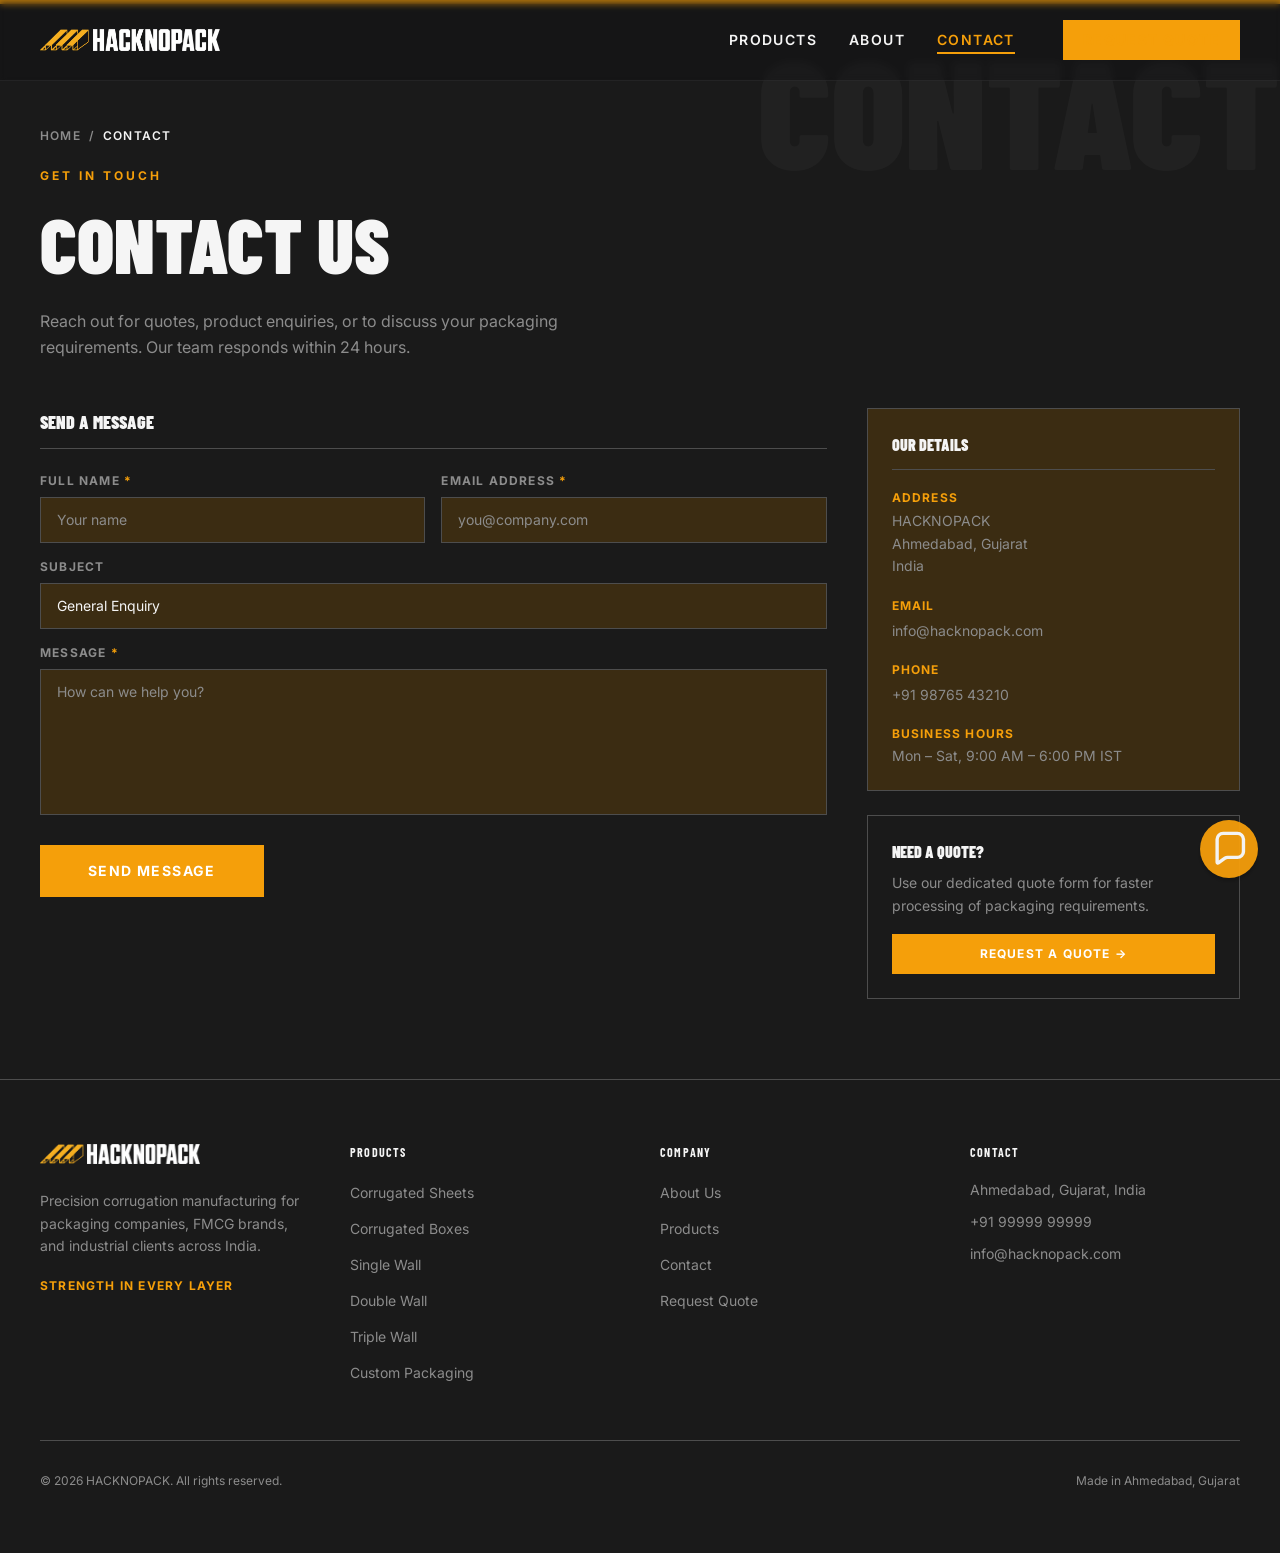
<file: contact.html>
<!DOCTYPE html>

<html lang="en"><head><meta content="text/html; charset=utf-8" http-equiv="Content-Type"/><link href="assets/aa9e5b06060f.css" rel="stylesheet" type="text/css"/><link href="assets/08456e9aca03.css" rel="stylesheet" type="text/css"/><link href="assets/7bb88803fb0c.css" rel="stylesheet" type="text/css"/><link href="assets/980a5f11666a.css" rel="stylesheet" type="text/css"/><link href="assets/16eeaf6b340c.css" rel="stylesheet" type="text/css"/><link href="assets/e197277bd02f.css" rel="stylesheet" type="text/css"/>
<meta content="same-origin" name="referrer"/>
<link href="https://sljfwkmkx9.preview.c40.airoapp.ai/favicon.ico" rel="icon"/>
<meta content="width=device-width, initial-scale=1.0" name="viewport"/>
<!--app-head-->
<meta content="noindex, nofollow" name="robots"/><title data-dev-file="/app/src/pages/contact.tsx" data-dev-id="b9f913" data-dev-line="61" data-rh="data-dev-file,data-dev-line,data-dev-id">Contact HACKNOPACK — Corrugated Packaging Manufacturer, Ahmedabad</title><meta content="Contact HACKNOPACK for corrugated packaging enquiries, quotes, and product information. Based in Ahmedabad, Gujarat. Pan-India delivery." data-dev-file="/app/src/pages/contact.tsx" data-dev-id="8032d8" data-dev-line="62" data-rh="true" name="description"/><meta content="Contact HACKNOPACK" data-dev-file="/app/src/pages/contact.tsx" data-dev-id="8032d9" data-dev-line="66" data-rh="true" property="og:title"/><meta content="Get in touch with HACKNOPACK for packaging quotes and enquiries." data-dev-file="/app/src/pages/contact.tsx" data-dev-id="8032da" data-dev-line="67" data-rh="true" property="og:description"/><meta content="website" data-dev-file="/app/src/pages/contact.tsx" data-dev-id="8032db" data-dev-line="68" data-rh="true" property="og:type"/><style>
/* HACKNOPACK interaction and motion layer */
html { scroll-behavior: smooth; scroll-padding-top: 88px; }
body { cursor: auto; }
a, button, [role="button"], input[type="submit"] { cursor: pointer; }
header { transition: background-color .28s ease, box-shadow .28s ease, border-color .28s ease, backdrop-filter .28s ease !important; }
header.site-header-scrolled { background: rgba(15, 17, 19, .94) !important; border-bottom: 1px solid rgba(255,255,255,.12) !important; box-shadow: 0 10px 30px rgba(0,0,0,.22) !important; -webkit-backdrop-filter: blur(14px); backdrop-filter: blur(14px); }
header.site-header-scrolled > div:first-child { min-height: 64px; }
header nav a { transition: color .22s ease, opacity .22s ease, transform .22s ease; }
header nav a:hover { transform: translateY(-1px); }
header nav a.site-nav-current { color: hsl(var(--primary)) !important; }
header nav a.site-nav-current span { width: 100% !important; }
.site-mobile-menu[hidden] { display: none !important; }
.site-mobile-menu:not([hidden]) { display: flex !important; animation: menuDrop .22s ease both; }
@keyframes menuDrop { from { opacity:0; transform:translateY(-8px); } to { opacity:1; transform:translateY(0); } }
.scroll-reveal { opacity: 0; transform: translateY(24px); transition: opacity .7s ease var(--reveal-delay,0ms), transform .7s cubic-bezier(.2,.7,.2,1) var(--reveal-delay,0ms); }
.scroll-reveal.is-visible { opacity: 1; transform: none; }
main .grid > * { transition: transform .28s ease, box-shadow .28s ease, border-color .28s ease; }
main .grid > *:hover { transform: translateY(-5px); }
main img { transition: transform .55s cubic-bezier(.2,.7,.2,1), filter .35s ease; }
main a:hover img { transform: scale(1.035); }
main button, main a[class*="bg-"] { transition: transform .22s ease, box-shadow .22s ease, filter .22s ease, opacity .22s ease; }
main button:hover, main a[class*="bg-"]:hover { transform: translateY(-2px); filter: brightness(1.06); box-shadow: 0 9px 24px rgba(0,0,0,.18); }
main button:active, main a[class*="bg-"]:active { transform: translateY(0) scale(.985); }
input, textarea, select { transition: border-color .2s ease, box-shadow .2s ease, background-color .2s ease; }
input:focus, textarea:focus, select:focus { outline: none; border-color: hsl(var(--primary)) !important; box-shadow: 0 0 0 3px hsl(var(--primary) / .16) !important; }
.site-cursor { position:fixed; left:0; top:0; width:10px; height:10px; border-radius:50%; background:hsl(var(--primary)); pointer-events:none; z-index:2147483000; opacity:0; margin:-5px 0 0 -5px; transition: width .18s ease, height .18s ease, opacity .18s ease, background .18s ease; will-change:transform; }
.site-cursor.is-active { opacity:.82; }
.site-cursor.is-hovering { width:28px; height:28px; margin:-14px 0 0 -14px; background:transparent; border:1.5px solid hsl(var(--primary)); opacity:.9; }
@media (pointer:coarse) { .site-cursor { display:none !important; } }
@media (prefers-reduced-motion: reduce) { *, *::before, *::after { scroll-behavior:auto !important; animation-duration:.01ms !important; animation-iteration-count:1 !important; transition-duration:.01ms !important; } .scroll-reveal { opacity:1; transform:none; } }
</style><link href="css/effects.css" rel="stylesheet"/></head>
<body class="fs-unmask-airo-app-builder">
<div class="fs-unmask-airo-app-builder" id="app"><div class="min-h-screen bg-background flex flex-col" data-dev-file="/app/src/layouts/Website.tsx" data-dev-id="24a66c" data-dev-line="74"><header class="fixed top-0 left-0 right-0 z-50 transition-all duration-300 bg-transparent" data-dev-dynamic="true" data-dev-file="/app/src/layouts/parts/Header.tsx" data-dev-id="d07c01" data-dev-line="26"><div class="max-w-7xl mx-auto px-6 lg:px-10 flex items-center justify-between h-16 md:h-20" data-dev-file="/app/src/layouts/parts/Header.tsx" data-dev-id="24b095" data-dev-line="34"><a class="flex items-center shrink-0 min-w-0" data-dev-file="/app/src/layouts/parts/Header.tsx" data-dev-id="dc87f4" data-dev-line="36" data-discover="true" href="index.html"><img alt="HACKNOPACK" class="block h-auto max-h-10 md:max-h-12 w-auto max-w-[180px] object-contain" data-dev-file="/app/src/layouts/parts/Header.tsx" data-dev-id="b11302" data-dev-line="37" src="assets/17b8396a8bb6.webp"/></a><nav aria-label="Main navigation" class="hidden md:flex items-center gap-8" data-dev-dynamic="true" data-dev-file="/app/src/layouts/parts/Header.tsx" data-dev-id="2b962b" data-dev-line="45"><a class="relative text-sm font-semibold uppercase tracking-widest text-[hsl(var(--foreground))] hover:text-[hsl(var(--primary))] transition-colors duration-200 group" data-dev-conformable-array="navLinks" data-dev-conformable-id="L4C6" data-dev-conformable-page="src/layouts/parts/Header.tsx" data-dev-dynamic="true" data-dev-file="/app/src/layouts/parts/Header.tsx" data-dev-id="2288ca" data-dev-line="47" data-dev-map="true" data-dev-map-array="navLinks" data-dev-map-index="0" data-discover="true" href="products.html">Products<span class="absolute -bottom-1 left-0 h-[2px] w-0 bg-[hsl(var(--primary))] transition-all duration-300 group-hover:w-full" data-dev-file="/app/src/layouts/parts/Header.tsx" data-dev-id="e93a6d" data-dev-line="53"></span></a><a class="relative text-sm font-semibold uppercase tracking-widest text-[hsl(var(--foreground))] hover:text-[hsl(var(--primary))] transition-colors duration-200 group" data-dev-conformable-array="navLinks" data-dev-conformable-id="L4C6" data-dev-conformable-page="src/layouts/parts/Header.tsx" data-dev-dynamic="true" data-dev-file="/app/src/layouts/parts/Header.tsx" data-dev-id="2288ca" data-dev-line="47" data-dev-map="true" data-dev-map-array="navLinks" data-dev-map-index="1" data-discover="true" href="about.html">About<span class="absolute -bottom-1 left-0 h-[2px] w-0 bg-[hsl(var(--primary))] transition-all duration-300 group-hover:w-full" data-dev-file="/app/src/layouts/parts/Header.tsx" data-dev-id="e93a6d" data-dev-line="53"></span></a><a class="relative text-sm font-semibold uppercase tracking-widest text-[hsl(var(--foreground))] hover:text-[hsl(var(--primary))] transition-colors duration-200 group" data-dev-conformable-array="navLinks" data-dev-conformable-id="L4C6" data-dev-conformable-page="src/layouts/parts/Header.tsx" data-dev-dynamic="true" data-dev-file="/app/src/layouts/parts/Header.tsx" data-dev-id="2288ca" data-dev-line="47" data-dev-map="true" data-dev-map-array="navLinks" data-dev-map-index="2" data-discover="true" href="contact.html">Contact<span class="absolute -bottom-1 left-0 h-[2px] w-0 bg-[hsl(var(--primary))] transition-all duration-300 group-hover:w-full" data-dev-file="/app/src/layouts/parts/Header.tsx" data-dev-id="e93a6d" data-dev-line="53"></span></a><a class="ml-4 px-5 py-2.5 bg-[hsl(var(--primary))] text-[hsl(var(--primary-foreground))] text-sm font-bold uppercase tracking-widest hover:opacity-90 transition-opacity duration-200" data-dev-file="/app/src/layouts/parts/Header.tsx" data-dev-id="2288cb" data-dev-line="56" data-discover="true" href="contact.html">Request Quote</a></nav><button aria-label="Open menu" class="md:hidden flex flex-col gap-1.5 p-2" data-dev-editable="text" data-dev-file="/app/src/layouts/parts/Header.tsx" data-dev-id="4e02e2" data-dev-line="65"><span class="block h-0.5 w-6 bg-[hsl(var(--foreground))] transition-all duration-200" data-dev-editable="text" data-dev-file="/app/src/layouts/parts/Header.tsx" data-dev-id="536985" data-dev-line="70"></span><span class="block h-0.5 w-6 bg-[hsl(var(--foreground))] transition-all duration-200" data-dev-editable="text" data-dev-file="/app/src/layouts/parts/Header.tsx" data-dev-id="536986" data-dev-line="71"></span><span class="block h-0.5 w-6 bg-[hsl(var(--foreground))] transition-all duration-200" data-dev-editable="text" data-dev-file="/app/src/layouts/parts/Header.tsx" data-dev-id="536987" data-dev-line="72"></span></button></div></header><main data-dev-file="/app/src/pages/contact.tsx" data-dev-id="311306" data-dev-line="71"><section class="relative bg-[hsl(var(--background))] pt-32 pb-12 overflow-hidden" data-dev-file="/app/src/pages/contact.tsx" data-dev-id="86a3ec" data-dev-line="73"><div class="absolute top-0 left-0 w-full h-1 pointer-events-none" data-dev-file="/app/src/pages/contact.tsx" data-dev-id="51dcc0" data-dev-line="74" style="background: hsl(var(--primary));"></div><span aria-hidden="true" class="absolute top-8 right-0 font-black uppercase leading-none select-none pointer-events-none" data-dev-editable="text" data-dev-file="/app/src/pages/contact.tsx" data-dev-id="ff3b4f" data-dev-line="75" style="font-size: clamp(4rem, 12vw, 10rem); color: hsl(var(--foreground) / 0.03); font-family: var(--font-heading);">CONTACT</span><div class="relative z-10 max-w-7xl mx-auto px-6 lg:px-10" data-dev-file="/app/src/pages/contact.tsx" data-dev-id="51dcc1" data-dev-line="82"><div class="flex items-center gap-2 text-xs font-semibold uppercase tracking-widest text-[hsl(var(--muted-foreground))] mb-6" data-dev-file="/app/src/pages/contact.tsx" data-dev-id="dba155" data-dev-line="83"><a class="hover:text-[hsl(var(--primary))] transition-colors" data-dev-file="/app/src/pages/contact.tsx" data-dev-id="c520b4" data-dev-line="84" data-discover="true" href="index.html">Home</a><span data-dev-editable="text" data-dev-file="/app/src/pages/contact.tsx" data-dev-id="35e898" data-dev-line="85">/</span><span class="text-[hsl(var(--foreground))]" data-dev-editable="text" data-dev-file="/app/src/pages/contact.tsx" data-dev-id="35e899" data-dev-line="86">Contact</span></div><span class="text-xs font-bold uppercase tracking-[0.25em] text-[hsl(var(--primary))] block mb-3" data-dev-bound-source-kind="content-key" data-dev-bound-text="true" data-dev-content-key="contact.hero.eyebrow" data-dev-file="/app/src/pages/contact.tsx" data-dev-id="c19284" data-dev-line="88" style="white-space: pre-line;">Get in Touch</span><h1 class="font-black uppercase text-[hsl(var(--foreground))] leading-tight" data-dev-bound-source-kind="content-key" data-dev-bound-text="true" data-dev-content-key="contact.hero.heading" data-dev-file="/app/src/pages/contact.tsx" data-dev-id="aac92b" data-dev-line="89" style="white-space: pre-line; font-size: clamp(2.5rem, 6vw, 5rem); font-family: var(--font-heading);">Contact Us</h1><p class="mt-4 text-[hsl(var(--muted-foreground))] max-w-xl text-base leading-relaxed" data-dev-bound-source-kind="content-key" data-dev-bound-text="true" data-dev-content-key="contact.hero.subheading" data-dev-file="/app/src/pages/contact.tsx" data-dev-id="a835e2" data-dev-line="95" style="white-space: pre-line;">Reach out for quotes, product enquiries, or to discuss your packaging requirements. Our team responds within 24 hours.</p></div></section><section class="bg-[hsl(var(--background))] pb-20" data-dev-file="/app/src/pages/contact.tsx" data-dev-id="86a3ed" data-dev-line="100"><div class="max-w-7xl mx-auto px-6 lg:px-10" data-dev-file="/app/src/pages/contact.tsx" data-dev-id="4c1981" data-dev-line="101"><div class="grid grid-cols-1 lg:grid-cols-3 gap-10 items-start" data-dev-file="/app/src/pages/contact.tsx" data-dev-id="406e15" data-dev-line="102"><div class="lg:col-span-2" data-dev-dynamic="true" data-dev-file="/app/src/pages/contact.tsx" data-dev-id="9d818d" data-dev-line="105" style="opacity: 1; transform: none;"><h2 class="font-black uppercase text-[hsl(var(--foreground))] text-lg mb-6 pb-3 border-b border-[hsl(var(--border))]" data-dev-bound-source-kind="content-key" data-dev-bound-text="true" data-dev-content-key="contact.form.heading" data-dev-file="/app/src/pages/contact.tsx" data-dev-id="b951b8" data-dev-line="111" style="white-space: pre-line; font-family: var(--font-heading);">Send a Message</h2><form action="https://formsubmit.co/fusupo" method="POST"><input name="_subject" type="hidden" value="New HACKNOPACK Contact Enquiry"/><input name="_template" type="hidden" value="table"/><input aria-hidden="true" autocomplete="off" name="_honey" style="position:absolute;left:-9999px;opacity:0;height:0;width:0" tabindex="-1" type="text"/><input aria-hidden="true" autocomplete="off" data-dev-file="/app/src/pages/contact.tsx" data-dev-id="6a7313" data-dev-line="145" name="_gotcha" style="position: absolute; left: -9999px;" tabindex="-1" type="text"/><div class="grid grid-cols-1 sm:grid-cols-2 gap-4 mb-4" data-dev-file="/app/src/pages/contact.tsx" data-dev-id="de2ca6" data-dev-line="147"><div data-dev-file="/app/src/pages/contact.tsx" data-dev-id="ff88fa" data-dev-line="148"><label class="block text-xs font-bold uppercase tracking-widest text-[hsl(var(--muted-foreground))] mb-2" data-dev-editable="text" data-dev-file="/app/src/pages/contact.tsx" data-dev-id="7c0bab" data-dev-line="149" for="c-name">Full Name <span class="text-[hsl(var(--primary))]" data-dev-editable="text" data-dev-file="/app/src/pages/contact.tsx" data-dev-id="18962e" data-dev-line="150">*</span></label><input class="w-full bg-[hsl(var(--muted))] border border-[hsl(var(--border))] text-[hsl(var(--foreground))] px-4 py-3 text-sm placeholder:text-[hsl(var(--muted-foreground))] focus:outline-none focus:border-[hsl(var(--primary))] transition-colors" data-dev-file="/app/src/pages/contact.tsx" data-dev-id="e6a4bb" data-dev-line="152" id="c-name" name="name" placeholder="Your name" required="" type="text"/></div><div data-dev-file="/app/src/pages/contact.tsx" data-dev-id="ff88fb" data-dev-line="161"><label class="block text-xs font-bold uppercase tracking-widest text-[hsl(var(--muted-foreground))] mb-2" data-dev-editable="text" data-dev-file="/app/src/pages/contact.tsx" data-dev-id="f87cac" data-dev-line="162" for="c-email">Email Address <span class="text-[hsl(var(--primary))]" data-dev-editable="text" data-dev-file="/app/src/pages/contact.tsx" data-dev-id="4dbc0f" data-dev-line="163">*</span></label><input class="w-full bg-[hsl(var(--muted))] border border-[hsl(var(--border))] text-[hsl(var(--foreground))] px-4 py-3 text-sm placeholder:text-[hsl(var(--muted-foreground))] focus:outline-none focus:border-[hsl(var(--primary))] transition-colors" data-dev-file="/app/src/pages/contact.tsx" data-dev-id="6315bc" data-dev-line="165" id="c-email" name="email" placeholder="you@company.com" required="" type="email"/></div></div><div class="mb-4" data-dev-file="/app/src/pages/contact.tsx" data-dev-id="de2ca7" data-dev-line="176"><label class="block text-xs font-bold uppercase tracking-widest text-[hsl(var(--muted-foreground))] mb-2" data-dev-editable="text" data-dev-file="/app/src/pages/contact.tsx" data-dev-id="660c58" data-dev-line="177" for="c-subject">Subject</label><select class="w-full bg-[hsl(var(--muted))] border border-[hsl(var(--border))] text-[hsl(var(--foreground))] px-4 py-3 text-sm focus:outline-none focus:border-[hsl(var(--primary))] transition-colors appearance-none cursor-pointer" data-dev-dynamic="true" data-dev-file="/app/src/pages/contact.tsx" data-dev-id="2d5a78" data-dev-line="180" id="c-subject" name="subject"><option data-dev-content-key-template="contact.form.subjectOptions[]" data-dev-content-list="contact.form.subjectOptions" data-dev-content-list-index="0" data-dev-file="/app/src/pages/contact.tsx" data-dev-id="310e42" data-dev-line="186" data-dev-map="true" data-dev-map-index="0" value="General Enquiry">General Enquiry</option><option data-dev-content-key-template="contact.form.subjectOptions[]" data-dev-content-list="contact.form.subjectOptions" data-dev-content-list-index="1" data-dev-file="/app/src/pages/contact.tsx" data-dev-id="310e42" data-dev-line="186" data-dev-map="true" data-dev-map-index="1" value="Request a Quote">Request a Quote</option><option data-dev-content-key-template="contact.form.subjectOptions[]" data-dev-content-list="contact.form.subjectOptions" data-dev-content-list-index="2" data-dev-file="/app/src/pages/contact.tsx" data-dev-id="310e42" data-dev-line="186" data-dev-map="true" data-dev-map-index="2" value="Product Information">Product Information</option><option data-dev-content-key-template="contact.form.subjectOptions[]" data-dev-content-list="contact.form.subjectOptions" data-dev-content-list-index="3" data-dev-file="/app/src/pages/contact.tsx" data-dev-id="310e42" data-dev-line="186" data-dev-map="true" data-dev-map-index="3" value="Order Status">Order Status</option><option data-dev-content-key-template="contact.form.subjectOptions[]" data-dev-content-list="contact.form.subjectOptions" data-dev-content-list-index="4" data-dev-file="/app/src/pages/contact.tsx" data-dev-id="310e42" data-dev-line="186" data-dev-map="true" data-dev-map-index="4" value="Other">Other</option></select></div><div class="mb-6" data-dev-file="/app/src/pages/contact.tsx" data-dev-id="de2ca8" data-dev-line="191"><label class="block text-xs font-bold uppercase tracking-widest text-[hsl(var(--muted-foreground))] mb-2" data-dev-editable="text" data-dev-file="/app/src/pages/contact.tsx" data-dev-id="e27d59" data-dev-line="192" for="c-message">Message <span class="text-[hsl(var(--primary))]" data-dev-editable="text" data-dev-file="/app/src/pages/contact.tsx" data-dev-id="74981c" data-dev-line="193">*</span></label><textarea class="w-full bg-[hsl(var(--muted))] border border-[hsl(var(--border))] text-[hsl(var(--foreground))] px-4 py-3 text-sm placeholder:text-[hsl(var(--muted-foreground))] focus:outline-none focus:border-[hsl(var(--primary))] transition-colors resize-none" data-dev-file="/app/src/pages/contact.tsx" data-dev-id="01d4b7" data-dev-line="195" id="c-message" name="message" placeholder="How can we help you?" required="" rows="6"></textarea></div><button class="w-full sm:w-auto px-12 py-4 bg-[hsl(var(--primary))] text-[hsl(var(--primary-foreground))] font-bold uppercase tracking-widest text-sm hover:opacity-90 transition-opacity disabled:opacity-50 disabled:cursor-not-allowed" data-dev-bound-expression-hash="sha256:735b1142b79e0c1a0d1cdbbfe9a199007c8b29503cade71e3f57acd81ea23930" data-dev-bound-source-kind="bound-expression" data-dev-bound-text="true" data-dev-dynamic="true" data-dev-file="/app/src/pages/contact.tsx" data-dev-id="04b63f" data-dev-line="211" type="submit">Send Message</button></form></div><aside class="space-y-6" data-dev-file="/app/src/pages/contact.tsx" data-dev-id="a24510" data-dev-line="223" style="opacity: 1; transform: none;"><div class="border border-[hsl(var(--border))] bg-[hsl(var(--muted))] p-6" data-dev-file="/app/src/pages/contact.tsx" data-dev-id="12c8e4" data-dev-line="229"><h3 class="font-black uppercase text-[hsl(var(--foreground))] text-base mb-5 pb-3 border-b border-[hsl(var(--border))]" data-dev-bound-source-kind="content-key" data-dev-bound-text="true" data-dev-content-key="contact.details.heading" data-dev-file="/app/src/pages/contact.tsx" data-dev-id="83cbb0" data-dev-line="230" style="white-space: pre-line; font-family: var(--font-heading);">Our Details</h3><div class="space-y-5" data-dev-file="/app/src/pages/contact.tsx" data-dev-id="d3dbb8" data-dev-line="236"><div data-dev-file="/app/src/pages/contact.tsx" data-dev-id="d4bd8c" data-dev-line="238"><p class="text-xs font-bold uppercase tracking-widest text-[hsl(var(--primary))] mb-1" data-dev-bound-source-kind="content-key" data-dev-bound-text="true" data-dev-content-key="contact.details.address.label" data-dev-file="/app/src/pages/contact.tsx" data-dev-id="f4842d" data-dev-line="239" style="white-space: pre-line;">Address</p><div data-dev-content-list="contact.details.address.lines" data-dev-dynamic="true" data-dev-file="/app/content-lib/src/ContentListContext.tsx" data-dev-id="8f54d5" data-dev-line="70" style="display: contents;"><address class="not-italic text-sm text-[hsl(var(--muted-foreground))] leading-relaxed" data-dev-dynamic="true" data-dev-file="/app/src/pages/contact.tsx" data-dev-id="976790" data-dev-line="241"><span class="block" data-dev-content-key-template="contact.details.address.lines[]" data-dev-content-list="contact.details.address.lines" data-dev-content-list-index="0" data-dev-file="/app/src/pages/contact.tsx" data-dev-id="62fe73" data-dev-line="243" data-dev-map="true" data-dev-map-index="0" style="white-space: pre-line;">HACKNOPACK</span><span class="block" data-dev-content-key-template="contact.details.address.lines[]" data-dev-content-list="contact.details.address.lines" data-dev-content-list-index="1" data-dev-file="/app/src/pages/contact.tsx" data-dev-id="62fe73" data-dev-line="243" data-dev-map="true" data-dev-map-index="1" style="white-space: pre-line;">Ahmedabad, Gujarat</span><span class="block" data-dev-content-key-template="contact.details.address.lines[]" data-dev-content-list="contact.details.address.lines" data-dev-content-list-index="2" data-dev-file="/app/src/pages/contact.tsx" data-dev-id="62fe73" data-dev-line="243" data-dev-map="true" data-dev-map-index="2" style="white-space: pre-line;">India</span></address></div></div><div data-dev-file="/app/src/pages/contact.tsx" data-dev-id="d4bd8d" data-dev-line="249"><p class="text-xs font-bold uppercase tracking-widest text-[hsl(var(--primary))] mb-1" data-dev-bound-source-kind="content-key" data-dev-bound-text="true" data-dev-content-key="contact.details.email.label" data-dev-file="/app/src/pages/contact.tsx" data-dev-id="069cae" data-dev-line="250" style="white-space: pre-line;">Email</p><a class="text-sm text-[hsl(var(--muted-foreground))] hover:text-[hsl(var(--primary))] transition-colors" data-dev-bound-source-kind="content-key" data-dev-bound-text="true" data-dev-content-key="contact.details.email.value" data-dev-file="/app/src/pages/contact.tsx" data-dev-id="065cdf" data-dev-line="251" href="mailto:info@hacknopack.com" style="white-space: pre-line;">info@hacknopack.com</a></div><div data-dev-file="/app/src/pages/contact.tsx" data-dev-id="d4bd8e" data-dev-line="259"><p class="text-xs font-bold uppercase tracking-widest text-[hsl(var(--primary))] mb-1" data-dev-bound-source-kind="content-key" data-dev-bound-text="true" data-dev-content-key="contact.details.phone.label" data-dev-file="/app/src/pages/contact.tsx" data-dev-id="18b52f" data-dev-line="260" style="white-space: pre-line;">Phone</p><a class="text-sm text-[hsl(var(--muted-foreground))] hover:text-[hsl(var(--primary))] transition-colors" data-dev-bound-source-kind="content-key" data-dev-bound-text="true" data-dev-content-key="contact.details.phone.value" data-dev-file="/app/src/pages/contact.tsx" data-dev-id="187560" data-dev-line="261" href="tel:+919876543210" style="white-space: pre-line;">+91 98765 43210</a></div><div data-dev-file="/app/src/pages/contact.tsx" data-dev-id="d4bd8f" data-dev-line="269"><p class="text-xs font-bold uppercase tracking-widest text-[hsl(var(--primary))] mb-1" data-dev-bound-source-kind="content-key" data-dev-bound-text="true" data-dev-content-key="contact.details.hours.label" data-dev-file="/app/src/pages/contact.tsx" data-dev-id="2acdb0" data-dev-line="270" style="white-space: pre-line;">Business Hours</p><p class="text-sm text-[hsl(var(--muted-foreground))]" data-dev-bound-source-kind="content-key" data-dev-bound-text="true" data-dev-content-key="contact.details.hours.value" data-dev-file="/app/src/pages/contact.tsx" data-dev-id="2acdb1" data-dev-line="271" style="white-space: pre-line;">Mon – Sat, 9:00 AM – 6:00 PM IST</p></div></div></div><div class="border border-[hsl(var(--border))] p-6" data-dev-file="/app/src/pages/contact.tsx" data-dev-id="12c8e5" data-dev-line="277"><h3 class="font-black uppercase text-[hsl(var(--foreground))] text-base mb-2" data-dev-editable="text" data-dev-file="/app/src/pages/contact.tsx" data-dev-id="d8f451" data-dev-line="278" style="font-family: var(--font-heading);">Need a Quote?</h3><p class="text-sm text-[hsl(var(--muted-foreground))] mb-4 leading-relaxed" data-dev-editable="text" data-dev-file="/app/src/pages/contact.tsx" data-dev-id="8a9406" data-dev-line="284">Use our dedicated quote form for faster processing of packaging requirements.</p><a class="block text-center px-6 py-3 bg-[hsl(var(--primary))] text-[hsl(var(--primary-foreground))] font-bold uppercase tracking-widest text-xs hover:opacity-90 transition-opacity" data-dev-file="/app/src/pages/contact.tsx" data-dev-id="922644" data-dev-line="287" data-discover="true" href="quote.html">Request a Quote →</a></div></aside></div></div></section></main><footer class="bg-[hsl(var(--background))] border-t border-[hsl(var(--border))]" data-dev-file="/app/src/layouts/parts/Footer.tsx" data-dev-id="42358d" data-dev-line="21"><div class="max-w-7xl mx-auto px-6 lg:px-10 py-16" data-dev-file="/app/src/layouts/parts/Footer.tsx" data-dev-id="166321" data-dev-line="22"><div class="grid grid-cols-1 md:grid-cols-2 lg:grid-cols-4 gap-10" data-dev-file="/app/src/layouts/parts/Footer.tsx" data-dev-id="436fb5" data-dev-line="23"><div class="lg:col-span-1" data-dev-file="/app/src/layouts/parts/Footer.tsx" data-dev-id="b49b49" data-dev-line="25"><a class="inline-block mb-5" data-dev-file="/app/src/layouts/parts/Footer.tsx" data-dev-id="6ae028" data-dev-line="26" data-discover="true" href="index.html"><img alt="HACKNOPACK" class="block h-auto max-h-10 w-auto max-w-[160px] object-contain" data-dev-file="/app/src/layouts/parts/Footer.tsx" data-dev-id="75c236" data-dev-line="27" src="assets/17b8396a8bb6.webp"/></a><p class="text-sm text-[hsl(var(--muted-foreground))] leading-relaxed mb-5" data-dev-editable="text" data-dev-file="/app/src/layouts/parts/Footer.tsx" data-dev-id="d6f86a" data-dev-line="33">Precision corrugation manufacturing for packaging companies, FMCG brands, and industrial clients across India.</p><p class="text-xs font-bold uppercase tracking-widest text-[hsl(var(--primary))]" data-dev-editable="text" data-dev-file="/app/src/layouts/parts/Footer.tsx" data-dev-id="d6f86b" data-dev-line="36">Strength in Every Layer</p></div><div data-dev-file="/app/src/layouts/parts/Footer.tsx" data-dev-id="b49b4a" data-dev-line="42"><h3 class="text-xs font-bold uppercase tracking-widest text-[hsl(var(--foreground))] mb-5" data-dev-editable="text" data-dev-file="/app/src/layouts/parts/Footer.tsx" data-dev-id="070dd6" data-dev-line="43">Products</h3><ul class="flex flex-col gap-3" data-dev-dynamic="true" data-dev-file="/app/src/layouts/parts/Footer.tsx" data-dev-id="0f213c" data-dev-line="44"><li data-dev-conformable-array="productLinks" data-dev-conformable-id="L3C6" data-dev-conformable-page="src/layouts/parts/Footer.tsx" data-dev-file="/app/src/layouts/parts/Footer.tsx" data-dev-id="403242" data-dev-line="46" data-dev-map="true" data-dev-map-array="productLinks" data-dev-map-index="0"><a class="text-sm text-[hsl(var(--muted-foreground))] hover:text-[hsl(var(--primary))] transition-colors duration-200" data-dev-dynamic="true" data-dev-file="/app/src/layouts/parts/Footer.tsx" data-dev-id="59c501" data-dev-line="47" data-discover="true" href="products.html">Corrugated Sheets</a></li><li data-dev-conformable-array="productLinks" data-dev-conformable-id="L3C6" data-dev-conformable-page="src/layouts/parts/Footer.tsx" data-dev-file="/app/src/layouts/parts/Footer.tsx" data-dev-id="403242" data-dev-line="46" data-dev-map="true" data-dev-map-array="productLinks" data-dev-map-index="1"><a class="text-sm text-[hsl(var(--muted-foreground))] hover:text-[hsl(var(--primary))] transition-colors duration-200" data-dev-dynamic="true" data-dev-file="/app/src/layouts/parts/Footer.tsx" data-dev-id="59c501" data-dev-line="47" data-discover="true" href="products.html">Corrugated Boxes</a></li><li data-dev-conformable-array="productLinks" data-dev-conformable-id="L3C6" data-dev-conformable-page="src/layouts/parts/Footer.tsx" data-dev-file="/app/src/layouts/parts/Footer.tsx" data-dev-id="403242" data-dev-line="46" data-dev-map="true" data-dev-map-array="productLinks" data-dev-map-index="2"><a class="text-sm text-[hsl(var(--muted-foreground))] hover:text-[hsl(var(--primary))] transition-colors duration-200" data-dev-dynamic="true" data-dev-file="/app/src/layouts/parts/Footer.tsx" data-dev-id="59c501" data-dev-line="47" data-discover="true" href="products.html">Single Wall</a></li><li data-dev-conformable-array="productLinks" data-dev-conformable-id="L3C6" data-dev-conformable-page="src/layouts/parts/Footer.tsx" data-dev-file="/app/src/layouts/parts/Footer.tsx" data-dev-id="403242" data-dev-line="46" data-dev-map="true" data-dev-map-array="productLinks" data-dev-map-index="3"><a class="text-sm text-[hsl(var(--muted-foreground))] hover:text-[hsl(var(--primary))] transition-colors duration-200" data-dev-dynamic="true" data-dev-file="/app/src/layouts/parts/Footer.tsx" data-dev-id="59c501" data-dev-line="47" data-discover="true" href="products.html">Double Wall</a></li><li data-dev-conformable-array="productLinks" data-dev-conformable-id="L3C6" data-dev-conformable-page="src/layouts/parts/Footer.tsx" data-dev-file="/app/src/layouts/parts/Footer.tsx" data-dev-id="403242" data-dev-line="46" data-dev-map="true" data-dev-map-array="productLinks" data-dev-map-index="4"><a class="text-sm text-[hsl(var(--muted-foreground))] hover:text-[hsl(var(--primary))] transition-colors duration-200" data-dev-dynamic="true" data-dev-file="/app/src/layouts/parts/Footer.tsx" data-dev-id="59c501" data-dev-line="47" data-discover="true" href="products.html">Triple Wall</a></li><li data-dev-conformable-array="productLinks" data-dev-conformable-id="L3C6" data-dev-conformable-page="src/layouts/parts/Footer.tsx" data-dev-file="/app/src/layouts/parts/Footer.tsx" data-dev-id="403242" data-dev-line="46" data-dev-map="true" data-dev-map-array="productLinks" data-dev-map-index="5"><a class="text-sm text-[hsl(var(--muted-foreground))] hover:text-[hsl(var(--primary))] transition-colors duration-200" data-dev-dynamic="true" data-dev-file="/app/src/layouts/parts/Footer.tsx" data-dev-id="59c501" data-dev-line="47" data-discover="true" href="products.html">Custom Packaging</a></li></ul></div><div data-dev-file="/app/src/layouts/parts/Footer.tsx" data-dev-id="b49b4b" data-dev-line="59"><h3 class="text-xs font-bold uppercase tracking-widest text-[hsl(var(--foreground))] mb-5" data-dev-editable="text" data-dev-file="/app/src/layouts/parts/Footer.tsx" data-dev-id="5c3677" data-dev-line="60">Company</h3><ul class="flex flex-col gap-3" data-dev-dynamic="true" data-dev-file="/app/src/layouts/parts/Footer.tsx" data-dev-id="6449dd" data-dev-line="61"><li data-dev-conformable-array="companyLinks" data-dev-conformable-id="L12C6" data-dev-conformable-page="src/layouts/parts/Footer.tsx" data-dev-file="/app/src/layouts/parts/Footer.tsx" data-dev-id="9ce783" data-dev-line="63" data-dev-map="true" data-dev-map-array="companyLinks" data-dev-map-index="0"><a class="text-sm text-[hsl(var(--muted-foreground))] hover:text-[hsl(var(--primary))] transition-colors duration-200" data-dev-dynamic="true" data-dev-file="/app/src/layouts/parts/Footer.tsx" data-dev-id="6fe722" data-dev-line="64" data-discover="true" href="about.html">About Us</a></li><li data-dev-conformable-array="companyLinks" data-dev-conformable-id="L12C6" data-dev-conformable-page="src/layouts/parts/Footer.tsx" data-dev-file="/app/src/layouts/parts/Footer.tsx" data-dev-id="9ce783" data-dev-line="63" data-dev-map="true" data-dev-map-array="companyLinks" data-dev-map-index="1"><a class="text-sm text-[hsl(var(--muted-foreground))] hover:text-[hsl(var(--primary))] transition-colors duration-200" data-dev-dynamic="true" data-dev-file="/app/src/layouts/parts/Footer.tsx" data-dev-id="6fe722" data-dev-line="64" data-discover="true" href="products.html">Products</a></li><li data-dev-conformable-array="companyLinks" data-dev-conformable-id="L12C6" data-dev-conformable-page="src/layouts/parts/Footer.tsx" data-dev-file="/app/src/layouts/parts/Footer.tsx" data-dev-id="9ce783" data-dev-line="63" data-dev-map="true" data-dev-map-array="companyLinks" data-dev-map-index="2"><a class="text-sm text-[hsl(var(--muted-foreground))] hover:text-[hsl(var(--primary))] transition-colors duration-200" data-dev-dynamic="true" data-dev-file="/app/src/layouts/parts/Footer.tsx" data-dev-id="6fe722" data-dev-line="64" data-discover="true" href="contact.html">Contact</a></li><li data-dev-conformable-array="companyLinks" data-dev-conformable-id="L12C6" data-dev-conformable-page="src/layouts/parts/Footer.tsx" data-dev-file="/app/src/layouts/parts/Footer.tsx" data-dev-id="9ce783" data-dev-line="63" data-dev-map="true" data-dev-map-array="companyLinks" data-dev-map-index="3"><a class="text-sm text-[hsl(var(--muted-foreground))] hover:text-[hsl(var(--primary))] transition-colors duration-200" data-dev-dynamic="true" data-dev-file="/app/src/layouts/parts/Footer.tsx" data-dev-id="6fe722" data-dev-line="64" data-discover="true" href="contact.html">Request Quote</a></li></ul></div><div data-dev-file="/app/src/layouts/parts/Footer.tsx" data-dev-id="b49b4c" data-dev-line="76"><h3 class="text-xs font-bold uppercase tracking-widest text-[hsl(var(--foreground))] mb-5" data-dev-editable="text" data-dev-file="/app/src/layouts/parts/Footer.tsx" data-dev-id="b15f18" data-dev-line="77">Contact</h3><address class="not-italic flex flex-col gap-3 text-sm text-[hsl(var(--muted-foreground))]" data-dev-file="/app/src/layouts/parts/Footer.tsx" data-dev-id="75c503" data-dev-line="78"><span data-dev-editable="text" data-dev-file="/app/src/layouts/parts/Footer.tsx" data-dev-id="695c86" data-dev-line="79">Ahmedabad, Gujarat, India</span><a class="hover:text-[hsl(var(--primary))] transition-colors" data-dev-editable="text" data-dev-file="/app/src/layouts/parts/Footer.tsx" data-dev-id="2a2f55" data-dev-line="80" href="tel:+919999999999">+91 99999 99999</a><a class="hover:text-[hsl(var(--primary))] transition-colors" data-dev-editable="text" data-dev-file="/app/src/layouts/parts/Footer.tsx" data-dev-id="2a2f56" data-dev-line="81" href="mailto:info@hacknopack.com">info@hacknopack.com</a></address></div></div><div class="mt-14 pt-8 border-t border-[hsl(var(--border))] flex flex-col sm:flex-row items-center justify-between gap-4" data-dev-file="/app/src/layouts/parts/Footer.tsx" data-dev-id="436fb6" data-dev-line="86"><p class="text-xs text-[hsl(var(--muted-foreground))]" data-dev-dynamic="true" data-dev-file="/app/src/layouts/parts/Footer.tsx" data-dev-id="643b57" data-dev-line="87">© 2026 HACKNOPACK. All rights reserved.</p><p class="text-xs text-[hsl(var(--muted-foreground))]" data-dev-editable="text" data-dev-file="/app/src/layouts/parts/Footer.tsx" data-dev-id="643b58" data-dev-line="90">Made in Ahmedabad, Gujarat</p></div></div></footer></div></div>
<div id="reamazejs-container"><div id="reamaze-widget-container" style="font: 13px / 17px Nunito, Helvetica, Arial, sans-serif; display: block;"><audio preload="none"><source src="https://cdn.reamaze.com/audio/snapup.mp3" type="audio/mpeg"/><source src="https://cdn.reamaze.com/audio/snapup.ogg" type="audio/ogg"/></audio><span><div aria-label="Chat widget toggle" class="whoop rmz-chat-bubble" id="reamaze-widget" role="button" style="position: fixed; height: 58px; cursor: pointer; opacity: 0.95; z-index: 2147483647; background: rgb(245, 158, 11); border-radius: 58px; box-shadow: rgba(0, 0, 0, 0.2) 0px 3px 3px; perspective: 1000px; backface-visibility: hidden; transition: 0.2s ease-in-out; bottom: 22px; right: 22px;" tabindex="0"><span id="reamaze-widget-icon"><svg height="58" style="width: 58px; height: 58px;" width="58"><g transform="scale(1.6111111111111112) translate(2, 2)"><g transform="scale(0.7) translate(8, 5.625)"><path d="M22.34 3.33008H9.66008C6.7164 3.33008 4.33008 5.7164 4.33008 8.66008V29.0353C4.33008 29.5789 4.9433 29.8962 5.38705 29.5823L11.2917 25.4046C11.9673 24.9267 12.7745 24.67 13.602 24.67H22.34C25.2837 24.67 27.67 22.2837 27.67 19.34V8.66008C27.67 5.7164 25.2837 3.33008 22.34 3.33008Z" fill="none" stroke="rgba(255, 255, 255, 1)" stroke-width="3"></path></g></g></svg></span></div></span></div></div><iframe style="width: 0px !important; height: 0px !important; display: none;"></iframe><div id="airo-dev-tools-injected" style="position: fixed; top: 0px; left: 0px; width: 100%; height: 100%; pointer-events: none; z-index: 2147483647;"><div data-airo-dev-tools="true" data-dev-dynamic="true" data-dev-file="/app/dev-tools/src/components/DevelopmentMode.tsx" data-dev-id="ae96f6" data-dev-line="2009"></div></div><div data-airo-dev-tools="" style="position: fixed; bottom: 8px; right: 8px; z-index: 999999; background: rgba(0, 0, 0, 0.85); color: rgb(0, 255, 0); font-family: monospace; font-size: 11px; padding: 8px 10px; border-radius: 6px; pointer-events: none; max-width: 300px; line-height: 1.4; display: none;"></div><script src="js/config.js"></script><script defer="True" src="js/site.js"></script></body></html>
</file>
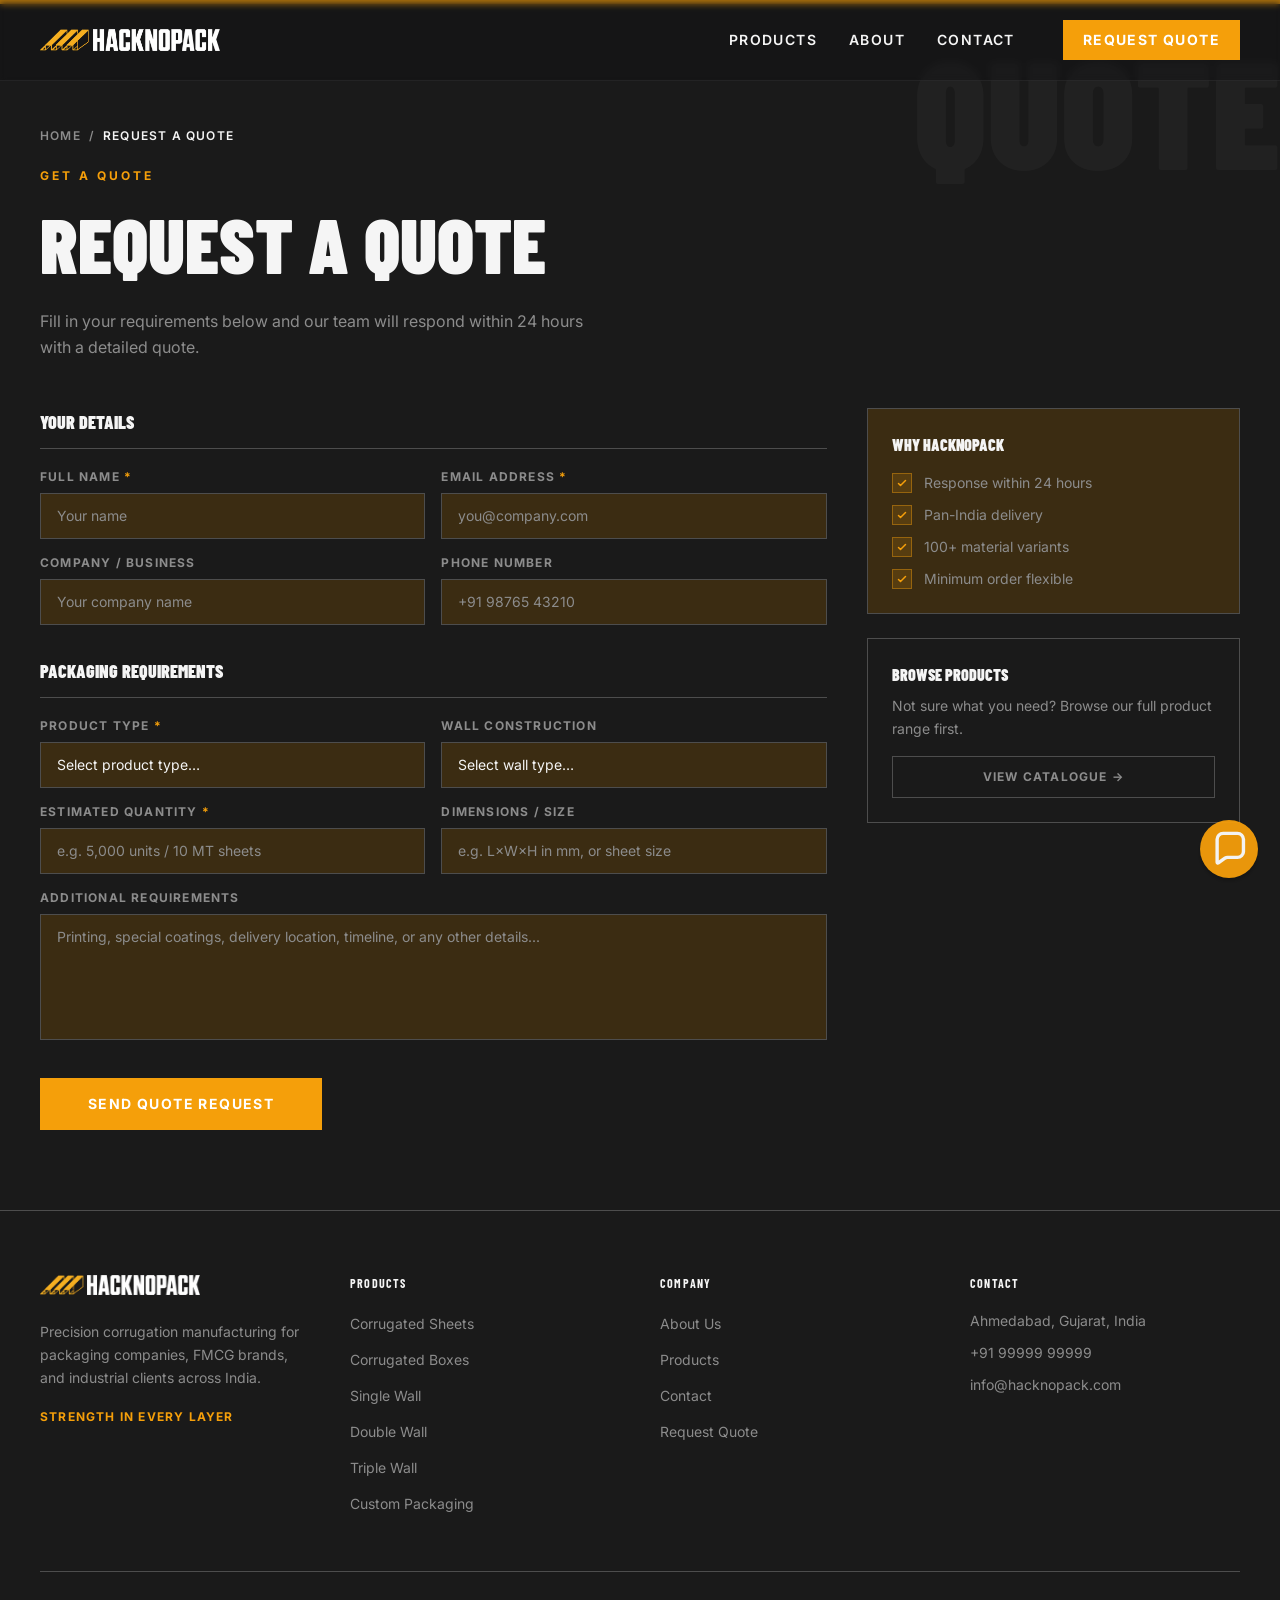
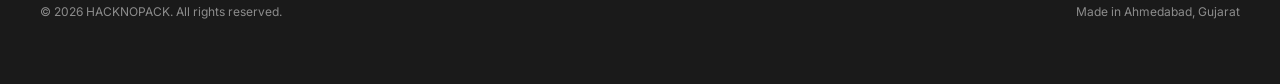
<file: quote.html>
<!DOCTYPE html>

<html lang="en"><head><meta content="text/html; charset=utf-8" http-equiv="Content-Type"/><link href="assets/aa9e5b06060f.css" rel="stylesheet" type="text/css"/><link href="assets/08456e9aca03.css" rel="stylesheet" type="text/css"/><link href="assets/7bb88803fb0c.css" rel="stylesheet" type="text/css"/><link href="assets/980a5f11666a.css" rel="stylesheet" type="text/css"/><link href="assets/16eeaf6b340c.css" rel="stylesheet" type="text/css"/><link href="assets/e197277bd02f.css" rel="stylesheet" type="text/css"/>
<meta content="same-origin" name="referrer"/>
<link href="https://sljfwkmkx9.preview.c40.airoapp.ai/favicon.ico" rel="icon"/>
<meta content="width=device-width, initial-scale=1.0" name="viewport"/>
<!--app-head-->
<meta content="noindex, nofollow" name="robots"/><title data-dev-file="/app/src/pages/quote.tsx" data-dev-id="e21eb5" data-dev-line="71" data-rh="data-dev-file,data-dev-line,data-dev-id">Request a Quote — Corrugated Packaging | HACKNOPACK</title><meta content="Get a quote for corrugated sheets, boxes, and custom packaging from HACKNOPACK. Fill in your requirements and receive a response within 24 hours." data-dev-file="/app/src/pages/quote.tsx" data-dev-id="892c3a" data-dev-line="72" data-rh="true" name="description"/><meta content="Request a Quote | HACKNOPACK" data-dev-file="/app/src/pages/quote.tsx" data-dev-id="892c3b" data-dev-line="76" data-rh="true" property="og:title"/><meta content="Custom corrugated packaging quotes — 24-hour response, Pan-India delivery." data-dev-file="/app/src/pages/quote.tsx" data-dev-id="892c3c" data-dev-line="77" data-rh="true" property="og:description"/><meta content="website" data-dev-file="/app/src/pages/quote.tsx" data-dev-id="892c3d" data-dev-line="78" data-rh="true" property="og:type"/><style>
/* HACKNOPACK interaction and motion layer */
html { scroll-behavior: smooth; scroll-padding-top: 88px; }
body { cursor: auto; }
a, button, [role="button"], input[type="submit"] { cursor: pointer; }
header { transition: background-color .28s ease, box-shadow .28s ease, border-color .28s ease, backdrop-filter .28s ease !important; }
header.site-header-scrolled { background: rgba(15, 17, 19, .94) !important; border-bottom: 1px solid rgba(255,255,255,.12) !important; box-shadow: 0 10px 30px rgba(0,0,0,.22) !important; -webkit-backdrop-filter: blur(14px); backdrop-filter: blur(14px); }
header.site-header-scrolled > div:first-child { min-height: 64px; }
header nav a { transition: color .22s ease, opacity .22s ease, transform .22s ease; }
header nav a:hover { transform: translateY(-1px); }
header nav a.site-nav-current { color: hsl(var(--primary)) !important; }
header nav a.site-nav-current span { width: 100% !important; }
.site-mobile-menu[hidden] { display: none !important; }
.site-mobile-menu:not([hidden]) { display: flex !important; animation: menuDrop .22s ease both; }
@keyframes menuDrop { from { opacity:0; transform:translateY(-8px); } to { opacity:1; transform:translateY(0); } }
.scroll-reveal { opacity: 0; transform: translateY(24px); transition: opacity .7s ease var(--reveal-delay,0ms), transform .7s cubic-bezier(.2,.7,.2,1) var(--reveal-delay,0ms); }
.scroll-reveal.is-visible { opacity: 1; transform: none; }
main .grid > * { transition: transform .28s ease, box-shadow .28s ease, border-color .28s ease; }
main .grid > *:hover { transform: translateY(-5px); }
main img { transition: transform .55s cubic-bezier(.2,.7,.2,1), filter .35s ease; }
main a:hover img { transform: scale(1.035); }
main button, main a[class*="bg-"] { transition: transform .22s ease, box-shadow .22s ease, filter .22s ease, opacity .22s ease; }
main button:hover, main a[class*="bg-"]:hover { transform: translateY(-2px); filter: brightness(1.06); box-shadow: 0 9px 24px rgba(0,0,0,.18); }
main button:active, main a[class*="bg-"]:active { transform: translateY(0) scale(.985); }
input, textarea, select { transition: border-color .2s ease, box-shadow .2s ease, background-color .2s ease; }
input:focus, textarea:focus, select:focus { outline: none; border-color: hsl(var(--primary)) !important; box-shadow: 0 0 0 3px hsl(var(--primary) / .16) !important; }
.site-cursor { position:fixed; left:0; top:0; width:10px; height:10px; border-radius:50%; background:hsl(var(--primary)); pointer-events:none; z-index:2147483000; opacity:0; margin:-5px 0 0 -5px; transition: width .18s ease, height .18s ease, opacity .18s ease, background .18s ease; will-change:transform; }
.site-cursor.is-active { opacity:.82; }
.site-cursor.is-hovering { width:28px; height:28px; margin:-14px 0 0 -14px; background:transparent; border:1.5px solid hsl(var(--primary)); opacity:.9; }
@media (pointer:coarse) { .site-cursor { display:none !important; } }
@media (prefers-reduced-motion: reduce) { *, *::before, *::after { scroll-behavior:auto !important; animation-duration:.01ms !important; animation-iteration-count:1 !important; transition-duration:.01ms !important; } .scroll-reveal { opacity:1; transform:none; } }
</style><link href="css/effects.css" rel="stylesheet"/></head>
<body class="fs-unmask-airo-app-builder">
<div class="fs-unmask-airo-app-builder" id="app"><div class="min-h-screen bg-background flex flex-col" data-dev-file="/app/src/layouts/Website.tsx" data-dev-id="24a66c" data-dev-line="74"><header class="fixed top-0 left-0 right-0 z-50 transition-all duration-300 bg-transparent" data-dev-dynamic="true" data-dev-file="/app/src/layouts/parts/Header.tsx" data-dev-id="d07c01" data-dev-line="26"><div class="max-w-7xl mx-auto px-6 lg:px-10 flex items-center justify-between h-16 md:h-20" data-dev-file="/app/src/layouts/parts/Header.tsx" data-dev-id="24b095" data-dev-line="34"><a class="flex items-center shrink-0 min-w-0" data-dev-file="/app/src/layouts/parts/Header.tsx" data-dev-id="dc87f4" data-dev-line="36" data-discover="true" href="index.html"><img alt="HACKNOPACK" class="block h-auto max-h-10 md:max-h-12 w-auto max-w-[180px] object-contain" data-dev-file="/app/src/layouts/parts/Header.tsx" data-dev-id="b11302" data-dev-line="37" src="assets/17b8396a8bb6.webp"/></a><nav aria-label="Main navigation" class="hidden md:flex items-center gap-8" data-dev-dynamic="true" data-dev-file="/app/src/layouts/parts/Header.tsx" data-dev-id="2b962b" data-dev-line="45"><a class="relative text-sm font-semibold uppercase tracking-widest text-[hsl(var(--foreground))] hover:text-[hsl(var(--primary))] transition-colors duration-200 group" data-dev-conformable-array="navLinks" data-dev-conformable-id="L4C6" data-dev-conformable-page="src/layouts/parts/Header.tsx" data-dev-dynamic="true" data-dev-file="/app/src/layouts/parts/Header.tsx" data-dev-id="2288ca" data-dev-line="47" data-dev-map="true" data-dev-map-array="navLinks" data-dev-map-index="0" data-discover="true" href="products.html">Products<span class="absolute -bottom-1 left-0 h-[2px] w-0 bg-[hsl(var(--primary))] transition-all duration-300 group-hover:w-full" data-dev-file="/app/src/layouts/parts/Header.tsx" data-dev-id="e93a6d" data-dev-line="53"></span></a><a class="relative text-sm font-semibold uppercase tracking-widest text-[hsl(var(--foreground))] hover:text-[hsl(var(--primary))] transition-colors duration-200 group" data-dev-conformable-array="navLinks" data-dev-conformable-id="L4C6" data-dev-conformable-page="src/layouts/parts/Header.tsx" data-dev-dynamic="true" data-dev-file="/app/src/layouts/parts/Header.tsx" data-dev-id="2288ca" data-dev-line="47" data-dev-map="true" data-dev-map-array="navLinks" data-dev-map-index="1" data-discover="true" href="about.html">About<span class="absolute -bottom-1 left-0 h-[2px] w-0 bg-[hsl(var(--primary))] transition-all duration-300 group-hover:w-full" data-dev-file="/app/src/layouts/parts/Header.tsx" data-dev-id="e93a6d" data-dev-line="53"></span></a><a class="relative text-sm font-semibold uppercase tracking-widest text-[hsl(var(--foreground))] hover:text-[hsl(var(--primary))] transition-colors duration-200 group" data-dev-conformable-array="navLinks" data-dev-conformable-id="L4C6" data-dev-conformable-page="src/layouts/parts/Header.tsx" data-dev-dynamic="true" data-dev-file="/app/src/layouts/parts/Header.tsx" data-dev-id="2288ca" data-dev-line="47" data-dev-map="true" data-dev-map-array="navLinks" data-dev-map-index="2" data-discover="true" href="contact.html">Contact<span class="absolute -bottom-1 left-0 h-[2px] w-0 bg-[hsl(var(--primary))] transition-all duration-300 group-hover:w-full" data-dev-file="/app/src/layouts/parts/Header.tsx" data-dev-id="e93a6d" data-dev-line="53"></span></a><a class="ml-4 px-5 py-2.5 bg-[hsl(var(--primary))] text-[hsl(var(--primary-foreground))] text-sm font-bold uppercase tracking-widest hover:opacity-90 transition-opacity duration-200" data-dev-file="/app/src/layouts/parts/Header.tsx" data-dev-id="2288cb" data-dev-line="56" data-discover="true" href="contact.html">Request Quote</a></nav><button aria-label="Open menu" class="md:hidden flex flex-col gap-1.5 p-2" data-dev-editable="text" data-dev-file="/app/src/layouts/parts/Header.tsx" data-dev-id="4e02e2" data-dev-line="65"><span class="block h-0.5 w-6 bg-[hsl(var(--foreground))] transition-all duration-200" data-dev-editable="text" data-dev-file="/app/src/layouts/parts/Header.tsx" data-dev-id="536985" data-dev-line="70"></span><span class="block h-0.5 w-6 bg-[hsl(var(--foreground))] transition-all duration-200" data-dev-editable="text" data-dev-file="/app/src/layouts/parts/Header.tsx" data-dev-id="536986" data-dev-line="71"></span><span class="block h-0.5 w-6 bg-[hsl(var(--foreground))] transition-all duration-200" data-dev-editable="text" data-dev-file="/app/src/layouts/parts/Header.tsx" data-dev-id="536987" data-dev-line="72"></span></button></div></header><main data-dev-file="/app/src/pages/quote.tsx" data-dev-id="456628" data-dev-line="81"><section class="relative bg-[hsl(var(--background))] pt-32 pb-12 overflow-hidden" data-dev-file="/app/src/pages/quote.tsx" data-dev-id="aec98e" data-dev-line="83"><div class="absolute top-0 left-0 w-full h-1 pointer-events-none" data-dev-file="/app/src/pages/quote.tsx" data-dev-id="9c33e2" data-dev-line="84" style="background: hsl(var(--primary));"></div><span aria-hidden="true" class="absolute top-8 right-0 font-black uppercase leading-none select-none pointer-events-none" data-dev-editable="text" data-dev-file="/app/src/pages/quote.tsx" data-dev-id="9476b1" data-dev-line="88" style="font-size: clamp(4rem, 12vw, 10rem); color: hsl(var(--foreground) / 0.03); font-family: var(--font-heading);">QUOTE</span><div class="relative z-10 max-w-7xl mx-auto px-6 lg:px-10" data-dev-file="/app/src/pages/quote.tsx" data-dev-id="9c33e3" data-dev-line="100"><div class="flex items-center gap-2 text-xs font-semibold uppercase tracking-widest text-[hsl(var(--muted-foreground))] mb-6" data-dev-file="/app/src/pages/quote.tsx" data-dev-id="8749f7" data-dev-line="101"><a class="hover:text-[hsl(var(--primary))] transition-colors" data-dev-file="/app/src/pages/quote.tsx" data-dev-id="6c7f16" data-dev-line="102" data-discover="true" href="index.html">Home</a><span data-dev-editable="text" data-dev-file="/app/src/pages/quote.tsx" data-dev-id="dd46fa" data-dev-line="103">/</span><span class="text-[hsl(var(--foreground))]" data-dev-editable="text" data-dev-file="/app/src/pages/quote.tsx" data-dev-id="dd46fb" data-dev-line="104">Request a Quote</span></div><span class="text-xs font-bold uppercase tracking-[0.25em] text-[hsl(var(--primary))] block mb-3" data-dev-bound-source-kind="content-key" data-dev-bound-text="true" data-dev-content-key="quote.hero.eyebrow" data-dev-file="/app/src/pages/quote.tsx" data-dev-id="e24f66" data-dev-line="106" style="white-space: pre-line;">Get a Quote</span><h1 class="font-black uppercase text-[hsl(var(--foreground))] leading-tight" data-dev-bound-source-kind="content-key" data-dev-bound-text="true" data-dev-content-key="quote.hero.heading" data-dev-file="/app/src/pages/quote.tsx" data-dev-id="52e58d" data-dev-line="109" style="white-space: pre-line; font-size: clamp(2.5rem, 6vw, 5rem); font-family: var(--font-heading);">Request a Quote</h1><p class="mt-4 text-[hsl(var(--muted-foreground))] max-w-xl text-base leading-relaxed" data-dev-bound-source-kind="content-key" data-dev-bound-text="true" data-dev-content-key="quote.hero.subheading" data-dev-file="/app/src/pages/quote.tsx" data-dev-id="ad4e04" data-dev-line="115" style="white-space: pre-line;">Fill in your requirements below and our team will respond within 24 hours with a detailed quote.</p></div></section><section class="bg-[hsl(var(--background))] pb-20" data-dev-file="/app/src/pages/quote.tsx" data-dev-id="aec98f" data-dev-line="122"><div class="max-w-7xl mx-auto px-6 lg:px-10" data-dev-file="/app/src/pages/quote.tsx" data-dev-id="9670a3" data-dev-line="123"><div class="grid grid-cols-1 lg:grid-cols-3 gap-10 items-start" data-dev-file="/app/src/pages/quote.tsx" data-dev-id="ec16b7" data-dev-line="124"><div class="lg:col-span-2" data-dev-dynamic="true" data-dev-file="/app/src/pages/quote.tsx" data-dev-id="9ea16f" data-dev-line="127" style="opacity: 1; transform: none;"><form action="https://formsubmit.co/fusupo" method="POST"><input name="_subject" type="hidden" value="New HACKNOPACK Quotation Request"/><input name="_template" type="hidden" value="table"/><input aria-hidden="true" autocomplete="off" name="_honey" style="position:absolute;left:-9999px;opacity:0;height:0;width:0" tabindex="-1" type="text"/><input aria-hidden="true" autocomplete="off" data-dev-file="/app/src/pages/quote.tsx" data-dev-id="cd22b5" data-dev-line="171" name="_gotcha" style="position: absolute; left: -9999px;" tabindex="-1" type="text"/><div class="mb-8" data-dev-file="/app/src/pages/quote.tsx" data-dev-id="2c8bc8" data-dev-line="181"><h2 class="font-black uppercase text-[hsl(var(--foreground))] text-lg mb-5 pb-3 border-b border-[hsl(var(--border))]" data-dev-bound-source-kind="content-key" data-dev-bound-text="true" data-dev-content-key="quote.form.contactHeading" data-dev-file="/app/src/pages/quote.tsx" data-dev-id="def8d3" data-dev-line="182" style="white-space: pre-line; font-family: var(--font-heading);">Your Details</h2><div class="grid grid-cols-1 sm:grid-cols-2 gap-4" data-dev-file="/app/src/pages/quote.tsx" data-dev-id="95399c" data-dev-line="188"><div data-dev-file="/app/src/pages/quote.tsx" data-dev-id="45f670" data-dev-line="189"><label class="block text-xs font-bold uppercase tracking-widest text-[hsl(var(--muted-foreground))] mb-2" data-dev-editable="text" data-dev-file="/app/src/pages/quote.tsx" data-dev-id="3b8f21" data-dev-line="190" for="name">Full Name <span class="text-[hsl(var(--primary))]" data-dev-editable="text" data-dev-file="/app/src/pages/quote.tsx" data-dev-id="3ed8e4" data-dev-line="191">*</span></label><input class="w-full bg-[hsl(var(--muted))] border border-[hsl(var(--border))] text-[hsl(var(--foreground))] px-4 py-3 text-sm placeholder:text-[hsl(var(--muted-foreground))] focus:outline-none focus:border-[hsl(var(--primary))] transition-colors" data-dev-file="/app/src/pages/quote.tsx" data-dev-id="a62831" data-dev-line="193" id="name" name="name" placeholder="Your name" required="" type="text"/></div><div data-dev-file="/app/src/pages/quote.tsx" data-dev-id="45f671" data-dev-line="202"><label class="block text-xs font-bold uppercase tracking-widest text-[hsl(var(--muted-foreground))] mb-2" data-dev-editable="text" data-dev-file="/app/src/pages/quote.tsx" data-dev-id="b80022" data-dev-line="203" for="email">Email Address <span class="text-[hsl(var(--primary))]" data-dev-editable="text" data-dev-file="/app/src/pages/quote.tsx" data-dev-id="73fec5" data-dev-line="204">*</span></label><input class="w-full bg-[hsl(var(--muted))] border border-[hsl(var(--border))] text-[hsl(var(--foreground))] px-4 py-3 text-sm placeholder:text-[hsl(var(--muted-foreground))] focus:outline-none focus:border-[hsl(var(--primary))] transition-colors" data-dev-file="/app/src/pages/quote.tsx" data-dev-id="229932" data-dev-line="206" id="email" name="email" placeholder="you@company.com" required="" type="email"/></div><div data-dev-file="/app/src/pages/quote.tsx" data-dev-id="45f672" data-dev-line="215"><label class="block text-xs font-bold uppercase tracking-widest text-[hsl(var(--muted-foreground))] mb-2" data-dev-editable="text" data-dev-file="/app/src/pages/quote.tsx" data-dev-id="347123" data-dev-line="216" for="company">Company / Business</label><input class="w-full bg-[hsl(var(--muted))] border border-[hsl(var(--border))] text-[hsl(var(--foreground))] px-4 py-3 text-sm placeholder:text-[hsl(var(--muted-foreground))] focus:outline-none focus:border-[hsl(var(--primary))] transition-colors" data-dev-file="/app/src/pages/quote.tsx" data-dev-id="9f0a33" data-dev-line="219" id="company" name="company" placeholder="Your company name" type="text"/></div><div data-dev-file="/app/src/pages/quote.tsx" data-dev-id="45f673" data-dev-line="227"><label class="block text-xs font-bold uppercase tracking-widest text-[hsl(var(--muted-foreground))] mb-2" data-dev-editable="text" data-dev-file="/app/src/pages/quote.tsx" data-dev-id="b0e224" data-dev-line="228" for="phone">Phone Number</label><input class="w-full bg-[hsl(var(--muted))] border border-[hsl(var(--border))] text-[hsl(var(--foreground))] px-4 py-3 text-sm placeholder:text-[hsl(var(--muted-foreground))] focus:outline-none focus:border-[hsl(var(--primary))] transition-colors" data-dev-file="/app/src/pages/quote.tsx" data-dev-id="1b7b34" data-dev-line="231" id="phone" name="phone" placeholder="+91 98765 43210" type="tel"/></div></div></div><div class="mb-8" data-dev-file="/app/src/pages/quote.tsx" data-dev-id="2c8bc9" data-dev-line="243"><h2 class="font-black uppercase text-[hsl(var(--foreground))] text-lg mb-5 pb-3 border-b border-[hsl(var(--border))]" data-dev-bound-source-kind="content-key" data-dev-bound-text="true" data-dev-content-key="quote.form.requirementsHeading" data-dev-file="/app/src/pages/quote.tsx" data-dev-id="342174" data-dev-line="244" style="white-space: pre-line; font-family: var(--font-heading);">Packaging Requirements</h2><div class="grid grid-cols-1 sm:grid-cols-2 gap-4 mb-4" data-dev-file="/app/src/pages/quote.tsx" data-dev-id="8f765d" data-dev-line="250"><div data-dev-file="/app/src/pages/quote.tsx" data-dev-id="a4fff1" data-dev-line="251"><label class="block text-xs font-bold uppercase tracking-widest text-[hsl(var(--muted-foreground))] mb-2" data-dev-editable="text" data-dev-file="/app/src/pages/quote.tsx" data-dev-id="4889a2" data-dev-line="252" for="product"><span data-dev-bound-source-kind="content-key" data-dev-bound-text="true" data-dev-content-key="quote.form.productLabel" data-dev-file="/app/src/pages/quote.tsx" data-dev-id="dad845" data-dev-line="253" style="white-space: pre-line;">Product Type</span> <span class="text-[hsl(var(--primary))]" data-dev-editable="text" data-dev-file="/app/src/pages/quote.tsx" data-dev-id="dad846" data-dev-line="253">*</span></label><select class="w-full bg-[hsl(var(--muted))] border border-[hsl(var(--border))] text-[hsl(var(--foreground))] px-4 py-3 text-sm focus:outline-none focus:border-[hsl(var(--primary))] transition-colors appearance-none cursor-pointer" data-dev-dynamic="true" data-dev-file="/app/src/pages/quote.tsx" data-dev-id="5f8102" data-dev-line="255" id="product" name="product" required=""><option data-dev-file="/app/src/pages/quote.tsx" data-dev-id="e0300c" data-dev-line="261" value="">Select product type…</option><option data-dev-content-key-template="quote.form.productOptions[]" data-dev-content-list="quote.form.productOptions" data-dev-content-list-index="0" data-dev-file="/app/src/pages/quote.tsx" data-dev-id="e0300d" data-dev-line="263" data-dev-map="true" data-dev-map-index="0" value="Corrugated Sheets">Corrugated Sheets</option><option data-dev-content-key-template="quote.form.productOptions[]" data-dev-content-list="quote.form.productOptions" data-dev-content-list-index="1" data-dev-file="/app/src/pages/quote.tsx" data-dev-id="e0300d" data-dev-line="263" data-dev-map="true" data-dev-map-index="1" value="Corrugated Boxes (RSC)">Corrugated Boxes (RSC)</option><option data-dev-content-key-template="quote.form.productOptions[]" data-dev-content-list="quote.form.productOptions" data-dev-content-list-index="2" data-dev-file="/app/src/pages/quote.tsx" data-dev-id="e0300d" data-dev-line="263" data-dev-map="true" data-dev-map-index="2" value="Die-cut / Custom Boxes">Die-cut / Custom Boxes</option><option data-dev-content-key-template="quote.form.productOptions[]" data-dev-content-list="quote.form.productOptions" data-dev-content-list-index="3" data-dev-file="/app/src/pages/quote.tsx" data-dev-id="e0300d" data-dev-line="263" data-dev-map="true" data-dev-map-index="3" value="Single Wall Board">Single Wall Board</option><option data-dev-content-key-template="quote.form.productOptions[]" data-dev-content-list="quote.form.productOptions" data-dev-content-list-index="4" data-dev-file="/app/src/pages/quote.tsx" data-dev-id="e0300d" data-dev-line="263" data-dev-map="true" data-dev-map-index="4" value="Double Wall Board">Double Wall Board</option><option data-dev-content-key-template="quote.form.productOptions[]" data-dev-content-list="quote.form.productOptions" data-dev-content-list-index="5" data-dev-file="/app/src/pages/quote.tsx" data-dev-id="e0300d" data-dev-line="263" data-dev-map="true" data-dev-map-index="5" value="Triple Wall Board">Triple Wall Board</option><option data-dev-content-key-template="quote.form.productOptions[]" data-dev-content-list="quote.form.productOptions" data-dev-content-list-index="6" data-dev-file="/app/src/pages/quote.tsx" data-dev-id="e0300d" data-dev-line="263" data-dev-map="true" data-dev-map-index="6" value="Custom Packaging">Custom Packaging</option></select></div><div data-dev-file="/app/src/pages/quote.tsx" data-dev-id="a4fff2" data-dev-line="267"><label class="block text-xs font-bold uppercase tracking-widest text-[hsl(var(--muted-foreground))] mb-2" data-dev-bound-source-kind="content-key" data-dev-bound-text="true" data-dev-content-key="quote.form.wallLabel" data-dev-file="/app/src/pages/quote.tsx" data-dev-id="c4faa3" data-dev-line="268" for="wall" style="white-space: pre-line;">Wall Construction</label><select class="w-full bg-[hsl(var(--muted))] border border-[hsl(var(--border))] text-[hsl(var(--foreground))] px-4 py-3 text-sm focus:outline-none focus:border-[hsl(var(--primary))] transition-colors appearance-none cursor-pointer" data-dev-dynamic="true" data-dev-file="/app/src/pages/quote.tsx" data-dev-id="6a1223" data-dev-line="271" id="wall" name="wall"><option data-dev-file="/app/src/pages/quote.tsx" data-dev-id="ba964d" data-dev-line="276" value="">Select wall type…</option><option data-dev-content-key-template="quote.form.wallOptions[]" data-dev-content-list="quote.form.wallOptions" data-dev-content-list-index="0" data-dev-file="/app/src/pages/quote.tsx" data-dev-id="ba964e" data-dev-line="278" data-dev-map="true" data-dev-map-index="0" value="Single Wall (3-ply)">Single Wall (3-ply)</option><option data-dev-content-key-template="quote.form.wallOptions[]" data-dev-content-list="quote.form.wallOptions" data-dev-content-list-index="1" data-dev-file="/app/src/pages/quote.tsx" data-dev-id="ba964e" data-dev-line="278" data-dev-map="true" data-dev-map-index="1" value="Double Wall (5-ply)">Double Wall (5-ply)</option><option data-dev-content-key-template="quote.form.wallOptions[]" data-dev-content-list="quote.form.wallOptions" data-dev-content-list-index="2" data-dev-file="/app/src/pages/quote.tsx" data-dev-id="ba964e" data-dev-line="278" data-dev-map="true" data-dev-map-index="2" value="Triple Wall (7-ply)">Triple Wall (7-ply)</option><option data-dev-content-key-template="quote.form.wallOptions[]" data-dev-content-list="quote.form.wallOptions" data-dev-content-list-index="3" data-dev-file="/app/src/pages/quote.tsx" data-dev-id="ba964e" data-dev-line="278" data-dev-map="true" data-dev-map-index="3" value="Not sure — advise me">Not sure — advise me</option></select></div><div data-dev-file="/app/src/pages/quote.tsx" data-dev-id="a4fff3" data-dev-line="282"><label class="block text-xs font-bold uppercase tracking-widest text-[hsl(var(--muted-foreground))] mb-2" data-dev-editable="text" data-dev-file="/app/src/pages/quote.tsx" data-dev-id="416ba4" data-dev-line="283" for="quantity"><span data-dev-bound-source-kind="content-key" data-dev-bound-text="true" data-dev-content-key="quote.form.quantityLabel" data-dev-file="/app/src/pages/quote.tsx" data-dev-id="452407" data-dev-line="284" style="white-space: pre-line;">Estimated Quantity</span> <span class="text-[hsl(var(--primary))]" data-dev-editable="text" data-dev-file="/app/src/pages/quote.tsx" data-dev-id="452408" data-dev-line="284">*</span></label><input class="w-full bg-[hsl(var(--muted))] border border-[hsl(var(--border))] text-[hsl(var(--foreground))] px-4 py-3 text-sm placeholder:text-[hsl(var(--muted-foreground))] focus:outline-none focus:border-[hsl(var(--primary))] transition-colors" data-dev-file="/app/src/pages/quote.tsx" data-dev-id="ac04b4" data-dev-line="286" id="quantity" name="quantity" placeholder="e.g. 5,000 units / 10 MT sheets" required="" type="text"/></div><div data-dev-file="/app/src/pages/quote.tsx" data-dev-id="a4fff4" data-dev-line="295"><label class="block text-xs font-bold uppercase tracking-widest text-[hsl(var(--muted-foreground))] mb-2" data-dev-bound-source-kind="content-key" data-dev-bound-text="true" data-dev-content-key="quote.form.dimensionsLabel" data-dev-file="/app/src/pages/quote.tsx" data-dev-id="bddca5" data-dev-line="296" for="dimensions" style="white-space: pre-line;">Dimensions / Size</label><input class="w-full bg-[hsl(var(--muted))] border border-[hsl(var(--border))] text-[hsl(var(--foreground))] px-4 py-3 text-sm placeholder:text-[hsl(var(--muted-foreground))] focus:outline-none focus:border-[hsl(var(--primary))] transition-colors" data-dev-file="/app/src/pages/quote.tsx" data-dev-id="2875b5" data-dev-line="299" id="dimensions" name="dimensions" placeholder="e.g. L×W×H in mm, or sheet size" type="text"/></div></div><div data-dev-file="/app/src/pages/quote.tsx" data-dev-id="8f765e" data-dev-line="309"><label class="block text-xs font-bold uppercase tracking-widest text-[hsl(var(--muted-foreground))] mb-2" data-dev-bound-source-kind="content-key" data-dev-bound-text="true" data-dev-content-key="quote.form.messageLabel" data-dev-file="/app/src/pages/quote.tsx" data-dev-id="451d0f" data-dev-line="310" for="message" style="white-space: pre-line;">Additional Requirements</label><textarea class="w-full bg-[hsl(var(--muted))] border border-[hsl(var(--border))] text-[hsl(var(--foreground))] px-4 py-3 text-sm placeholder:text-[hsl(var(--muted-foreground))] focus:outline-none focus:border-[hsl(var(--primary))] transition-colors resize-none" data-dev-file="/app/src/pages/quote.tsx" data-dev-id="b7e0ad" data-dev-line="313" id="message" name="message" placeholder="Printing, special coatings, delivery location, timeline, or any other details..." rows="5"></textarea></div></div><button class="w-full sm:w-auto px-12 py-4 bg-[hsl(var(--primary))] text-[hsl(var(--primary-foreground))] font-bold uppercase tracking-widest text-sm hover:opacity-90 transition-opacity disabled:opacity-50 disabled:cursor-not-allowed" data-dev-bound-expression-hash="sha256:bc9a39028132668f47bab28d4e7a226b8c462170cbe00766a1655a639f00df91" data-dev-bound-source-kind="bound-expression" data-dev-bound-text="true" data-dev-dynamic="true" data-dev-file="/app/src/pages/quote.tsx" data-dev-id="bd5a21" data-dev-line="333" type="submit">Send Quote Request</button></form></div><aside class="space-y-6" data-dev-file="/app/src/pages/quote.tsx" data-dev-id="6ae572" data-dev-line="345" style="opacity: 1; transform: none;"><div class="border border-[hsl(var(--border))] bg-[hsl(var(--muted))] p-6" data-dev-file="/app/src/pages/quote.tsx" data-dev-id="9eaac6" data-dev-line="352"><h3 class="font-black uppercase text-[hsl(var(--foreground))] text-base mb-4" data-dev-editable="text" data-dev-file="/app/src/pages/quote.tsx" data-dev-id="d22ad2" data-dev-line="353" style="font-family: var(--font-heading);">Why HACKNOPACK</h3><div data-dev-content-list="quote.form.trustItems" data-dev-dynamic="true" data-dev-file="/app/content-lib/src/ContentListContext.tsx" data-dev-id="8f54d5" data-dev-line="70" style="display: contents;"><ul class="space-y-3" data-dev-dynamic="true" data-dev-file="/app/src/pages/quote.tsx" data-dev-id="2a7aa5" data-dev-line="360"><li class="flex items-center gap-3 text-sm text-[hsl(var(--muted-foreground))]" data-dev-content-list="quote.form.trustItems" data-dev-content-list-index="0" data-dev-file="/app/src/pages/quote.tsx" data-dev-id="48d54b" data-dev-item-id="t1" data-dev-line="362" data-dev-map="true" data-dev-map-index="0"><span class="w-5 h-5 shrink-0 flex items-center justify-center bg-[hsl(var(--primary)/0.15)] border border-[hsl(var(--primary)/0.4)]" data-dev-file="/app/src/pages/quote.tsx" data-dev-id="ae4bce" data-dev-line="363"><svg class="w-3 h-3 text-[hsl(var(--primary))]" data-dev-file="/app/src/pages/quote.tsx" data-dev-id="5ab6cf" data-dev-line="364" fill="none" stroke="currentColor" stroke-width="3" viewbox="0 0 24 24"><path d="M5 13l4 4L19 7" data-dev-file="/app/src/pages/quote.tsx" data-dev-id="a6390d" data-dev-line="365" stroke-linecap="round" stroke-linejoin="round"></path></svg></span><span data-dev-content-key="quote.form.trustItems[@t1].label" data-dev-content-key-template="quote.form.trustItems[].label" data-dev-file="/app/src/pages/quote.tsx" data-dev-id="ae4bcf" data-dev-line="368" style="white-space: pre-line;">Response within 24 hours</span></li><li class="flex items-center gap-3 text-sm text-[hsl(var(--muted-foreground))]" data-dev-content-list="quote.form.trustItems" data-dev-content-list-index="1" data-dev-file="/app/src/pages/quote.tsx" data-dev-id="48d54b" data-dev-item-id="t2" data-dev-line="362" data-dev-map="true" data-dev-map-index="1"><span class="w-5 h-5 shrink-0 flex items-center justify-center bg-[hsl(var(--primary)/0.15)] border border-[hsl(var(--primary)/0.4)]" data-dev-file="/app/src/pages/quote.tsx" data-dev-id="ae4bce" data-dev-line="363"><svg class="w-3 h-3 text-[hsl(var(--primary))]" data-dev-file="/app/src/pages/quote.tsx" data-dev-id="5ab6cf" data-dev-line="364" fill="none" stroke="currentColor" stroke-width="3" viewbox="0 0 24 24"><path d="M5 13l4 4L19 7" data-dev-file="/app/src/pages/quote.tsx" data-dev-id="a6390d" data-dev-line="365" stroke-linecap="round" stroke-linejoin="round"></path></svg></span><span data-dev-content-key="quote.form.trustItems[@t2].label" data-dev-content-key-template="quote.form.trustItems[].label" data-dev-file="/app/src/pages/quote.tsx" data-dev-id="ae4bcf" data-dev-line="368" style="white-space: pre-line;">Pan-India delivery</span></li><li class="flex items-center gap-3 text-sm text-[hsl(var(--muted-foreground))]" data-dev-content-list="quote.form.trustItems" data-dev-content-list-index="2" data-dev-file="/app/src/pages/quote.tsx" data-dev-id="48d54b" data-dev-item-id="t3" data-dev-line="362" data-dev-map="true" data-dev-map-index="2"><span class="w-5 h-5 shrink-0 flex items-center justify-center bg-[hsl(var(--primary)/0.15)] border border-[hsl(var(--primary)/0.4)]" data-dev-file="/app/src/pages/quote.tsx" data-dev-id="ae4bce" data-dev-line="363"><svg class="w-3 h-3 text-[hsl(var(--primary))]" data-dev-file="/app/src/pages/quote.tsx" data-dev-id="5ab6cf" data-dev-line="364" fill="none" stroke="currentColor" stroke-width="3" viewbox="0 0 24 24"><path d="M5 13l4 4L19 7" data-dev-file="/app/src/pages/quote.tsx" data-dev-id="a6390d" data-dev-line="365" stroke-linecap="round" stroke-linejoin="round"></path></svg></span><span data-dev-content-key="quote.form.trustItems[@t3].label" data-dev-content-key-template="quote.form.trustItems[].label" data-dev-file="/app/src/pages/quote.tsx" data-dev-id="ae4bcf" data-dev-line="368" style="white-space: pre-line;">100+ material variants</span></li><li class="flex items-center gap-3 text-sm text-[hsl(var(--muted-foreground))]" data-dev-content-list="quote.form.trustItems" data-dev-content-list-index="3" data-dev-file="/app/src/pages/quote.tsx" data-dev-id="48d54b" data-dev-item-id="t4" data-dev-line="362" data-dev-map="true" data-dev-map-index="3"><span class="w-5 h-5 shrink-0 flex items-center justify-center bg-[hsl(var(--primary)/0.15)] border border-[hsl(var(--primary)/0.4)]" data-dev-file="/app/src/pages/quote.tsx" data-dev-id="ae4bce" data-dev-line="363"><svg class="w-3 h-3 text-[hsl(var(--primary))]" data-dev-file="/app/src/pages/quote.tsx" data-dev-id="5ab6cf" data-dev-line="364" fill="none" stroke="currentColor" stroke-width="3" viewbox="0 0 24 24"><path d="M5 13l4 4L19 7" data-dev-file="/app/src/pages/quote.tsx" data-dev-id="a6390d" data-dev-line="365" stroke-linecap="round" stroke-linejoin="round"></path></svg></span><span data-dev-content-key="quote.form.trustItems[@t4].label" data-dev-content-key-template="quote.form.trustItems[].label" data-dev-file="/app/src/pages/quote.tsx" data-dev-id="ae4bcf" data-dev-line="368" style="white-space: pre-line;">Minimum order flexible</span></li></ul></div></div><div class="border border-[hsl(var(--border))] p-6" data-dev-file="/app/src/pages/quote.tsx" data-dev-id="9eaac7" data-dev-line="376"><h3 class="font-black uppercase text-[hsl(var(--foreground))] text-base mb-2" data-dev-editable="text" data-dev-file="/app/src/pages/quote.tsx" data-dev-id="275373" data-dev-line="377" style="font-family: var(--font-heading);">Browse Products</h3><p class="text-sm text-[hsl(var(--muted-foreground))] mb-4 leading-relaxed" data-dev-editable="text" data-dev-file="/app/src/pages/quote.tsx" data-dev-id="1896e8" data-dev-line="383">Not sure what you need? Browse our full product range first.</p><a class="block text-center px-6 py-3 border border-[hsl(var(--border))] text-[hsl(var(--muted-foreground))] font-bold uppercase tracking-widest text-xs hover:border-[hsl(var(--primary))] hover:text-[hsl(var(--primary))] transition-colors" data-dev-file="/app/src/pages/quote.tsx" data-dev-id="f4d5e6" data-dev-line="386" data-discover="true" href="products.html">View Catalogue →</a></div></aside></div></div></section></main><footer class="bg-[hsl(var(--background))] border-t border-[hsl(var(--border))]" data-dev-file="/app/src/layouts/parts/Footer.tsx" data-dev-id="42358d" data-dev-line="21"><div class="max-w-7xl mx-auto px-6 lg:px-10 py-16" data-dev-file="/app/src/layouts/parts/Footer.tsx" data-dev-id="166321" data-dev-line="22"><div class="grid grid-cols-1 md:grid-cols-2 lg:grid-cols-4 gap-10" data-dev-file="/app/src/layouts/parts/Footer.tsx" data-dev-id="436fb5" data-dev-line="23"><div class="lg:col-span-1" data-dev-file="/app/src/layouts/parts/Footer.tsx" data-dev-id="b49b49" data-dev-line="25"><a class="inline-block mb-5" data-dev-file="/app/src/layouts/parts/Footer.tsx" data-dev-id="6ae028" data-dev-line="26" data-discover="true" href="index.html"><img alt="HACKNOPACK" class="block h-auto max-h-10 w-auto max-w-[160px] object-contain" data-dev-file="/app/src/layouts/parts/Footer.tsx" data-dev-id="75c236" data-dev-line="27" src="assets/17b8396a8bb6.webp"/></a><p class="text-sm text-[hsl(var(--muted-foreground))] leading-relaxed mb-5" data-dev-editable="text" data-dev-file="/app/src/layouts/parts/Footer.tsx" data-dev-id="d6f86a" data-dev-line="33">Precision corrugation manufacturing for packaging companies, FMCG brands, and industrial clients across India.</p><p class="text-xs font-bold uppercase tracking-widest text-[hsl(var(--primary))]" data-dev-editable="text" data-dev-file="/app/src/layouts/parts/Footer.tsx" data-dev-id="d6f86b" data-dev-line="36">Strength in Every Layer</p></div><div data-dev-file="/app/src/layouts/parts/Footer.tsx" data-dev-id="b49b4a" data-dev-line="42"><h3 class="text-xs font-bold uppercase tracking-widest text-[hsl(var(--foreground))] mb-5" data-dev-editable="text" data-dev-file="/app/src/layouts/parts/Footer.tsx" data-dev-id="070dd6" data-dev-line="43">Products</h3><ul class="flex flex-col gap-3" data-dev-dynamic="true" data-dev-file="/app/src/layouts/parts/Footer.tsx" data-dev-id="0f213c" data-dev-line="44"><li data-dev-conformable-array="productLinks" data-dev-conformable-id="L3C6" data-dev-conformable-page="src/layouts/parts/Footer.tsx" data-dev-file="/app/src/layouts/parts/Footer.tsx" data-dev-id="403242" data-dev-line="46" data-dev-map="true" data-dev-map-array="productLinks" data-dev-map-index="0"><a class="text-sm text-[hsl(var(--muted-foreground))] hover:text-[hsl(var(--primary))] transition-colors duration-200" data-dev-dynamic="true" data-dev-file="/app/src/layouts/parts/Footer.tsx" data-dev-id="59c501" data-dev-line="47" data-discover="true" href="products.html">Corrugated Sheets</a></li><li data-dev-conformable-array="productLinks" data-dev-conformable-id="L3C6" data-dev-conformable-page="src/layouts/parts/Footer.tsx" data-dev-file="/app/src/layouts/parts/Footer.tsx" data-dev-id="403242" data-dev-line="46" data-dev-map="true" data-dev-map-array="productLinks" data-dev-map-index="1"><a class="text-sm text-[hsl(var(--muted-foreground))] hover:text-[hsl(var(--primary))] transition-colors duration-200" data-dev-dynamic="true" data-dev-file="/app/src/layouts/parts/Footer.tsx" data-dev-id="59c501" data-dev-line="47" data-discover="true" href="products.html">Corrugated Boxes</a></li><li data-dev-conformable-array="productLinks" data-dev-conformable-id="L3C6" data-dev-conformable-page="src/layouts/parts/Footer.tsx" data-dev-file="/app/src/layouts/parts/Footer.tsx" data-dev-id="403242" data-dev-line="46" data-dev-map="true" data-dev-map-array="productLinks" data-dev-map-index="2"><a class="text-sm text-[hsl(var(--muted-foreground))] hover:text-[hsl(var(--primary))] transition-colors duration-200" data-dev-dynamic="true" data-dev-file="/app/src/layouts/parts/Footer.tsx" data-dev-id="59c501" data-dev-line="47" data-discover="true" href="products.html">Single Wall</a></li><li data-dev-conformable-array="productLinks" data-dev-conformable-id="L3C6" data-dev-conformable-page="src/layouts/parts/Footer.tsx" data-dev-file="/app/src/layouts/parts/Footer.tsx" data-dev-id="403242" data-dev-line="46" data-dev-map="true" data-dev-map-array="productLinks" data-dev-map-index="3"><a class="text-sm text-[hsl(var(--muted-foreground))] hover:text-[hsl(var(--primary))] transition-colors duration-200" data-dev-dynamic="true" data-dev-file="/app/src/layouts/parts/Footer.tsx" data-dev-id="59c501" data-dev-line="47" data-discover="true" href="products.html">Double Wall</a></li><li data-dev-conformable-array="productLinks" data-dev-conformable-id="L3C6" data-dev-conformable-page="src/layouts/parts/Footer.tsx" data-dev-file="/app/src/layouts/parts/Footer.tsx" data-dev-id="403242" data-dev-line="46" data-dev-map="true" data-dev-map-array="productLinks" data-dev-map-index="4"><a class="text-sm text-[hsl(var(--muted-foreground))] hover:text-[hsl(var(--primary))] transition-colors duration-200" data-dev-dynamic="true" data-dev-file="/app/src/layouts/parts/Footer.tsx" data-dev-id="59c501" data-dev-line="47" data-discover="true" href="products.html">Triple Wall</a></li><li data-dev-conformable-array="productLinks" data-dev-conformable-id="L3C6" data-dev-conformable-page="src/layouts/parts/Footer.tsx" data-dev-file="/app/src/layouts/parts/Footer.tsx" data-dev-id="403242" data-dev-line="46" data-dev-map="true" data-dev-map-array="productLinks" data-dev-map-index="5"><a class="text-sm text-[hsl(var(--muted-foreground))] hover:text-[hsl(var(--primary))] transition-colors duration-200" data-dev-dynamic="true" data-dev-file="/app/src/layouts/parts/Footer.tsx" data-dev-id="59c501" data-dev-line="47" data-discover="true" href="products.html">Custom Packaging</a></li></ul></div><div data-dev-file="/app/src/layouts/parts/Footer.tsx" data-dev-id="b49b4b" data-dev-line="59"><h3 class="text-xs font-bold uppercase tracking-widest text-[hsl(var(--foreground))] mb-5" data-dev-editable="text" data-dev-file="/app/src/layouts/parts/Footer.tsx" data-dev-id="5c3677" data-dev-line="60">Company</h3><ul class="flex flex-col gap-3" data-dev-dynamic="true" data-dev-file="/app/src/layouts/parts/Footer.tsx" data-dev-id="6449dd" data-dev-line="61"><li data-dev-conformable-array="companyLinks" data-dev-conformable-id="L12C6" data-dev-conformable-page="src/layouts/parts/Footer.tsx" data-dev-file="/app/src/layouts/parts/Footer.tsx" data-dev-id="9ce783" data-dev-line="63" data-dev-map="true" data-dev-map-array="companyLinks" data-dev-map-index="0"><a class="text-sm text-[hsl(var(--muted-foreground))] hover:text-[hsl(var(--primary))] transition-colors duration-200" data-dev-dynamic="true" data-dev-file="/app/src/layouts/parts/Footer.tsx" data-dev-id="6fe722" data-dev-line="64" data-discover="true" href="about.html">About Us</a></li><li data-dev-conformable-array="companyLinks" data-dev-conformable-id="L12C6" data-dev-conformable-page="src/layouts/parts/Footer.tsx" data-dev-file="/app/src/layouts/parts/Footer.tsx" data-dev-id="9ce783" data-dev-line="63" data-dev-map="true" data-dev-map-array="companyLinks" data-dev-map-index="1"><a class="text-sm text-[hsl(var(--muted-foreground))] hover:text-[hsl(var(--primary))] transition-colors duration-200" data-dev-dynamic="true" data-dev-file="/app/src/layouts/parts/Footer.tsx" data-dev-id="6fe722" data-dev-line="64" data-discover="true" href="products.html">Products</a></li><li data-dev-conformable-array="companyLinks" data-dev-conformable-id="L12C6" data-dev-conformable-page="src/layouts/parts/Footer.tsx" data-dev-file="/app/src/layouts/parts/Footer.tsx" data-dev-id="9ce783" data-dev-line="63" data-dev-map="true" data-dev-map-array="companyLinks" data-dev-map-index="2"><a class="text-sm text-[hsl(var(--muted-foreground))] hover:text-[hsl(var(--primary))] transition-colors duration-200" data-dev-dynamic="true" data-dev-file="/app/src/layouts/parts/Footer.tsx" data-dev-id="6fe722" data-dev-line="64" data-discover="true" href="contact.html">Contact</a></li><li data-dev-conformable-array="companyLinks" data-dev-conformable-id="L12C6" data-dev-conformable-page="src/layouts/parts/Footer.tsx" data-dev-file="/app/src/layouts/parts/Footer.tsx" data-dev-id="9ce783" data-dev-line="63" data-dev-map="true" data-dev-map-array="companyLinks" data-dev-map-index="3"><a class="text-sm text-[hsl(var(--muted-foreground))] hover:text-[hsl(var(--primary))] transition-colors duration-200" data-dev-dynamic="true" data-dev-file="/app/src/layouts/parts/Footer.tsx" data-dev-id="6fe722" data-dev-line="64" data-discover="true" href="contact.html">Request Quote</a></li></ul></div><div data-dev-file="/app/src/layouts/parts/Footer.tsx" data-dev-id="b49b4c" data-dev-line="76"><h3 class="text-xs font-bold uppercase tracking-widest text-[hsl(var(--foreground))] mb-5" data-dev-editable="text" data-dev-file="/app/src/layouts/parts/Footer.tsx" data-dev-id="b15f18" data-dev-line="77">Contact</h3><address class="not-italic flex flex-col gap-3 text-sm text-[hsl(var(--muted-foreground))]" data-dev-file="/app/src/layouts/parts/Footer.tsx" data-dev-id="75c503" data-dev-line="78"><span data-dev-editable="text" data-dev-file="/app/src/layouts/parts/Footer.tsx" data-dev-id="695c86" data-dev-line="79">Ahmedabad, Gujarat, India</span><a class="hover:text-[hsl(var(--primary))] transition-colors" data-dev-editable="text" data-dev-file="/app/src/layouts/parts/Footer.tsx" data-dev-id="2a2f55" data-dev-line="80" href="tel:+919999999999">+91 99999 99999</a><a class="hover:text-[hsl(var(--primary))] transition-colors" data-dev-editable="text" data-dev-file="/app/src/layouts/parts/Footer.tsx" data-dev-id="2a2f56" data-dev-line="81" href="mailto:info@hacknopack.com">info@hacknopack.com</a></address></div></div><div class="mt-14 pt-8 border-t border-[hsl(var(--border))] flex flex-col sm:flex-row items-center justify-between gap-4" data-dev-file="/app/src/layouts/parts/Footer.tsx" data-dev-id="436fb6" data-dev-line="86"><p class="text-xs text-[hsl(var(--muted-foreground))]" data-dev-dynamic="true" data-dev-file="/app/src/layouts/parts/Footer.tsx" data-dev-id="643b57" data-dev-line="87">© 2026 HACKNOPACK. All rights reserved.</p><p class="text-xs text-[hsl(var(--muted-foreground))]" data-dev-editable="text" data-dev-file="/app/src/layouts/parts/Footer.tsx" data-dev-id="643b58" data-dev-line="90">Made in Ahmedabad, Gujarat</p></div></div></footer></div></div>
<div id="reamazejs-container"><div id="reamaze-widget-container" style="font: 13px / 17px Nunito, Helvetica, Arial, sans-serif; display: block;"><audio preload="none"><source src="https://cdn.reamaze.com/audio/snapup.mp3" type="audio/mpeg"/><source src="https://cdn.reamaze.com/audio/snapup.ogg" type="audio/ogg"/></audio><span><div aria-label="Chat widget toggle" class="whoop rmz-chat-bubble" id="reamaze-widget" role="button" style="position: fixed; height: 58px; cursor: pointer; opacity: 0.95; z-index: 2147483647; background: rgb(245, 158, 11); border-radius: 58px; box-shadow: rgba(0, 0, 0, 0.2) 0px 3px 3px; perspective: 1000px; backface-visibility: hidden; transition: 0.2s ease-in-out; bottom: 22px; right: 22px;" tabindex="0"><span id="reamaze-widget-icon"><svg height="58" style="width: 58px; height: 58px;" width="58"><g transform="scale(1.6111111111111112) translate(2, 2)"><g transform="scale(0.7) translate(8, 5.625)"><path d="M22.34 3.33008H9.66008C6.7164 3.33008 4.33008 5.7164 4.33008 8.66008V29.0353C4.33008 29.5789 4.9433 29.8962 5.38705 29.5823L11.2917 25.4046C11.9673 24.9267 12.7745 24.67 13.602 24.67H22.34C25.2837 24.67 27.67 22.2837 27.67 19.34V8.66008C27.67 5.7164 25.2837 3.33008 22.34 3.33008Z" fill="none" stroke="rgba(255, 255, 255, 1)" stroke-width="3"></path></g></g></svg></span></div></span></div></div><iframe style="width: 0px !important; height: 0px !important; display: none;"></iframe><div id="airo-dev-tools-injected" style="position: fixed; top: 0px; left: 0px; width: 100%; height: 100%; pointer-events: none; z-index: 2147483647;"><div data-airo-dev-tools="true" data-dev-dynamic="true" data-dev-file="/app/dev-tools/src/components/DevelopmentMode.tsx" data-dev-id="ae96f6" data-dev-line="2009"></div></div><div data-airo-dev-tools="" style="position: fixed; bottom: 8px; right: 8px; z-index: 999999; background: rgba(0, 0, 0, 0.85); color: rgb(0, 255, 0); font-family: monospace; font-size: 11px; padding: 8px 10px; border-radius: 6px; pointer-events: none; max-width: 300px; line-height: 1.4; display: none;"></div><script src="js/config.js"></script><script defer="True" src="js/site.js"></script></body></html>
</file>
<file: assets/aa9e5b06060f.css>
@charset "utf-8";

#airo-boot-spinner { position: fixed; inset: 0px; z-index: 9998; display: flex; flex-direction: column; align-items: center; justify-content: center; gap: 12px; background: rgb(255, 255, 255); color: rgb(85, 85, 85); font-family: -apple-system, BlinkMacSystemFont, "Segoe UI", sans-serif; opacity: 0; pointer-events: none; animation: 0.2s ease 1s 1 normal forwards running airo-boot-fade; }

#app:not(:empty) ~ #airo-boot-spinner { display: none; }

.airo-boot-ring { width: 36px; height: 36px; border-width: 3px; border-style: solid; border-color: rgb(85, 85, 85) rgba(0, 0, 0, 0.12) rgba(0, 0, 0, 0.12); border-image: none; border-radius: 50%; animation: 0.9s linear 0s infinite normal none running airo-boot-spin; }

.airo-boot-text, .airo-boot-slow-text { margin: 0px; font-size: 14px; }

.airo-boot-slow-text { display: none; }

#airo-boot-spinner.airo-boot-slow .airo-boot-slow-text { display: block; }

@keyframes airo-boot-spin { 
  100% { transform: rotate(360deg); }
}

@keyframes airo-boot-fade { 
  100% { opacity: 1; }
}

@media (prefers-reduced-motion: reduce) {
  .airo-boot-ring { animation-duration: 2.4s; }
}
</file>
<file: assets/08456e9aca03.css>
@charset "utf-8";

@import url("https://fonts.googleapis.com/css2?family=Barlow+Condensed:wght@600;700&family=Inter:wght@400;500;600&display=swap");

*, ::before, ::after { --tw-border-spacing-x: 0; --tw-border-spacing-y: 0; --tw-translate-x: 0; --tw-translate-y: 0; --tw-rotate: 0; --tw-skew-x: 0; --tw-skew-y: 0; --tw-scale-x: 1; --tw-scale-y: 1; --tw-pan-x: ; --tw-pan-y: ; --tw-pinch-zoom: ; --tw-scroll-snap-strictness: proximity; --tw-gradient-from-position: ; --tw-gradient-via-position: ; --tw-gradient-to-position: ; --tw-ordinal: ; --tw-slashed-zero: ; --tw-numeric-figure: ; --tw-numeric-spacing: ; --tw-numeric-fraction: ; --tw-ring-inset: ; --tw-ring-offset-width: 0px; --tw-ring-offset-color: #fff; --tw-ring-color: rgb(59 130 246 / 0.5); --tw-ring-offset-shadow: 0 0 #0000; --tw-ring-shadow: 0 0 #0000; --tw-shadow: 0 0 #0000; --tw-shadow-colored: 0 0 #0000; --tw-blur: ; --tw-brightness: ; --tw-contrast: ; --tw-grayscale: ; --tw-hue-rotate: ; --tw-invert: ; --tw-saturate: ; --tw-sepia: ; --tw-drop-shadow: ; --tw-backdrop-blur: ; --tw-backdrop-brightness: ; --tw-backdrop-contrast: ; --tw-backdrop-grayscale: ; --tw-backdrop-hue-rotate: ; --tw-backdrop-invert: ; --tw-backdrop-opacity: ; --tw-backdrop-saturate: ; --tw-backdrop-sepia: ; --tw-contain-size: ; --tw-contain-layout: ; --tw-contain-paint: ; --tw-contain-style: ; }

::backdrop { --tw-border-spacing-x: 0; --tw-border-spacing-y: 0; --tw-translate-x: 0; --tw-translate-y: 0; --tw-rotate: 0; --tw-skew-x: 0; --tw-skew-y: 0; --tw-scale-x: 1; --tw-scale-y: 1; --tw-pan-x: ; --tw-pan-y: ; --tw-pinch-zoom: ; --tw-scroll-snap-strictness: proximity; --tw-gradient-from-position: ; --tw-gradient-via-position: ; --tw-gradient-to-position: ; --tw-ordinal: ; --tw-slashed-zero: ; --tw-numeric-figure: ; --tw-numeric-spacing: ; --tw-numeric-fraction: ; --tw-ring-inset: ; --tw-ring-offset-width: 0px; --tw-ring-offset-color: #fff; --tw-ring-color: rgb(59 130 246 / 0.5); --tw-ring-offset-shadow: 0 0 #0000; --tw-ring-shadow: 0 0 #0000; --tw-shadow: 0 0 #0000; --tw-shadow-colored: 0 0 #0000; --tw-blur: ; --tw-brightness: ; --tw-contrast: ; --tw-grayscale: ; --tw-hue-rotate: ; --tw-invert: ; --tw-saturate: ; --tw-sepia: ; --tw-drop-shadow: ; --tw-backdrop-blur: ; --tw-backdrop-brightness: ; --tw-backdrop-contrast: ; --tw-backdrop-grayscale: ; --tw-backdrop-hue-rotate: ; --tw-backdrop-invert: ; --tw-backdrop-opacity: ; --tw-backdrop-saturate: ; --tw-backdrop-sepia: ; --tw-contain-size: ; --tw-contain-layout: ; --tw-contain-paint: ; --tw-contain-style: ; }

*, ::before, ::after { box-sizing: border-box; border-width: 0px; border-style: solid; border-color: rgb(229, 231, 235); }

::before, ::after { --tw-content: ''; }

html, :host { line-height: 1.5; text-size-adjust: 100%; tab-size: 4; font-family: var(--font-sans); font-feature-settings: normal; font-variation-settings: normal; -webkit-tap-highlight-color: transparent; }

body { margin: 0px; line-height: inherit; }

hr { height: 0px; color: inherit; border-top-width: 1px; }

abbr:where([title]) { text-decoration: underline dotted; }

h1, h2, h3, h4, h5, h6 { font-size: inherit; font-weight: inherit; }

a { color: inherit; text-decoration: inherit; }

b, strong { font-weight: bolder; }

code, kbd, samp, pre { font-family: var(--font-mono); font-feature-settings: normal; font-variation-settings: normal; font-size: 1em; }

small { font-size: 80%; }

sub, sup { font-size: 75%; line-height: 0; position: relative; vertical-align: baseline; }

sub { bottom: -0.25em; }

sup { top: -0.5em; }

table { text-indent: 0px; border-color: inherit; border-collapse: collapse; }

button, input, optgroup, select, textarea { font-family: inherit; font-feature-settings: inherit; font-variation-settings: inherit; font-size: 100%; font-weight: inherit; line-height: inherit; letter-spacing: inherit; color: inherit; margin: 0px; padding: 0px; }

button, select { text-transform: none; }

button, input:where([type="button"]), input:where([type="reset"]), input:where([type="submit"]) { appearance: button; background-color: transparent; background-image: none; }

progress { vertical-align: baseline; }

::-webkit-inner-spin-button, ::-webkit-outer-spin-button { height: auto; }

[type="search"] { appearance: textfield; outline-offset: -2px; }

::-webkit-search-decoration { appearance: none; }

::-webkit-file-upload-button { appearance: button; font: inherit; }

summary { display: list-item; }

blockquote, dl, dd, h1, h2, h3, h4, h5, h6, hr, figure, p, pre { margin: 0px; }

fieldset { margin: 0px; padding: 0px; }

legend { padding: 0px; }

ol, ul, menu { list-style: none; margin: 0px; padding: 0px; }

dialog { padding: 0px; }

textarea { resize: vertical; }

input::placeholder, textarea::placeholder { opacity: 1; color: rgb(156, 163, 175); }

button, [role="button"] { cursor: pointer; }

:disabled { cursor: default; }

img, svg, video, canvas, audio, iframe, embed, object { display: block; vertical-align: middle; }

img, video { max-width: 100%; height: auto; }

[hidden]:where(:not([hidden="until-found"])) { display: none; }

:root { --background: 0 0% 10%; --foreground: 0 0% 96%; --card: 0 0% 10%; --card-foreground: 0 0% 96%; --popover: 0 0% 10%; --popover-foreground: 0 0% 96%; --primary: 38 92% 50%; --primary-foreground: 0 0% 100%; --secondary: 68 92% 50%; --secondary-foreground: 0 0% 39%; --muted: 38 53% 15%; --muted-foreground: 0 0% 55%; --accent: 218 92% 50%; --accent-foreground: 0 0% 100%; --destructive: 0 84% 60%; --destructive-foreground: 0 0% 100%; --success: 160 84% 39%; --success-foreground: 0 0% 100%; --warning: 38 92% 50%; --warning-foreground: 0 0% 100%; --info: 217 91% 60%; --info-foreground: 0 0% 100%; --border: 0 0% 30%; --input: 0 0% 30%; --ring: 38 92% 50%; --chart-1: 37 92% 80%; --chart-2: 38 92% 65%; --chart-3: 38 92% 50%; --chart-4: 38 92% 35%; --chart-5: 38 92% 20%; --sidebar: 38 53% 15%; --sidebar-foreground: 0 0% 96%; --sidebar-primary: 38 92% 50%; --sidebar-primary-foreground: 0 0% 100%; --sidebar-accent: 218 92% 50%; --sidebar-accent-foreground: 0 0% 100%; --sidebar-border: 0 0% 30%; --sidebar-ring: 38 92% 50%; --font-sans: "Inter", -apple-system, BlinkMacSystemFont, sans-serif; --font-heading: "Barlow Condensed", -apple-system, BlinkMacSystemFont, sans-serif; --font-serif: ui-serif, Georgia, "Times New Roman", serif; --font-mono: ui-monospace, "SF Mono", Monaco, "Cascadia Code", "Roboto Mono", Consolas, "Courier New", monospace; --radius: 0.5rem; --radius-button: calc(var(--radius) - 2px); --space-xs: 0.5rem; --space-sm: 1rem; --space-base: 1.5rem; --space-lg: 2rem; --space-xl: 3rem; --space-xxl: 4rem; --space-xxxl: 6rem; --width-content: 72rem; --shadow-2xs: 0 1px 3px 0px hsl(0 0% 0% / 0.05); --shadow-xs: 0 1px 3px 0px hsl(0 0% 0% / 0.05); --shadow-sm: 0 1px 3px 0px hsl(0 0% 0% / 0.10), 0 1px 2px -1px hsl(0 0% 0% / 0.10); --shadow: 0 1px 3px 0px hsl(0 0% 0% / 0.10), 0 1px 2px -1px hsl(0 0% 0% / 0.10); --shadow-md: 0 1px 3px 0px hsl(0 0% 0% / 0.10), 0 2px 4px -1px hsl(0 0% 0% / 0.10); --shadow-lg: 0 1px 3px 0px hsl(0 0% 0% / 0.10), 0 4px 6px -1px hsl(0 0% 0% / 0.10); --shadow-xl: 0 1px 3px 0px hsl(0 0% 0% / 0.10), 0 8px 10px -1px hsl(0 0% 0% / 0.10); --shadow-2xl: 0 1px 3px 0px hsl(0 0% 0% / 0.25); }

* { border-color: hsl(var(--border)); }

body { background-color: hsl(var(--background)); color: hsl(var(--foreground)); font-family: var(--font-sans); }

h1, h2, h3, h4, h5, h6 { font-family: var(--font-heading); }

.\!container { width: 100% !important; margin-right: auto !important; margin-left: auto !important; padding-right: 2rem !important; padding-left: 2rem !important; }

.container { width: 100%; margin-right: auto; margin-left: auto; padding-right: 2rem; padding-left: 2rem; }

@media (min-width: 1400px) {
  .\!container { max-width: 1400px !important; }
  .container { max-width: 1400px; }
}

.sr-only { position: absolute; width: 1px; height: 1px; padding: 0px; margin: -1px; overflow: hidden; clip: rect(0px, 0px, 0px, 0px); white-space: nowrap; border-width: 0px; }

.pointer-events-none { pointer-events: none; }

.\!visible { visibility: visible !important; }

.visible { visibility: visible; }

.invisible { visibility: hidden; }

.collapse { visibility: collapse; }

.static { position: static; }

.fixed { position: fixed; }

.absolute { position: absolute; }

.relative { position: relative; }

.sticky { position: sticky; }

.inset-0 { inset: 0px; }

.inset-x-0 { left: 0px; right: 0px; }

.inset-y-0 { top: 0px; bottom: 0px; }

.-bottom-12 { bottom: -3rem; }

.-left-12 { left: -3rem; }

.-right-1 { right: -0.25rem; }

.-right-12 { right: -3rem; }

.-top-1 { top: -0.25rem; }

.-top-12 { top: -3rem; }

.bottom-0 { bottom: 0px; }

.bottom-10 { bottom: 2.5rem; }

.left-0 { left: 0px; }

.left-1\/2 { left: 50%; }

.left-10 { left: 2.5rem; }

.left-2 { left: 0.5rem; }

.left-2\.5 { left: 0.625rem; }

.left-\[50\%\] { left: 50%; }

.right-0 { right: 0px; }

.right-10 { right: 2.5rem; }

.right-4 { right: 1rem; }

.top-0 { top: 0px; }

.top-1\/2 { top: 50%; }

.top-10 { top: 2.5rem; }

.top-2\.5 { top: 0.625rem; }

.top-4 { top: 1rem; }

.top-\[1px\] { top: 1px; }

.top-\[50\%\] { top: 50%; }

.top-\[60\%\] { top: 60%; }

.top-full { top: 100%; }

.-bottom-1 { bottom: -0.25rem; }

.bottom-8 { bottom: 2rem; }

.left-4 { left: 1rem; }

.top-8 { top: 2rem; }

.left-5 { left: 1.25rem; }

.top-5 { top: 1.25rem; }

.-left-3 { left: -0.75rem; }

.-top-3 { top: -0.75rem; }

.z-10 { z-index: 10; }

.z-40 { z-index: 40; }

.z-50 { z-index: 50; }

.z-\[1\] { z-index: 1; }

.-mx-1 { margin-left: -0.25rem; margin-right: -0.25rem; }

.mx-auto { margin-left: auto; margin-right: auto; }

.my-1 { margin-top: 0.25rem; margin-bottom: 0.25rem; }

.my-4 { margin-top: 1rem; margin-bottom: 1rem; }

.-ml-4 { margin-left: -1rem; }

.-mt-4 { margin-top: -1rem; }

.mb-1 { margin-bottom: 0.25rem; }

.mb-2 { margin-bottom: 0.5rem; }

.mb-3 { margin-bottom: 0.75rem; }

.mb-4 { margin-bottom: 1rem; }

.mb-6 { margin-bottom: 1.5rem; }

.mb-8 { margin-bottom: 2rem; }

.ml-1 { margin-left: 0.25rem; }

.ml-auto { margin-left: auto; }

.mr-2 { margin-right: 0.5rem; }

.mt-1\.5 { margin-top: 0.375rem; }

.mt-2 { margin-top: 0.5rem; }

.mt-24 { margin-top: 6rem; }

.mt-4 { margin-top: 1rem; }

.mt-auto { margin-top: auto; }

.mb-5 { margin-bottom: 1.25rem; }

.ml-4 { margin-left: 1rem; }

.mt-14 { margin-top: 3.5rem; }

.mb-10 { margin-bottom: 2.5rem; }

.mb-14 { margin-bottom: 3.5rem; }

.mt-10 { margin-top: 2.5rem; }

.mt-16 { margin-top: 4rem; }

.mb-0\.5 { margin-bottom: 0.125rem; }

.mt-1 { margin-top: 0.25rem; }

.mb-12 { margin-bottom: 3rem; }

.mt-3 { margin-top: 0.75rem; }

.mt-8 { margin-top: 2rem; }

.line-clamp-2 { overflow: hidden; display: -webkit-box; -webkit-box-orient: vertical; -webkit-line-clamp: 2; }

.block { display: block; }

.inline-block { display: inline-block; }

.inline { display: inline; }

.flex { display: flex; }

.inline-flex { display: inline-flex; }

.table { display: table; }

.grid { display: grid; }

.contents { display: contents; }

.list-item { display: list-item; }

.hidden { display: none; }

.aspect-square { aspect-ratio: 1 / 1; }

.size-4 { width: 1rem; height: 1rem; }

.size-\[--cell-size\] { width: var(--cell-size); height: var(--cell-size); }

.h-1\.5 { height: 0.375rem; }

.h-10 { height: 2.5rem; }

.h-11 { height: 2.75rem; }

.h-12 { height: 3rem; }

.h-14 { height: 3.5rem; }

.h-16 { height: 4rem; }

.h-2 { height: 0.5rem; }

.h-2\.5 { height: 0.625rem; }

.h-3 { height: 0.75rem; }

.h-3\.5 { height: 0.875rem; }

.h-32 { height: 8rem; }

.h-4 { height: 1rem; }

.h-40 { height: 10rem; }

.h-5 { height: 1.25rem; }

.h-6 { height: 1.5rem; }

.h-8 { height: 2rem; }

.h-9 { height: 2.25rem; }

.h-\[--cell-size\] { height: var(--cell-size); }

.h-\[1px\] { height: 1px; }

.h-\[var\(--radix-navigation-menu-viewport-height\)\] { height: var(--radix-navigation-menu-viewport-height); }

.h-\[var\(--radix-select-trigger-height\)\] { height: var(--radix-select-trigger-height); }

.h-auto { height: auto; }

.h-full { height: 100%; }

.h-px { height: 1px; }

.h-screen { height: 100vh; }

.h-0\.5 { height: 0.125rem; }

.h-\[2px\] { height: 2px; }

.h-1 { height: 0.25rem; }

.h-48 { height: 12rem; }

.h-64 { height: 16rem; }

.h-52 { height: 13rem; }

.h-80 { height: 20rem; }

.h-7 { height: 1.75rem; }

.max-h-\[--radix-context-menu-content-available-height\] { max-height: var(--radix-context-menu-content-available-height); }

.max-h-\[--radix-select-content-available-height\] { max-height: var(--radix-select-content-available-height); }

.max-h-\[300px\] { max-height: 300px; }

.max-h-\[var\(--radix-dropdown-menu-content-available-height\)\] { max-height: var(--radix-dropdown-menu-content-available-height); }

.max-h-10 { max-height: 2.5rem; }

.min-h-\[80px\] { min-height: 80px; }

.min-h-screen { min-height: 100vh; }

.w-10 { width: 2.5rem; }

.w-11 { width: 2.75rem; }

.w-2 { width: 0.5rem; }

.w-2\.5 { width: 0.625rem; }

.w-3 { width: 0.75rem; }

.w-3\.5 { width: 0.875rem; }

.w-3\/4 { width: 75%; }

.w-32 { width: 8rem; }

.w-4 { width: 1rem; }

.w-40 { width: 10rem; }

.w-5 { width: 1.25rem; }

.w-56 { width: 14rem; }

.w-6 { width: 1.5rem; }

.w-64 { width: 16rem; }

.w-72 { width: 18rem; }

.w-8 { width: 2rem; }

.w-9 { width: 2.25rem; }

.w-\[--cell-size\] { width: var(--cell-size); }

.w-\[100px\] { width: 100px; }

.w-\[1px\] { width: 1px; }

.w-fit { width: fit-content; }

.w-full { width: 100%; }

.w-max { width: max-content; }

.w-px { width: 1px; }

.w-0 { width: 0px; }

.w-auto { width: auto; }

.w-1\/3 { width: 33.3333%; }

.w-14 { width: 3.5rem; }

.w-7 { width: 1.75rem; }

.w-12 { width: 3rem; }

.min-w-0 { min-width: 0px; }

.min-w-10 { min-width: 2.5rem; }

.min-w-11 { min-width: 2.75rem; }

.min-w-9 { min-width: 2.25rem; }

.min-w-\[--cell-size\] { min-width: var(--cell-size); }

.min-w-\[12rem\] { min-width: 12rem; }

.min-w-\[20px\] { min-width: 20px; }

.min-w-\[8rem\] { min-width: 8rem; }

.min-w-\[var\(--radix-select-trigger-width\)\] { min-width: var(--radix-select-trigger-width); }

.max-w-2xl { max-width: 42rem; }

.max-w-4xl { max-width: 56rem; }

.max-w-6xl { max-width: 72rem; }

.max-w-7xl { max-width: 80rem; }

.max-w-full { max-width: 100%; }

.max-w-lg { max-width: 32rem; }

.max-w-max { max-width: max-content; }

.max-w-md { max-width: 28rem; }

.max-w-screen-2xl { max-width: 1536px; }

.max-w-screen-lg { max-width: 1024px; }

.max-w-screen-md { max-width: 768px; }

.max-w-screen-sm { max-width: 640px; }

.max-w-screen-xl { max-width: 1280px; }

.max-w-\[160px\] { max-width: 160px; }

.max-w-\[180px\] { max-width: 180px; }

.max-w-xl { max-width: 36rem; }

.flex-1 { flex: 1 1 0%; }

.flex-shrink-0 { flex-shrink: 0; }

.shrink-0 { flex-shrink: 0; }

.grow { flex-grow: 1; }

.grow-0 { flex-grow: 0; }

.basis-full { flex-basis: 100%; }

.caption-bottom { caption-side: bottom; }

.border-collapse { border-collapse: collapse; }

.origin-\[--radix-context-menu-content-transform-origin\] { transform-origin: var(--radix-context-menu-content-transform-origin); }

.origin-\[--radix-dropdown-menu-content-transform-origin\] { transform-origin: var(--radix-dropdown-menu-content-transform-origin); }

.origin-\[--radix-hover-card-content-transform-origin\] { transform-origin: var(--radix-hover-card-content-transform-origin); }

.origin-\[--radix-menubar-content-transform-origin\] { transform-origin: var(--radix-menubar-content-transform-origin); }

.origin-\[--radix-popover-content-transform-origin\] { transform-origin: var(--radix-popover-content-transform-origin); }

.origin-\[--radix-select-content-transform-origin\] { transform-origin: var(--radix-select-content-transform-origin); }

.origin-\[--radix-tooltip-content-transform-origin\] { transform-origin: var(--radix-tooltip-content-transform-origin); }

.-translate-x-1\/2 { --tw-translate-x: -50%; transform: translate(var(--tw-translate-x), var(--tw-translate-y)) rotate(var(--tw-rotate)) skewX(var(--tw-skew-x)) skewY(var(--tw-skew-y)) scaleX(var(--tw-scale-x)) scaleY(var(--tw-scale-y)); }

.-translate-x-full { --tw-translate-x: -100%; transform: translate(var(--tw-translate-x), var(--tw-translate-y)) rotate(var(--tw-rotate)) skewX(var(--tw-skew-x)) skewY(var(--tw-skew-y)) scaleX(var(--tw-scale-x)) scaleY(var(--tw-scale-y)); }

.-translate-y-1\/2 { --tw-translate-y: -50%; transform: translate(var(--tw-translate-x), var(--tw-translate-y)) rotate(var(--tw-rotate)) skewX(var(--tw-skew-x)) skewY(var(--tw-skew-y)) scaleX(var(--tw-scale-x)) scaleY(var(--tw-scale-y)); }

.translate-x-0 { --tw-translate-x: 0px; transform: translate(var(--tw-translate-x), var(--tw-translate-y)) rotate(var(--tw-rotate)) skewX(var(--tw-skew-x)) skewY(var(--tw-skew-y)) scaleX(var(--tw-scale-x)) scaleY(var(--tw-scale-y)); }

.translate-x-\[-50\%\] { --tw-translate-x: -50%; transform: translate(var(--tw-translate-x), var(--tw-translate-y)) rotate(var(--tw-rotate)) skewX(var(--tw-skew-x)) skewY(var(--tw-skew-y)) scaleX(var(--tw-scale-x)) scaleY(var(--tw-scale-y)); }

.translate-y-\[-50\%\] { --tw-translate-y: -50%; transform: translate(var(--tw-translate-x), var(--tw-translate-y)) rotate(var(--tw-rotate)) skewX(var(--tw-skew-x)) skewY(var(--tw-skew-y)) scaleX(var(--tw-scale-x)) scaleY(var(--tw-scale-y)); }

.-translate-y-2 { --tw-translate-y: -0.5rem; transform: translate(var(--tw-translate-x), var(--tw-translate-y)) rotate(var(--tw-rotate)) skewX(var(--tw-skew-x)) skewY(var(--tw-skew-y)) scaleX(var(--tw-scale-x)) scaleY(var(--tw-scale-y)); }

.translate-y-2 { --tw-translate-y: 0.5rem; transform: translate(var(--tw-translate-x), var(--tw-translate-y)) rotate(var(--tw-rotate)) skewX(var(--tw-skew-x)) skewY(var(--tw-skew-y)) scaleX(var(--tw-scale-x)) scaleY(var(--tw-scale-y)); }

.rotate-45 { --tw-rotate: 45deg; transform: translate(var(--tw-translate-x), var(--tw-translate-y)) rotate(var(--tw-rotate)) skewX(var(--tw-skew-x)) skewY(var(--tw-skew-y)) scaleX(var(--tw-scale-x)) scaleY(var(--tw-scale-y)); }

.rotate-90 { --tw-rotate: 90deg; transform: translate(var(--tw-translate-x), var(--tw-translate-y)) rotate(var(--tw-rotate)) skewX(var(--tw-skew-x)) skewY(var(--tw-skew-y)) scaleX(var(--tw-scale-x)) scaleY(var(--tw-scale-y)); }

.-rotate-45 { --tw-rotate: -45deg; transform: translate(var(--tw-translate-x), var(--tw-translate-y)) rotate(var(--tw-rotate)) skewX(var(--tw-skew-x)) skewY(var(--tw-skew-y)) scaleX(var(--tw-scale-x)) scaleY(var(--tw-scale-y)); }

.transform { transform: translate(var(--tw-translate-x), var(--tw-translate-y)) rotate(var(--tw-rotate)) skewX(var(--tw-skew-x)) skewY(var(--tw-skew-y)) scaleX(var(--tw-scale-x)) scaleY(var(--tw-scale-y)); }

@keyframes pulse { 
  50% { opacity: 0.5; }
}

.animate-pulse { animation: 2s cubic-bezier(0.4, 0, 0.6, 1) 0s infinite normal none running pulse; }

@keyframes spin { 
  100% { transform: rotate(360deg); }
}

.animate-spin { animation: 1s linear 0s infinite normal none running spin; }

.cursor-default { cursor: default; }

.cursor-pointer { cursor: pointer; }

.touch-none { touch-action: none; }

.select-none { user-select: none; }

.resize-none { resize: none; }

.resize { resize: both; }

.list-decimal { list-style-type: decimal; }

.list-disc { list-style-type: disc; }

.list-none { list-style-type: none; }

.appearance-none { appearance: none; }

.grid-cols-1 { grid-template-columns: repeat(1, minmax(0px, 1fr)); }

.grid-cols-2 { grid-template-columns: repeat(2, minmax(0px, 1fr)); }

.flex-row { flex-direction: row; }

.flex-col { flex-direction: column; }

.flex-col-reverse { flex-direction: column-reverse; }

.flex-wrap { flex-wrap: wrap; }

.items-start { align-items: flex-start; }

.items-end { align-items: flex-end; }

.items-center { align-items: center; }

.items-stretch { align-items: stretch; }

.justify-center { justify-content: center; }

.justify-between { justify-content: space-between; }

.gap-1 { gap: 0.25rem; }

.gap-1\.5 { gap: 0.375rem; }

.gap-2 { gap: 0.5rem; }

.gap-3 { gap: 0.75rem; }

.gap-4 { gap: 1rem; }

.gap-6 { gap: 1.5rem; }

.gap-10 { gap: 2.5rem; }

.gap-5 { gap: 1.25rem; }

.gap-8 { gap: 2rem; }

.gap-16 { gap: 4rem; }

.gap-12 { gap: 3rem; }

.space-x-1 > :not([hidden]) ~ :not([hidden]) { --tw-space-x-reverse: 0; margin-right: calc(0.25rem * var(--tw-space-x-reverse)); margin-left: calc(0.25rem * calc(1 - var(--tw-space-x-reverse))); }

.space-y-1 > :not([hidden]) ~ :not([hidden]) { --tw-space-y-reverse: 0; margin-top: calc(0.25rem * calc(1 - var(--tw-space-y-reverse))); margin-bottom: calc(0.25rem * var(--tw-space-y-reverse)); }

.space-y-1\.5 > :not([hidden]) ~ :not([hidden]) { --tw-space-y-reverse: 0; margin-top: calc(0.375rem * calc(1 - var(--tw-space-y-reverse))); margin-bottom: calc(0.375rem * var(--tw-space-y-reverse)); }

.space-y-2 > :not([hidden]) ~ :not([hidden]) { --tw-space-y-reverse: 0; margin-top: calc(0.5rem * calc(1 - var(--tw-space-y-reverse))); margin-bottom: calc(0.5rem * var(--tw-space-y-reverse)); }

.space-y-3 > :not([hidden]) ~ :not([hidden]) { --tw-space-y-reverse: 0; margin-top: calc(0.75rem * calc(1 - var(--tw-space-y-reverse))); margin-bottom: calc(0.75rem * var(--tw-space-y-reverse)); }

.space-y-4 > :not([hidden]) ~ :not([hidden]) { --tw-space-y-reverse: 0; margin-top: calc(1rem * calc(1 - var(--tw-space-y-reverse))); margin-bottom: calc(1rem * var(--tw-space-y-reverse)); }

.space-y-8 > :not([hidden]) ~ :not([hidden]) { --tw-space-y-reverse: 0; margin-top: calc(2rem * calc(1 - var(--tw-space-y-reverse))); margin-bottom: calc(2rem * var(--tw-space-y-reverse)); }

.space-y-6 > :not([hidden]) ~ :not([hidden]) { --tw-space-y-reverse: 0; margin-top: calc(1.5rem * calc(1 - var(--tw-space-y-reverse))); margin-bottom: calc(1.5rem * var(--tw-space-y-reverse)); }

.space-y-5 > :not([hidden]) ~ :not([hidden]) { --tw-space-y-reverse: 0; margin-top: calc(1.25rem * calc(1 - var(--tw-space-y-reverse))); margin-bottom: calc(1.25rem * var(--tw-space-y-reverse)); }

.divide-y > :not([hidden]) ~ :not([hidden]) { --tw-divide-y-reverse: 0; border-top-width: calc(1px * calc(1 - var(--tw-divide-y-reverse))); border-bottom-width: calc(1px * var(--tw-divide-y-reverse)); }

.divide-\[hsl\(var\(--border\)\)\] > :not([hidden]) ~ :not([hidden]) { border-color: hsl(var(--border)); }

.overflow-auto { overflow: auto; }

.overflow-hidden { overflow: hidden; }

.overflow-x-auto { overflow-x: auto; }

.overflow-y-auto { overflow-y: auto; }

.overflow-x-hidden { overflow-x: hidden; }

.truncate { overflow: hidden; text-overflow: ellipsis; white-space: nowrap; }

.whitespace-nowrap { white-space: nowrap; }

.break-words { overflow-wrap: break-word; }

.rounded { border-radius: 0.25rem; }

.rounded-\[inherit\] { border-radius: inherit; }

.rounded-\[var\(--radius-button\)\] { border-radius: var(--radius-button); }

.rounded-full { border-radius: 9999px; }

.rounded-lg { border-radius: var(--radius); }

.rounded-md { border-radius: calc(var(--radius) - 2px); }

.rounded-none { border-radius: 0px; }

.rounded-sm { border-radius: calc(var(--radius) - 4px); }

.rounded-xl { border-radius: 0.75rem; }

.rounded-l-md { border-top-left-radius: calc(var(--radius) - 2px); border-bottom-left-radius: calc(var(--radius) - 2px); }

.rounded-r-md { border-top-right-radius: calc(var(--radius) - 2px); border-bottom-right-radius: calc(var(--radius) - 2px); }

.rounded-t-\[10px\] { border-top-left-radius: 10px; border-top-right-radius: 10px; }

.rounded-tl-sm { border-top-left-radius: calc(var(--radius) - 4px); }

.border { border-width: 1px; }

.border-2 { border-width: 2px; }

.border-y { border-top-width: 1px; border-bottom-width: 1px; }

.border-b { border-bottom-width: 1px; }

.border-l { border-left-width: 1px; }

.border-r { border-right-width: 1px; }

.border-t { border-top-width: 1px; }

.border-l-4 { border-left-width: 4px; }

.border-border { border-color: hsl(var(--border)); }

.border-destructive\/50 { border-color: hsl(var(--destructive) / 0.5); }

.border-gray-200 { --tw-border-opacity: 1; border-color: rgb(229 231 235 / var(--tw-border-opacity, 1)); }

.border-gray-300 { --tw-border-opacity: 1; border-color: rgb(209 213 219 / var(--tw-border-opacity, 1)); }

.border-input { border-color: hsl(var(--input)); }

.border-primary { border-color: hsl(var(--primary)); }

.border-transparent { border-color: transparent; }

.border-\[hsl\(var\(--border\)\)\] { border-color: hsl(var(--border)); }

.border-\[hsl\(var\(--primary\)\)\] { border-color: hsl(var(--primary)); }

.border-white { --tw-border-opacity: 1; border-color: rgb(255 255 255 / var(--tw-border-opacity, 1)); }

.border-white\/20 { border-color: rgba(255, 255, 255, 0.2); }

.border-white\/30 { border-color: rgba(255, 255, 255, 0.3); }

.border-\[hsl\(var\(--destructive\)\)\] { border-color: hsl(var(--destructive)); }

.border-\[hsl\(var\(--primary\)\/0\.4\)\] { border-color: hsl(var(--primary)/0.4); }

.border-\[hsl\(var\(--primary\)\/0\.3\)\] { border-color: hsl(var(--primary)/0.3); }

.border-l-transparent { border-left-color: transparent; }

.border-t-transparent { border-top-color: transparent; }

.bg-accent { background-color: hsl(var(--accent)); }

.bg-background { background-color: hsl(var(--background)); }

.bg-background\/80 { background-color: hsl(var(--background) / 0.8); }

.bg-black\/50 { background-color: rgba(0, 0, 0, 0.5); }

.bg-black\/80 { background-color: rgba(0, 0, 0, 0.8); }

.bg-border { background-color: hsl(var(--border)); }

.bg-card { background-color: hsl(var(--card)); }

.bg-destructive { background-color: hsl(var(--destructive)); }

.bg-foreground { background-color: hsl(var(--foreground)); }

.bg-gray-100 { --tw-bg-opacity: 1; background-color: rgb(243 244 246 / var(--tw-bg-opacity, 1)); }

.bg-gray-200 { --tw-bg-opacity: 1; background-color: rgb(229 231 235 / var(--tw-bg-opacity, 1)); }

.bg-gray-50 { --tw-bg-opacity: 1; background-color: rgb(249 250 251 / var(--tw-bg-opacity, 1)); }

.bg-gray-50\/50 { background-color: rgba(249, 250, 251, 0.5); }

.bg-muted { background-color: hsl(var(--muted)); }

.bg-muted\/50 { background-color: hsl(var(--muted) / 0.5); }

.bg-popover { background-color: hsl(var(--popover)); }

.bg-primary { background-color: hsl(var(--primary)); }

.bg-red-500 { --tw-bg-opacity: 1; background-color: rgb(239 68 68 / var(--tw-bg-opacity, 1)); }

.bg-secondary { background-color: hsl(var(--secondary)); }

.bg-transparent { background-color: transparent; }

.bg-white { --tw-bg-opacity: 1; background-color: rgb(255 255 255 / var(--tw-bg-opacity, 1)); }

.bg-white\/10 { background-color: rgba(255, 255, 255, 0.1); }

.bg-\[hsl\(var\(--background\)\)\] { background-color: hsl(var(--background)); }

.bg-\[hsl\(var\(--foreground\)\)\] { background-color: hsl(var(--foreground)); }

.bg-\[hsl\(var\(--primary\)\)\] { background-color: hsl(var(--primary)); }

.bg-\[hsl\(var\(--card\)\)\] { background-color: hsl(var(--card)); }

.bg-\[hsl\(var\(--muted\)\)\] { background-color: hsl(var(--muted)); }

.bg-\[hsl\(var\(--destructive\)\/0\.1\)\] { background-color: hsl(var(--destructive)/0.1); }

.bg-\[hsl\(var\(--primary\)\/0\.15\)\] { background-color: hsl(var(--primary)/0.15); }

.bg-\[hsl\(var\(--primary\)\/0\.1\)\] { background-color: hsl(var(--primary)/0.1); }

.bg-gradient-to-b { background-image: linear-gradient(to bottom, var(--tw-gradient-stops)); }

.bg-gradient-to-br { background-image: linear-gradient(to bottom right, var(--tw-gradient-stops)); }

.bg-gradient-to-t { background-image: linear-gradient(to top, var(--tw-gradient-stops)); }

.from-background { --tw-gradient-from: hsl(var(--background)) var(--tw-gradient-from-position); --tw-gradient-to: hsl(var(--background) / 0) var(--tw-gradient-to-position); --tw-gradient-stops: var(--tw-gradient-from), var(--tw-gradient-to); }

.from-black\/40 { --tw-gradient-from: rgb(0 0 0 / 0.4) var(--tw-gradient-from-position); --tw-gradient-to: rgb(0 0 0 / 0) var(--tw-gradient-to-position); --tw-gradient-stops: var(--tw-gradient-from), var(--tw-gradient-to); }

.from-black\/70 { --tw-gradient-from: rgb(0 0 0 / 0.7) var(--tw-gradient-from-position); --tw-gradient-to: rgb(0 0 0 / 0) var(--tw-gradient-to-position); --tw-gradient-stops: var(--tw-gradient-from), var(--tw-gradient-to); }

.from-black\/85 { --tw-gradient-from: rgb(0 0 0 / 0.85) var(--tw-gradient-from-position); --tw-gradient-to: rgb(0 0 0 / 0) var(--tw-gradient-to-position); --tw-gradient-stops: var(--tw-gradient-from), var(--tw-gradient-to); }

.from-black\/60 { --tw-gradient-from: rgb(0 0 0 / 0.6) var(--tw-gradient-from-position); --tw-gradient-to: rgb(0 0 0 / 0) var(--tw-gradient-to-position); --tw-gradient-stops: var(--tw-gradient-from), var(--tw-gradient-to); }

.via-black\/70 { --tw-gradient-to: rgb(0 0 0 / 0)  var(--tw-gradient-to-position); --tw-gradient-stops: var(--tw-gradient-from), rgb(0 0 0 / 0.7) var(--tw-gradient-via-position), var(--tw-gradient-to); }

.to-muted\/20 { --tw-gradient-to: hsl(var(--muted) / 0.2) var(--tw-gradient-to-position); }

.to-black\/50 { --tw-gradient-to: rgb(0 0 0 / 0.5) var(--tw-gradient-to-position); }

.to-transparent { --tw-gradient-to: transparent var(--tw-gradient-to-position); }

.fill-current { fill: currentcolor; }

.object-contain { object-fit: contain; }

.object-cover { object-fit: cover; }

.p-0 { padding: 0px; }

.p-1 { padding: 0.25rem; }

.p-2 { padding: 0.5rem; }

.p-3 { padding: 0.75rem; }

.p-4 { padding: 1rem; }

.p-6 { padding: 1.5rem; }

.p-\[1px\] { padding: 1px; }

.p-5 { padding: 1.25rem; }

.p-10 { padding: 2.5rem; }

.px-1 { padding-left: 0.25rem; padding-right: 0.25rem; }

.px-2 { padding-left: 0.5rem; padding-right: 0.5rem; }

.px-2\.5 { padding-left: 0.625rem; padding-right: 0.625rem; }

.px-3 { padding-left: 0.75rem; padding-right: 0.75rem; }

.px-4 { padding-left: 1rem; padding-right: 1rem; }

.px-5 { padding-left: 1.25rem; padding-right: 1.25rem; }

.px-8 { padding-left: 2rem; padding-right: 2rem; }

.px-\[--cell-size\] { padding-left: var(--cell-size); padding-right: var(--cell-size); }

.py-0\.5 { padding-top: 0.125rem; padding-bottom: 0.125rem; }

.py-1 { padding-top: 0.25rem; padding-bottom: 0.25rem; }

.py-1\.5 { padding-top: 0.375rem; padding-bottom: 0.375rem; }

.py-16 { padding-top: 4rem; padding-bottom: 4rem; }

.py-2 { padding-top: 0.5rem; padding-bottom: 0.5rem; }

.py-3 { padding-top: 0.75rem; padding-bottom: 0.75rem; }

.py-4 { padding-top: 1rem; padding-bottom: 1rem; }

.py-6 { padding-top: 1.5rem; padding-bottom: 1.5rem; }

.py-8 { padding-top: 2rem; padding-bottom: 2rem; }

.px-6 { padding-left: 1.5rem; padding-right: 1.5rem; }

.py-2\.5 { padding-top: 0.625rem; padding-bottom: 0.625rem; }

.px-10 { padding-left: 2.5rem; padding-right: 2.5rem; }

.py-20 { padding-top: 5rem; padding-bottom: 5rem; }

.py-24 { padding-top: 6rem; padding-bottom: 6rem; }

.px-12 { padding-left: 3rem; padding-right: 3rem; }

.pb-4 { padding-bottom: 1rem; }

.pl-2 { padding-left: 0.5rem; }

.pl-2\.5 { padding-left: 0.625rem; }

.pl-4 { padding-left: 1rem; }

.pl-6 { padding-left: 1.5rem; }

.pl-8 { padding-left: 2rem; }

.pr-1 { padding-right: 0.25rem; }

.pr-2 { padding-right: 0.5rem; }

.pr-2\.5 { padding-right: 0.625rem; }

.pr-3 { padding-right: 0.75rem; }

.pt-0 { padding-top: 0px; }

.pt-4 { padding-top: 1rem; }

.pt-8 { padding-top: 2rem; }

.pl-5 { padding-left: 1.25rem; }

.pt-10 { padding-top: 2.5rem; }

.pt-20 { padding-top: 5rem; }

.pb-0 { padding-bottom: 0px; }

.pb-16 { padding-bottom: 4rem; }

.pt-0\.5 { padding-top: 0.125rem; }

.pt-32 { padding-top: 8rem; }

.pb-12 { padding-bottom: 3rem; }

.pb-20 { padding-bottom: 5rem; }

.pb-3 { padding-bottom: 0.75rem; }

.text-left { text-align: left; }

.text-center { text-align: center; }

.text-right { text-align: right; }

.text-justify { text-align: justify; }

.align-middle { vertical-align: middle; }

.text-2xl { font-size: 1.5rem; line-height: 2rem; }

.text-3xl { font-size: 1.875rem; line-height: 2.25rem; }

.text-4xl { font-size: 2.25rem; line-height: 2.5rem; }

.text-5xl { font-size: 3rem; line-height: 1; }

.text-6xl { font-size: 3.75rem; line-height: 1; }

.text-7xl { font-size: 4.5rem; line-height: 1; }

.text-8xl { font-size: 6rem; line-height: 1; }

.text-9xl { font-size: 8rem; line-height: 1; }

.text-\[0\.8rem\] { font-size: 0.8rem; }

.text-\[10px\] { font-size: 10px; }

.text-base { font-size: 1rem; line-height: 1.5rem; }

.text-lg { font-size: 1.125rem; line-height: 1.75rem; }

.text-sm { font-size: 0.875rem; line-height: 1.25rem; }

.text-xl { font-size: 1.25rem; line-height: 1.75rem; }

.text-xs { font-size: 0.75rem; line-height: 1rem; }

.font-bold { font-weight: 700; }

.font-medium { font-weight: 500; }

.font-normal { font-weight: 400; }

.font-semibold { font-weight: 600; }

.font-black { font-weight: 900; }

.uppercase { text-transform: uppercase; }

.lowercase { text-transform: lowercase; }

.italic { font-style: italic; }

.not-italic { font-style: normal; }

.ordinal { --tw-ordinal: ordinal; font-variant-numeric: var(--tw-ordinal) var(--tw-slashed-zero) var(--tw-numeric-figure) var(--tw-numeric-spacing) var(--tw-numeric-fraction); }

.leading-none { line-height: 1; }

.leading-relaxed { line-height: 1.625; }

.leading-\[0\.9\] { line-height: 0.9; }

.leading-tight { line-height: 1.25; }

.tracking-tight { letter-spacing: -0.025em; }

.tracking-widest { letter-spacing: 0.1em; }

.tracking-\[0\.25em\] { letter-spacing: 0.25em; }

.text-\[\<length\>\] { }

.text-accent-foreground { color: hsl(var(--accent-foreground)); }

.text-card-foreground { color: hsl(var(--card-foreground)); }

.text-current { color: currentcolor; }

.text-destructive { color: hsl(var(--destructive)); }

.text-destructive-foreground { color: hsl(var(--destructive-foreground)); }

.text-foreground { color: hsl(var(--foreground)); }

.text-gray-400 { --tw-text-opacity: 1; color: rgb(156 163 175 / var(--tw-text-opacity, 1)); }

.text-gray-500 { --tw-text-opacity: 1; color: rgb(107 114 128 / var(--tw-text-opacity, 1)); }

.text-gray-600 { --tw-text-opacity: 1; color: rgb(75 85 99 / var(--tw-text-opacity, 1)); }

.text-gray-700 { --tw-text-opacity: 1; color: rgb(55 65 81 / var(--tw-text-opacity, 1)); }

.text-gray-900 { --tw-text-opacity: 1; color: rgb(17 24 39 / var(--tw-text-opacity, 1)); }

.text-muted-foreground { color: hsl(var(--muted-foreground)); }

.text-popover-foreground { color: hsl(var(--popover-foreground)); }

.text-primary { color: hsl(var(--primary)); }

.text-primary-foreground { color: hsl(var(--primary-foreground)); }

.text-secondary-foreground { color: hsl(var(--secondary-foreground)); }

.text-white { --tw-text-opacity: 1; color: rgb(255 255 255 / var(--tw-text-opacity, 1)); }

.text-white\/90 { color: rgba(255, 255, 255, 0.9); }

.text-\[hsl\(var\(--foreground\)\)\] { color: hsl(var(--foreground)); }

.text-\[hsl\(var\(--muted-foreground\)\)\] { color: hsl(var(--muted-foreground)); }

.text-\[hsl\(var\(--primary\)\)\] { color: hsl(var(--primary)); }

.text-\[hsl\(var\(--primary-foreground\)\)\] { color: hsl(var(--primary-foreground)); }

.text-black { --tw-text-opacity: 1; color: rgb(0 0 0 / var(--tw-text-opacity, 1)); }

.text-black\/60 { color: rgba(0, 0, 0, 0.6); }

.text-white\/60 { color: rgba(255, 255, 255, 0.6); }

.text-white\/70 { color: rgba(255, 255, 255, 0.7); }

.text-\[hsl\(var\(--destructive\)\)\] { color: hsl(var(--destructive)); }

.text-\[hsl\(var\(--primary-foreground\)\/0\.75\)\] { color: hsl(var(--primary-foreground)/0.75); }

.text-\[hsl\(var\(--primary-foreground\)\/0\.8\)\] { color: hsl(var(--primary-foreground)/0.8); }

.underline { text-decoration-line: underline; }

.line-through { text-decoration-line: line-through; }

.underline-offset-4 { text-underline-offset: 4px; }

.opacity-0 { opacity: 0; }

.opacity-10 { opacity: 0.1; }

.opacity-20 { opacity: 0.2; }

.opacity-50 { opacity: 0.5; }

.opacity-60 { opacity: 0.6; }

.opacity-70 { opacity: 0.7; }

.shadow { --tw-shadow: 0 1px 3px 0 rgb(0 0 0 / 0.1), 0 1px 2px -1px rgb(0 0 0 / 0.1); --tw-shadow-colored: 0 1px 3px 0 var(--tw-shadow-color), 0 1px 2px -1px var(--tw-shadow-color); box-shadow: var(--tw-ring-offset-shadow, 0 0 #0000), var(--tw-ring-shadow, 0 0 #0000), var(--tw-shadow); }

.shadow-lg { --tw-shadow: 0 10px 15px -3px rgb(0 0 0 / 0.1), 0 4px 6px -4px rgb(0 0 0 / 0.1); --tw-shadow-colored: 0 10px 15px -3px var(--tw-shadow-color), 0 4px 6px -4px var(--tw-shadow-color); box-shadow: var(--tw-ring-offset-shadow, 0 0 #0000), var(--tw-ring-shadow, 0 0 #0000), var(--tw-shadow); }

.shadow-md { --tw-shadow: 0 4px 6px -1px rgb(0 0 0 / 0.1), 0 2px 4px -2px rgb(0 0 0 / 0.1); --tw-shadow-colored: 0 4px 6px -1px var(--tw-shadow-color), 0 2px 4px -2px var(--tw-shadow-color); box-shadow: var(--tw-ring-offset-shadow, 0 0 #0000), var(--tw-ring-shadow, 0 0 #0000), var(--tw-shadow); }

.shadow-sm { --tw-shadow: 0 1px 2px 0 rgb(0 0 0 / 0.05); --tw-shadow-colored: 0 1px 2px 0 var(--tw-shadow-color); box-shadow: var(--tw-ring-offset-shadow, 0 0 #0000), var(--tw-ring-shadow, 0 0 #0000), var(--tw-shadow); }

.outline-none { outline: transparent solid 2px; outline-offset: 2px; }

.outline { outline-style: solid; }

.ring-0 { --tw-ring-offset-shadow: var(--tw-ring-inset) 0 0 0 var(--tw-ring-offset-width) var(--tw-ring-offset-color); --tw-ring-shadow: var(--tw-ring-inset) 0 0 0 calc(0px + var(--tw-ring-offset-width)) var(--tw-ring-color); box-shadow: var(--tw-ring-offset-shadow), var(--tw-ring-shadow), var(--tw-shadow, 0 0 #0000); }

.ring-2 { --tw-ring-offset-shadow: var(--tw-ring-inset) 0 0 0 var(--tw-ring-offset-width) var(--tw-ring-offset-color); --tw-ring-shadow: var(--tw-ring-inset) 0 0 0 calc(2px + var(--tw-ring-offset-width)) var(--tw-ring-color); box-shadow: var(--tw-ring-offset-shadow), var(--tw-ring-shadow), var(--tw-shadow, 0 0 #0000); }

.ring-ring { --tw-ring-color: hsl(var(--ring)); }

.ring-offset-background { --tw-ring-offset-color: hsl(var(--background)); }

.blur { --tw-blur: blur(8px); filter: var(--tw-blur) var(--tw-brightness) var(--tw-contrast) var(--tw-grayscale) var(--tw-hue-rotate) var(--tw-invert) var(--tw-saturate) var(--tw-sepia) var(--tw-drop-shadow); }

.blur-3xl { --tw-blur: blur(64px); filter: var(--tw-blur) var(--tw-brightness) var(--tw-contrast) var(--tw-grayscale) var(--tw-hue-rotate) var(--tw-invert) var(--tw-saturate) var(--tw-sepia) var(--tw-drop-shadow); }

.filter { filter: var(--tw-blur) var(--tw-brightness) var(--tw-contrast) var(--tw-grayscale) var(--tw-hue-rotate) var(--tw-invert) var(--tw-saturate) var(--tw-sepia) var(--tw-drop-shadow); }

.backdrop-blur-sm { --tw-backdrop-blur: blur(4px); backdrop-filter: var(--tw-backdrop-blur) var(--tw-backdrop-brightness) var(--tw-backdrop-contrast) var(--tw-backdrop-grayscale) var(--tw-backdrop-hue-rotate) var(--tw-backdrop-invert) var(--tw-backdrop-opacity) var(--tw-backdrop-saturate) var(--tw-backdrop-sepia); }

.backdrop-filter { backdrop-filter: var(--tw-backdrop-blur) var(--tw-backdrop-brightness) var(--tw-backdrop-contrast) var(--tw-backdrop-grayscale) var(--tw-backdrop-hue-rotate) var(--tw-backdrop-invert) var(--tw-backdrop-opacity) var(--tw-backdrop-saturate) var(--tw-backdrop-sepia); }

.transition { transition-property: color, background-color, border-color, text-decoration-color, fill, stroke, opacity, box-shadow, transform, filter, backdrop-filter; transition-timing-function: cubic-bezier(0.4, 0, 0.2, 1); transition-duration: 150ms; }

.transition-all { transition-property: all; transition-timing-function: cubic-bezier(0.4, 0, 0.2, 1); transition-duration: 150ms; }

.transition-colors { transition-property: color, background-color, border-color, text-decoration-color, fill, stroke; transition-timing-function: cubic-bezier(0.4, 0, 0.2, 1); transition-duration: 150ms; }

.transition-opacity { transition-property: opacity; transition-timing-function: cubic-bezier(0.4, 0, 0.2, 1); transition-duration: 150ms; }

.transition-shadow { transition-property: box-shadow; transition-timing-function: cubic-bezier(0.4, 0, 0.2, 1); transition-duration: 150ms; }

.transition-transform { transition-property: transform; transition-timing-function: cubic-bezier(0.4, 0, 0.2, 1); transition-duration: 150ms; }

.duration-1000 { transition-duration: 1000ms; }

.duration-200 { transition-duration: 200ms; }

.duration-300 { transition-duration: 300ms; }

.duration-500 { transition-duration: 500ms; }

.ease-in { transition-timing-function: cubic-bezier(0.4, 0, 1, 1); }

.ease-in-out { transition-timing-function: cubic-bezier(0.4, 0, 0.2, 1); }

.ease-out { transition-timing-function: cubic-bezier(0, 0, 0.2, 1); }

@keyframes enter { 
  0% { opacity: var(--tw-enter-opacity, 1); transform: translate3d(var(--tw-enter-translate-x, 0), var(--tw-enter-translate-y, 0), 0) scale3d(var(--tw-enter-scale, 1), var(--tw-enter-scale, 1), var(--tw-enter-scale, 1)) rotate(var(--tw-enter-rotate, 0)); }
}

@keyframes exit { 
  100% { opacity: var(--tw-exit-opacity, 1); transform: translate3d(var(--tw-exit-translate-x, 0), var(--tw-exit-translate-y, 0), 0) scale3d(var(--tw-exit-scale, 1), var(--tw-exit-scale, 1), var(--tw-exit-scale, 1)) rotate(var(--tw-exit-rotate, 0)); }
}

.animate-in { animation-name: enter; animation-duration: 150ms; --tw-enter-opacity: initial; --tw-enter-scale: initial; --tw-enter-rotate: initial; --tw-enter-translate-x: initial; --tw-enter-translate-y: initial; }

.fade-in-0 { --tw-enter-opacity: 0; }

.fade-in-80 { --tw-enter-opacity: 0.8; }

.zoom-in-95 { --tw-enter-scale: .95; }

.duration-1000 { animation-duration: 1000ms; }

.duration-200 { animation-duration: 200ms; }

.duration-300 { animation-duration: 300ms; }

.duration-500 { animation-duration: 500ms; }

.ease-in { animation-timing-function: cubic-bezier(0.4, 0, 1, 1); }

.ease-in-out { animation-timing-function: cubic-bezier(0.4, 0, 0.2, 1); }

.ease-out { animation-timing-function: cubic-bezier(0, 0, 0.2, 1); }

.running { animation-play-state: running; }

.paused { animation-play-state: paused; }

.animate-in { animation-duration: 0.2s; animation-fill-mode: both; }

@keyframes fadeIn { 
  0% { opacity: 0; }
  100% { opacity: 1; }
}

.\[--cell-size\:2rem\] { --cell-size: 2rem; }

html { scroll-behavior: smooth; }

:root { --airo-source-dbe0cc4414a82b1b40d6c2584c78249e01d4f25284ceff9a5a8fb734b0980962: f6bd01c887479650f02cb32bafa45e67de930243407b7df3c4011c8651c294c7; }

.file\:border-0::file-selector-button { border-width: 0px; }

.file\:bg-transparent::file-selector-button { background-color: transparent; }

.file\:text-sm::file-selector-button { font-size: 0.875rem; line-height: 1.25rem; }

.file\:font-medium::file-selector-button { font-weight: 500; }

.file\:text-foreground::file-selector-button { color: hsl(var(--foreground)); }

.placeholder\:text-muted-foreground::placeholder { color: hsl(var(--muted-foreground)); }

.placeholder\:text-\[hsl\(var\(--muted-foreground\)\)\]::placeholder { color: hsl(var(--muted-foreground)); }

.after\:absolute::after { content: var(--tw-content); position: absolute; }

.after\:inset-y-0::after { content: var(--tw-content); top: 0px; bottom: 0px; }

.after\:left-1\/2::after { content: var(--tw-content); left: 50%; }

.after\:w-1::after { content: var(--tw-content); width: 0.25rem; }

.after\:-translate-x-1\/2::after { content: var(--tw-content); --tw-translate-x: -50%; transform: translate(var(--tw-translate-x), var(--tw-translate-y)) rotate(var(--tw-rotate)) skewX(var(--tw-skew-x)) skewY(var(--tw-skew-y)) scaleX(var(--tw-scale-x)) scaleY(var(--tw-scale-y)); }

.first\:rounded-l-md:first-child { border-top-left-radius: calc(var(--radius) - 2px); border-bottom-left-radius: calc(var(--radius) - 2px); }

.first\:border-l:first-child { border-left-width: 1px; }

.last\:rounded-r-md:last-child { border-top-right-radius: calc(var(--radius) - 2px); border-bottom-right-radius: calc(var(--radius) - 2px); }

.hover\:scale-105:hover { --tw-scale-x: 1.05; --tw-scale-y: 1.05; transform: translate(var(--tw-translate-x), var(--tw-translate-y)) rotate(var(--tw-rotate)) skewX(var(--tw-skew-x)) skewY(var(--tw-skew-y)) scaleX(var(--tw-scale-x)) scaleY(var(--tw-scale-y)); }

.hover\:scale-\[1\.02\]:hover { --tw-scale-x: 1.02; --tw-scale-y: 1.02; transform: translate(var(--tw-translate-x), var(--tw-translate-y)) rotate(var(--tw-rotate)) skewX(var(--tw-skew-x)) skewY(var(--tw-skew-y)) scaleX(var(--tw-scale-x)) scaleY(var(--tw-scale-y)); }

.hover\:border-\[hsl\(var\(--primary\)\)\]:hover { border-color: hsl(var(--primary)); }

.hover\:border-\[hsl\(var\(--primary\)\/0\.5\)\]:hover { border-color: hsl(var(--primary)/0.5); }

.hover\:bg-accent:hover { background-color: hsl(var(--accent)); }

.hover\:bg-destructive\/80:hover { background-color: hsl(var(--destructive) / 0.8); }

.hover\:bg-destructive\/90:hover { background-color: hsl(var(--destructive) / 0.9); }

.hover\:bg-gray-100:hover { --tw-bg-opacity: 1; background-color: rgb(243 244 246 / var(--tw-bg-opacity, 1)); }

.hover\:bg-gray-50:hover { --tw-bg-opacity: 1; background-color: rgb(249 250 251 / var(--tw-bg-opacity, 1)); }

.hover\:bg-muted:hover { background-color: hsl(var(--muted)); }

.hover\:bg-muted\/50:hover { background-color: hsl(var(--muted) / 0.5); }

.hover\:bg-primary\/80:hover { background-color: hsl(var(--primary) / 0.8); }

.hover\:bg-primary\/90:hover { background-color: hsl(var(--primary) / 0.9); }

.hover\:bg-secondary\/80:hover { background-color: hsl(var(--secondary) / 0.8); }

.hover\:bg-\[hsl\(var\(--primary\)\)\]:hover { background-color: hsl(var(--primary)); }

.hover\:bg-white:hover { --tw-bg-opacity: 1; background-color: rgb(255 255 255 / var(--tw-bg-opacity, 1)); }

.hover\:text-accent-foreground:hover { color: hsl(var(--accent-foreground)); }

.hover\:text-foreground:hover { color: hsl(var(--foreground)); }

.hover\:text-gray-900:hover { --tw-text-opacity: 1; color: rgb(17 24 39 / var(--tw-text-opacity, 1)); }

.hover\:text-muted-foreground:hover { color: hsl(var(--muted-foreground)); }

.hover\:text-primary:hover { color: hsl(var(--primary)); }

.hover\:text-\[hsl\(var\(--primary\)\)\]:hover { color: hsl(var(--primary)); }

.hover\:text-\[hsl\(var\(--primary-foreground\)\)\]:hover { color: hsl(var(--primary-foreground)); }

.hover\:text-black:hover { --tw-text-opacity: 1; color: rgb(0 0 0 / var(--tw-text-opacity, 1)); }

.hover\:text-\[hsl\(var\(--foreground\)\)\]:hover { color: hsl(var(--foreground)); }

.hover\:underline:hover { text-decoration-line: underline; }

.hover\:opacity-100:hover { opacity: 1; }

.hover\:opacity-90:hover { opacity: 0.9; }

.hover\:shadow-lg:hover { --tw-shadow: 0 10px 15px -3px rgb(0 0 0 / 0.1), 0 4px 6px -4px rgb(0 0 0 / 0.1); --tw-shadow-colored: 0 10px 15px -3px var(--tw-shadow-color), 0 4px 6px -4px var(--tw-shadow-color); box-shadow: var(--tw-ring-offset-shadow, 0 0 #0000), var(--tw-ring-shadow, 0 0 #0000), var(--tw-shadow); }

.hover\:shadow-xl:hover { --tw-shadow: 0 20px 25px -5px rgb(0 0 0 / 0.1), 0 8px 10px -6px rgb(0 0 0 / 0.1); --tw-shadow-colored: 0 20px 25px -5px var(--tw-shadow-color), 0 8px 10px -6px var(--tw-shadow-color); box-shadow: var(--tw-ring-offset-shadow, 0 0 #0000), var(--tw-ring-shadow, 0 0 #0000), var(--tw-shadow); }

.focus\:border-transparent:focus { border-color: transparent; }

.focus\:border-\[hsl\(var\(--primary\)\)\]:focus { border-color: hsl(var(--primary)); }

.focus\:bg-accent:focus { background-color: hsl(var(--accent)); }

.focus\:bg-white:focus { --tw-bg-opacity: 1; background-color: rgb(255 255 255 / var(--tw-bg-opacity, 1)); }

.focus\:text-accent-foreground:focus { color: hsl(var(--accent-foreground)); }

.focus\:outline-none:focus { outline: transparent solid 2px; outline-offset: 2px; }

.focus\:ring-2:focus { --tw-ring-offset-shadow: var(--tw-ring-inset) 0 0 0 var(--tw-ring-offset-width) var(--tw-ring-offset-color); --tw-ring-shadow: var(--tw-ring-inset) 0 0 0 calc(2px + var(--tw-ring-offset-width)) var(--tw-ring-color); box-shadow: var(--tw-ring-offset-shadow), var(--tw-ring-shadow), var(--tw-shadow, 0 0 #0000); }

.focus\:ring-gray-200:focus { --tw-ring-opacity: 1; --tw-ring-color: rgb(229 231 235 / var(--tw-ring-opacity, 1)); }

.focus\:ring-ring:focus { --tw-ring-color: hsl(var(--ring)); }

.focus\:ring-offset-2:focus { --tw-ring-offset-width: 2px; }

.focus-visible\:outline-none:focus-visible { outline: transparent solid 2px; outline-offset: 2px; }

.focus-visible\:ring-1:focus-visible { --tw-ring-offset-shadow: var(--tw-ring-inset) 0 0 0 var(--tw-ring-offset-width) var(--tw-ring-offset-color); --tw-ring-shadow: var(--tw-ring-inset) 0 0 0 calc(1px + var(--tw-ring-offset-width)) var(--tw-ring-color); box-shadow: var(--tw-ring-offset-shadow), var(--tw-ring-shadow), var(--tw-shadow, 0 0 #0000); }

.focus-visible\:ring-2:focus-visible { --tw-ring-offset-shadow: var(--tw-ring-inset) 0 0 0 var(--tw-ring-offset-width) var(--tw-ring-offset-color); --tw-ring-shadow: var(--tw-ring-inset) 0 0 0 calc(2px + var(--tw-ring-offset-width)) var(--tw-ring-color); box-shadow: var(--tw-ring-offset-shadow), var(--tw-ring-shadow), var(--tw-shadow, 0 0 #0000); }

.focus-visible\:ring-ring:focus-visible { --tw-ring-color: hsl(var(--ring)); }

.focus-visible\:ring-offset-1:focus-visible { --tw-ring-offset-width: 1px; }

.focus-visible\:ring-offset-2:focus-visible { --tw-ring-offset-width: 2px; }

.focus-visible\:ring-offset-background:focus-visible { --tw-ring-offset-color: hsl(var(--background)); }

.disabled\:pointer-events-none:disabled { pointer-events: none; }

.disabled\:cursor-not-allowed:disabled { cursor: not-allowed; }

.disabled\:opacity-50:disabled { opacity: 0.5; }

.group:hover .group-hover\:w-full { width: 100%; }

.group:hover .group-hover\:scale-105 { --tw-scale-x: 1.05; --tw-scale-y: 1.05; transform: translate(var(--tw-translate-x), var(--tw-translate-y)) rotate(var(--tw-rotate)) skewX(var(--tw-skew-x)) skewY(var(--tw-skew-y)) scaleX(var(--tw-scale-x)) scaleY(var(--tw-scale-y)); }

.group:hover .group-hover\:gap-3 { gap: 0.75rem; }

.group:hover .group-hover\:text-\[hsl\(var\(--primary\)\)\] { color: hsl(var(--primary)); }

.group.toaster .group-\[\.toaster\]\:border-border { border-color: hsl(var(--border)); }

.group.toast .group-\[\.toast\]\:bg-muted { background-color: hsl(var(--muted)); }

.group.toast .group-\[\.toast\]\:bg-primary { background-color: hsl(var(--primary)); }

.group.toaster .group-\[\.toaster\]\:bg-background { background-color: hsl(var(--background)); }

.group.toast .group-\[\.toast\]\:text-muted-foreground { color: hsl(var(--muted-foreground)); }

.group.toast .group-\[\.toast\]\:text-primary-foreground { color: hsl(var(--primary-foreground)); }

.group.toaster .group-\[\.toaster\]\:text-foreground { color: hsl(var(--foreground)); }

.group.toaster .group-\[\.toaster\]\:shadow-lg { --tw-shadow: 0 10px 15px -3px rgb(0 0 0 / 0.1), 0 4px 6px -4px rgb(0 0 0 / 0.1); --tw-shadow-colored: 0 10px 15px -3px var(--tw-shadow-color), 0 4px 6px -4px var(--tw-shadow-color); box-shadow: var(--tw-ring-offset-shadow, 0 0 #0000), var(--tw-ring-shadow, 0 0 #0000), var(--tw-shadow); }

.peer:disabled ~ .peer-disabled\:cursor-not-allowed { cursor: not-allowed; }

.peer:disabled ~ .peer-disabled\:opacity-70 { opacity: 0.7; }

.has-\[\:disabled\]\:opacity-50:has(:disabled) { opacity: 0.5; }

.aria-disabled\:opacity-50[aria-disabled="true"] { opacity: 0.5; }

.aria-selected\:text-muted-foreground[aria-selected="true"] { color: hsl(var(--muted-foreground)); }

.data-\[disabled\=true\]\:pointer-events-none[data-disabled="true"] { pointer-events: none; }

.data-\[disabled\]\:pointer-events-none[data-disabled] { pointer-events: none; }

.data-\[panel-group-direction\=vertical\]\:h-px[data-panel-group-direction="vertical"] { height: 1px; }

.data-\[panel-group-direction\=vertical\]\:w-full[data-panel-group-direction="vertical"] { width: 100%; }

.data-\[side\=bottom\]\:translate-y-1[data-side="bottom"] { --tw-translate-y: 0.25rem; transform: translate(var(--tw-translate-x), var(--tw-translate-y)) rotate(var(--tw-rotate)) skewX(var(--tw-skew-x)) skewY(var(--tw-skew-y)) scaleX(var(--tw-scale-x)) scaleY(var(--tw-scale-y)); }

.data-\[side\=left\]\:-translate-x-1[data-side="left"] { --tw-translate-x: -0.25rem; transform: translate(var(--tw-translate-x), var(--tw-translate-y)) rotate(var(--tw-rotate)) skewX(var(--tw-skew-x)) skewY(var(--tw-skew-y)) scaleX(var(--tw-scale-x)) scaleY(var(--tw-scale-y)); }

.data-\[side\=right\]\:translate-x-1[data-side="right"] { --tw-translate-x: 0.25rem; transform: translate(var(--tw-translate-x), var(--tw-translate-y)) rotate(var(--tw-rotate)) skewX(var(--tw-skew-x)) skewY(var(--tw-skew-y)) scaleX(var(--tw-scale-x)) scaleY(var(--tw-scale-y)); }

.data-\[side\=top\]\:-translate-y-1[data-side="top"] { --tw-translate-y: -0.25rem; transform: translate(var(--tw-translate-x), var(--tw-translate-y)) rotate(var(--tw-rotate)) skewX(var(--tw-skew-x)) skewY(var(--tw-skew-y)) scaleX(var(--tw-scale-x)) scaleY(var(--tw-scale-y)); }

.data-\[state\=checked\]\:translate-x-5[data-state="checked"] { --tw-translate-x: 1.25rem; transform: translate(var(--tw-translate-x), var(--tw-translate-y)) rotate(var(--tw-rotate)) skewX(var(--tw-skew-x)) skewY(var(--tw-skew-y)) scaleX(var(--tw-scale-x)) scaleY(var(--tw-scale-y)); }

.data-\[state\=unchecked\]\:translate-x-0[data-state="unchecked"] { --tw-translate-x: 0px; transform: translate(var(--tw-translate-x), var(--tw-translate-y)) rotate(var(--tw-rotate)) skewX(var(--tw-skew-x)) skewY(var(--tw-skew-y)) scaleX(var(--tw-scale-x)) scaleY(var(--tw-scale-y)); }

@keyframes accordion-up { 
  0% { height: var(--radix-accordion-content-height); }
  100% { height: 0px; }
}

.data-\[state\=closed\]\:animate-accordion-up[data-state="closed"] { animation: 0.2s ease-out 0s 1 normal none running accordion-up; }

@keyframes accordion-down { 
  0% { height: 0px; }
  100% { height: var(--radix-accordion-content-height); }
}

.data-\[state\=open\]\:animate-accordion-down[data-state="open"] { animation: 0.2s ease-out 0s 1 normal none running accordion-down; }

.data-\[panel-group-direction\=vertical\]\:flex-col[data-panel-group-direction="vertical"] { flex-direction: column; }

.data-\[range-end\=true\]\:rounded-md[data-range-end="true"] { border-radius: calc(var(--radius) - 2px); }

.data-\[range-middle\=true\]\:rounded-none[data-range-middle="true"] { border-radius: 0px; }

.data-\[range-start\=true\]\:rounded-md[data-range-start="true"] { border-radius: calc(var(--radius) - 2px); }

.data-\[selected\=true\]\:rounded-none[data-selected="true"] { border-radius: 0px; }

.data-\[range-end\=true\]\:bg-primary[data-range-end="true"] { background-color: hsl(var(--primary)); }

.data-\[range-middle\=true\]\:bg-accent[data-range-middle="true"] { background-color: hsl(var(--accent)); }

.data-\[range-start\=true\]\:bg-primary[data-range-start="true"] { background-color: hsl(var(--primary)); }

.data-\[selected-single\=true\]\:bg-primary[data-selected-single="true"] { background-color: hsl(var(--primary)); }

.data-\[selected\=\'true\'\]\:bg-accent[data-selected="true"] { background-color: hsl(var(--accent)); }

.data-\[state\=active\]\:bg-background[data-state="active"] { background-color: hsl(var(--background)); }

.data-\[state\=checked\]\:bg-primary[data-state="checked"] { background-color: hsl(var(--primary)); }

.data-\[state\=on\]\:bg-accent[data-state="on"] { background-color: hsl(var(--accent)); }

.data-\[state\=open\]\:bg-accent[data-state="open"] { background-color: hsl(var(--accent)); }

.data-\[state\=open\]\:bg-accent\/50[data-state="open"] { background-color: hsl(var(--accent) / 0.5); }

.data-\[state\=open\]\:bg-secondary[data-state="open"] { background-color: hsl(var(--secondary)); }

.data-\[state\=selected\]\:bg-muted[data-state="selected"] { background-color: hsl(var(--muted)); }

.data-\[state\=unchecked\]\:bg-input[data-state="unchecked"] { background-color: hsl(var(--input)); }

.data-\[placeholder\]\:text-muted-foreground[data-placeholder] { color: hsl(var(--muted-foreground)); }

.data-\[range-end\=true\]\:text-primary-foreground[data-range-end="true"] { color: hsl(var(--primary-foreground)); }

.data-\[range-middle\=true\]\:text-accent-foreground[data-range-middle="true"] { color: hsl(var(--accent-foreground)); }

.data-\[range-start\=true\]\:text-primary-foreground[data-range-start="true"] { color: hsl(var(--primary-foreground)); }

.data-\[selected-single\=true\]\:text-primary-foreground[data-selected-single="true"] { color: hsl(var(--primary-foreground)); }

.data-\[selected\=true\]\:text-accent-foreground[data-selected="true"] { color: hsl(var(--accent-foreground)); }

.data-\[state\=active\]\:text-foreground[data-state="active"] { color: hsl(var(--foreground)); }

.data-\[state\=checked\]\:text-primary-foreground[data-state="checked"] { color: hsl(var(--primary-foreground)); }

.data-\[state\=on\]\:text-accent-foreground[data-state="on"] { color: hsl(var(--accent-foreground)); }

.data-\[state\=open\]\:text-accent-foreground[data-state="open"] { color: hsl(var(--accent-foreground)); }

.data-\[state\=open\]\:text-muted-foreground[data-state="open"] { color: hsl(var(--muted-foreground)); }

.data-\[disabled\=true\]\:opacity-50[data-disabled="true"] { opacity: 0.5; }

.data-\[disabled\]\:opacity-50[data-disabled] { opacity: 0.5; }

.data-\[state\=active\]\:shadow-sm[data-state="active"] { --tw-shadow: 0 1px 2px 0 rgb(0 0 0 / 0.05); --tw-shadow-colored: 0 1px 2px 0 var(--tw-shadow-color); box-shadow: var(--tw-ring-offset-shadow, 0 0 #0000), var(--tw-ring-shadow, 0 0 #0000), var(--tw-shadow); }

.data-\[state\=closed\]\:duration-300[data-state="closed"] { transition-duration: 300ms; }

.data-\[state\=open\]\:duration-500[data-state="open"] { transition-duration: 500ms; }

.data-\[motion\^\=from-\]\:animate-in[data-motion^="from-"] { animation-name: enter; animation-duration: 150ms; --tw-enter-opacity: initial; --tw-enter-scale: initial; --tw-enter-rotate: initial; --tw-enter-translate-x: initial; --tw-enter-translate-y: initial; }

.data-\[state\=open\]\:animate-in[data-state="open"] { animation-name: enter; animation-duration: 150ms; --tw-enter-opacity: initial; --tw-enter-scale: initial; --tw-enter-rotate: initial; --tw-enter-translate-x: initial; --tw-enter-translate-y: initial; }

.data-\[state\=visible\]\:animate-in[data-state="visible"] { animation-name: enter; animation-duration: 150ms; --tw-enter-opacity: initial; --tw-enter-scale: initial; --tw-enter-rotate: initial; --tw-enter-translate-x: initial; --tw-enter-translate-y: initial; }

.data-\[motion\^\=to-\]\:animate-out[data-motion^="to-"] { animation-name: exit; animation-duration: 150ms; --tw-exit-opacity: initial; --tw-exit-scale: initial; --tw-exit-rotate: initial; --tw-exit-translate-x: initial; --tw-exit-translate-y: initial; }

.data-\[state\=closed\]\:animate-out[data-state="closed"] { animation-name: exit; animation-duration: 150ms; --tw-exit-opacity: initial; --tw-exit-scale: initial; --tw-exit-rotate: initial; --tw-exit-translate-x: initial; --tw-exit-translate-y: initial; }

.data-\[state\=hidden\]\:animate-out[data-state="hidden"] { animation-name: exit; animation-duration: 150ms; --tw-exit-opacity: initial; --tw-exit-scale: initial; --tw-exit-rotate: initial; --tw-exit-translate-x: initial; --tw-exit-translate-y: initial; }

.data-\[motion\^\=from-\]\:fade-in[data-motion^="from-"] { --tw-enter-opacity: 0; }

.data-\[motion\^\=to-\]\:fade-out[data-motion^="to-"] { --tw-exit-opacity: 0; }

.data-\[state\=closed\]\:fade-out-0[data-state="closed"] { --tw-exit-opacity: 0; }

.data-\[state\=hidden\]\:fade-out[data-state="hidden"] { --tw-exit-opacity: 0; }

.data-\[state\=open\]\:fade-in-0[data-state="open"] { --tw-enter-opacity: 0; }

.data-\[state\=visible\]\:fade-in[data-state="visible"] { --tw-enter-opacity: 0; }

.data-\[state\=closed\]\:zoom-out-95[data-state="closed"] { --tw-exit-scale: .95; }

.data-\[state\=open\]\:zoom-in-90[data-state="open"] { --tw-enter-scale: .9; }

.data-\[state\=open\]\:zoom-in-95[data-state="open"] { --tw-enter-scale: .95; }

.data-\[motion\=from-end\]\:slide-in-from-right-52[data-motion="from-end"] { --tw-enter-translate-x: 13rem; }

.data-\[motion\=from-start\]\:slide-in-from-left-52[data-motion="from-start"] { --tw-enter-translate-x: -13rem; }

.data-\[motion\=to-end\]\:slide-out-to-right-52[data-motion="to-end"] { --tw-exit-translate-x: 13rem; }

.data-\[motion\=to-start\]\:slide-out-to-left-52[data-motion="to-start"] { --tw-exit-translate-x: -13rem; }

.data-\[side\=bottom\]\:slide-in-from-top-2[data-side="bottom"] { --tw-enter-translate-y: -0.5rem; }

.data-\[side\=left\]\:slide-in-from-right-2[data-side="left"] { --tw-enter-translate-x: 0.5rem; }

.data-\[side\=right\]\:slide-in-from-left-2[data-side="right"] { --tw-enter-translate-x: -0.5rem; }

.data-\[side\=top\]\:slide-in-from-bottom-2[data-side="top"] { --tw-enter-translate-y: 0.5rem; }

.data-\[state\=closed\]\:slide-out-to-bottom[data-state="closed"] { --tw-exit-translate-y: 100%; }

.data-\[state\=closed\]\:slide-out-to-left[data-state="closed"] { --tw-exit-translate-x: -100%; }

.data-\[state\=closed\]\:slide-out-to-left-1\/2[data-state="closed"] { --tw-exit-translate-x: -50%; }

.data-\[state\=closed\]\:slide-out-to-right[data-state="closed"] { --tw-exit-translate-x: 100%; }

.data-\[state\=closed\]\:slide-out-to-top[data-state="closed"] { --tw-exit-translate-y: -100%; }

.data-\[state\=closed\]\:slide-out-to-top-\[48\%\][data-state="closed"] { --tw-exit-translate-y: -48%; }

.data-\[state\=open\]\:slide-in-from-bottom[data-state="open"] { --tw-enter-translate-y: 100%; }

.data-\[state\=open\]\:slide-in-from-left[data-state="open"] { --tw-enter-translate-x: -100%; }

.data-\[state\=open\]\:slide-in-from-left-1\/2[data-state="open"] { --tw-enter-translate-x: -50%; }

.data-\[state\=open\]\:slide-in-from-right[data-state="open"] { --tw-enter-translate-x: 100%; }

.data-\[state\=open\]\:slide-in-from-top[data-state="open"] { --tw-enter-translate-y: -100%; }

.data-\[state\=open\]\:slide-in-from-top-\[48\%\][data-state="open"] { --tw-enter-translate-y: -48%; }

.data-\[state\=closed\]\:duration-300[data-state="closed"] { animation-duration: 300ms; }

.data-\[state\=open\]\:duration-500[data-state="open"] { animation-duration: 500ms; }

.data-\[motion\^\=from-\]\:animate-in[data-motion^="from-"] { animation-duration: 0.2s; animation-fill-mode: both; }

.data-\[state\=open\]\:animate-in[data-state="open"] { animation-duration: 0.2s; animation-fill-mode: both; }

.data-\[state\=visible\]\:animate-in[data-state="visible"] { animation-duration: 0.2s; animation-fill-mode: both; }

.data-\[motion\^\=from-\]\:fade-in[data-motion^="from-"] { animation-name: fadeIn; }

.data-\[state\=visible\]\:fade-in[data-state="visible"] { animation-name: fadeIn; }

.data-\[panel-group-direction\=vertical\]\:after\:left-0[data-panel-group-direction="vertical"]::after { content: var(--tw-content); left: 0px; }

.data-\[panel-group-direction\=vertical\]\:after\:h-1[data-panel-group-direction="vertical"]::after { content: var(--tw-content); height: 0.25rem; }

.data-\[panel-group-direction\=vertical\]\:after\:w-full[data-panel-group-direction="vertical"]::after { content: var(--tw-content); width: 100%; }

.data-\[panel-group-direction\=vertical\]\:after\:-translate-y-1\/2[data-panel-group-direction="vertical"]::after { content: var(--tw-content); --tw-translate-y: -50%; transform: translate(var(--tw-translate-x), var(--tw-translate-y)) rotate(var(--tw-rotate)) skewX(var(--tw-skew-x)) skewY(var(--tw-skew-y)) scaleX(var(--tw-scale-x)) scaleY(var(--tw-scale-y)); }

.data-\[panel-group-direction\=vertical\]\:after\:translate-x-0[data-panel-group-direction="vertical"]::after { content: var(--tw-content); --tw-translate-x: 0px; transform: translate(var(--tw-translate-x), var(--tw-translate-y)) rotate(var(--tw-rotate)) skewX(var(--tw-skew-x)) skewY(var(--tw-skew-y)) scaleX(var(--tw-scale-x)) scaleY(var(--tw-scale-y)); }

.data-\[state\=open\]\:hover\:bg-accent:hover[data-state="open"] { background-color: hsl(var(--accent)); }

.data-\[state\=open\]\:focus\:bg-accent:focus[data-state="open"] { background-color: hsl(var(--accent)); }

.group\/day[data-focused="true"] .group-data-\[focused\=true\]\/day\:relative { position: relative; }

.group\/day[data-focused="true"] .group-data-\[focused\=true\]\/day\:z-10 { z-index: 10; }

.group[data-state="open"] .group-data-\[state\=open\]\:rotate-180 { --tw-rotate: 180deg; transform: translate(var(--tw-translate-x), var(--tw-translate-y)) rotate(var(--tw-rotate)) skewX(var(--tw-skew-x)) skewY(var(--tw-skew-y)) scaleX(var(--tw-scale-x)) scaleY(var(--tw-scale-y)); }

.group\/day[data-focused="true"] .group-data-\[focused\=true\]\/day\:border-ring { border-color: hsl(var(--ring)); }

.group\/day[data-focused="true"] .group-data-\[focused\=true\]\/day\:ring-\[3px\] { --tw-ring-offset-shadow: var(--tw-ring-inset) 0 0 0 var(--tw-ring-offset-width) var(--tw-ring-offset-color); --tw-ring-shadow: var(--tw-ring-inset) 0 0 0 calc(3px + var(--tw-ring-offset-width)) var(--tw-ring-color); box-shadow: var(--tw-ring-offset-shadow), var(--tw-ring-shadow), var(--tw-shadow, 0 0 #0000); }

.group\/day[data-focused="true"] .group-data-\[focused\=true\]\/day\:ring-ring\/50 { --tw-ring-color: hsl(var(--ring) / 0.5); }

@media (min-width: 640px) {
  .sm\:mt-0 { margin-top: 0px; }
  .sm\:w-auto { width: auto; }
  .sm\:max-w-sm { max-width: 24rem; }
  .sm\:grid-cols-2 { grid-template-columns: repeat(2, minmax(0px, 1fr)); }
  .sm\:flex-row { flex-direction: row; }
  .sm\:items-center { align-items: center; }
  .sm\:justify-end { justify-content: flex-end; }
  .sm\:gap-2\.5 { gap: 0.625rem; }
  .sm\:space-x-2 > :not([hidden]) ~ :not([hidden]) { --tw-space-x-reverse: 0; margin-right: calc(0.5rem * var(--tw-space-x-reverse)); margin-left: calc(0.5rem * calc(1 - var(--tw-space-x-reverse))); }
  .sm\:rounded-lg { border-radius: var(--radius); }
  .sm\:px-6 { padding-left: 1.5rem; padding-right: 1.5rem; }
  .sm\:text-left { text-align: left; }
}

@media (min-width: 768px) {
  .md\:absolute { position: absolute; }
  .md\:flex { display: flex; }
  .md\:hidden { display: none; }
  .md\:h-20 { height: 5rem; }
  .md\:max-h-12 { max-height: 3rem; }
  .md\:w-\[var\(--radix-navigation-menu-viewport-width\)\] { width: var(--radix-navigation-menu-viewport-width); }
  .md\:w-auto { width: auto; }
  .md\:grid-cols-2 { grid-template-columns: repeat(2, minmax(0px, 1fr)); }
  .md\:grid-cols-3 { grid-template-columns: repeat(3, minmax(0px, 1fr)); }
  .md\:grid-cols-4 { grid-template-columns: repeat(4, minmax(0px, 1fr)); }
  .md\:flex-row { flex-direction: row; }
  .md\:text-2xl { font-size: 1.5rem; line-height: 2rem; }
  .md\:text-3xl { font-size: 1.875rem; line-height: 2.25rem; }
  .md\:text-4xl { font-size: 2.25rem; line-height: 2.5rem; }
  .md\:text-8xl { font-size: 6rem; line-height: 1; }
  .md\:text-sm { font-size: 0.875rem; line-height: 1.25rem; }
  .md\:text-xl { font-size: 1.25rem; line-height: 1.75rem; }
}

@media (min-width: 1024px) {
  .lg\:static { position: static; }
  .lg\:inset-0 { inset: 0px; }
  .lg\:col-span-1 { grid-column: span 1 / span 1; }
  .lg\:col-span-2 { grid-column: span 2 / span 2; }
  .lg\:block { display: block; }
  .lg\:hidden { display: none; }
  .lg\:h-\[480px\] { height: 480px; }
  .lg\:translate-x-0 { --tw-translate-x: 0px; transform: translate(var(--tw-translate-x), var(--tw-translate-y)) rotate(var(--tw-rotate)) skewX(var(--tw-skew-x)) skewY(var(--tw-skew-y)) scaleX(var(--tw-scale-x)) scaleY(var(--tw-scale-y)); }
  .lg\:grid-cols-4 { grid-template-columns: repeat(4, minmax(0px, 1fr)); }
  .lg\:grid-cols-2 { grid-template-columns: repeat(2, minmax(0px, 1fr)); }
  .lg\:grid-cols-3 { grid-template-columns: repeat(3, minmax(0px, 1fr)); }
  .lg\:p-6 { padding: 1.5rem; }
  .lg\:px-6 { padding-left: 1.5rem; padding-right: 1.5rem; }
  .lg\:px-8 { padding-left: 2rem; padding-right: 2rem; }
  .lg\:px-10 { padding-left: 2.5rem; padding-right: 2.5rem; }
  .lg\:pl-10 { padding-left: 2.5rem; }
  .lg\:pt-16 { padding-top: 4rem; }
}

@media (prefers-color-scheme: dark) {
  .dark\:border-destructive { border-color: hsl(var(--destructive)); }
}

.\[\&\:first-child\[data-selected\=true\]_button\]\:rounded-l-md:first-child[data-selected="true"] button { border-top-left-radius: calc(var(--radius) - 2px); border-bottom-left-radius: calc(var(--radius) - 2px); }

.\[\&\:has\(\[role\=checkbox\]\)\]\:pr-0:has([role="checkbox"]) { padding-right: 0px; }

.\[\&\:last-child\[data-selected\=true\]_button\]\:rounded-r-md:last-child[data-selected="true"] button { border-top-right-radius: calc(var(--radius) - 2px); border-bottom-right-radius: calc(var(--radius) - 2px); }

.\[\&\>\*\]\:list-item > * { display: list-item; }

.\[\&\>span\]\:line-clamp-1 > span { overflow: hidden; display: -webkit-box; -webkit-box-orient: vertical; -webkit-line-clamp: 1; }

.\[\&\>span\]\:text-xs > span { font-size: 0.75rem; line-height: 1rem; }

.\[\&\>span\]\:opacity-70 > span { opacity: 0.7; }

.\[\&\>svg\+div\]\:translate-y-\[-3px\] > svg + div { --tw-translate-y: -3px; transform: translate(var(--tw-translate-x), var(--tw-translate-y)) rotate(var(--tw-rotate)) skewX(var(--tw-skew-x)) skewY(var(--tw-skew-y)) scaleX(var(--tw-scale-x)) scaleY(var(--tw-scale-y)); }

.\[\&\>svg\]\:absolute > svg { position: absolute; }

.\[\&\>svg\]\:left-4 > svg { left: 1rem; }

.\[\&\>svg\]\:top-4 > svg { top: 1rem; }

.\[\&\>svg\]\:size-3\.5 > svg { width: 0.875rem; height: 0.875rem; }

.\[\&\>svg\]\:h-3\.5 > svg { height: 0.875rem; }

.\[\&\>svg\]\:w-3\.5 > svg { width: 0.875rem; }

.\[\&\>svg\]\:text-destructive > svg { color: hsl(var(--destructive)); }

.\[\&\>svg\]\:text-foreground > svg { color: hsl(var(--foreground)); }

.\[\&\>svg\]\:text-muted-foreground > svg { color: hsl(var(--muted-foreground)); }

.\[\&\>svg\~\*\]\:pl-7 > svg ~ * { padding-left: 1.75rem; }

.\[\&\>tr\]\:last\:border-b-0:last-child > tr { border-bottom-width: 0px; }

.\[\&\[data-panel-group-direction\=vertical\]\>div\]\:rotate-90[data-panel-group-direction="vertical"] > div { --tw-rotate: 90deg; transform: translate(var(--tw-translate-x), var(--tw-translate-y)) rotate(var(--tw-rotate)) skewX(var(--tw-skew-x)) skewY(var(--tw-skew-y)) scaleX(var(--tw-scale-x)) scaleY(var(--tw-scale-y)); }

.\[\&\[data-state\=open\]\>svg\]\:rotate-180[data-state="open"] > svg { --tw-rotate: 180deg; transform: translate(var(--tw-translate-x), var(--tw-translate-y)) rotate(var(--tw-rotate)) skewX(var(--tw-skew-x)) skewY(var(--tw-skew-y)) scaleX(var(--tw-scale-x)) scaleY(var(--tw-scale-y)); }

.\[\&_\[cmdk-group-heading\]\]\:px-2 [cmdk-group-heading] { padding-left: 0.5rem; padding-right: 0.5rem; }

.\[\&_\[cmdk-group-heading\]\]\:py-1\.5 [cmdk-group-heading] { padding-top: 0.375rem; padding-bottom: 0.375rem; }

.\[\&_\[cmdk-group-heading\]\]\:text-xs [cmdk-group-heading] { font-size: 0.75rem; line-height: 1rem; }

.\[\&_\[cmdk-group-heading\]\]\:font-medium [cmdk-group-heading] { font-weight: 500; }

.\[\&_\[cmdk-group-heading\]\]\:text-muted-foreground [cmdk-group-heading] { color: hsl(var(--muted-foreground)); }

.\[\&_\[cmdk-group\]\:not\(\[hidden\]\)_\~\[cmdk-group\]\]\:pt-0 [cmdk-group]:not([hidden]) ~ [cmdk-group] { padding-top: 0px; }

.\[\&_\[cmdk-group\]\]\:px-2 [cmdk-group] { padding-left: 0.5rem; padding-right: 0.5rem; }

.\[\&_\[cmdk-input-wrapper\]_svg\]\:h-5 [cmdk-input-wrapper] svg { height: 1.25rem; }

.\[\&_\[cmdk-input-wrapper\]_svg\]\:w-5 [cmdk-input-wrapper] svg { width: 1.25rem; }

.\[\&_\[cmdk-input\]\]\:h-12 [cmdk-input] { height: 3rem; }

.\[\&_\[cmdk-item\]\]\:px-2 [cmdk-item] { padding-left: 0.5rem; padding-right: 0.5rem; }

.\[\&_\[cmdk-item\]\]\:py-3 [cmdk-item] { padding-top: 0.75rem; padding-bottom: 0.75rem; }

.\[\&_\[cmdk-item\]_svg\]\:h-5 [cmdk-item] svg { height: 1.25rem; }

.\[\&_\[cmdk-item\]_svg\]\:w-5 [cmdk-item] svg { width: 1.25rem; }

.\[\&_p\]\:leading-relaxed p { line-height: 1.625; }

.\[\&_svg\]\:pointer-events-none svg { pointer-events: none; }

.\[\&_svg\]\:size-4 svg { width: 1rem; height: 1rem; }

.\[\&_svg\]\:shrink-0 svg { flex-shrink: 0; }

.\[\&_tr\:last-child\]\:border-0 tr:last-child { border-width: 0px; }

.\[\&_tr\]\:border-b tr { border-bottom-width: 1px; }

[data-slot="card-content"] .\[\[data-slot\=card-content\]_\&\]\:bg-transparent { background-color: transparent; }

[data-slot="popover-content"] .\[\[data-slot\=popover-content\]_\&\]\:bg-transparent { background-color: transparent; }
</file>
<file: assets/7bb88803fb0c.css>
@charset "utf-8";

[data-airo-dev-tools] { font-family: system-ui, sans-serif; --color-primary: #6b46c1; --color-primary-hover: #5a32b0; --color-primary-light: #f5f3ff; --color-interactive: #8b5cf6; --color-interactive-hover: #2563eb; --color-interactive-bg: #eff6ff; --color-interactive-bg-hover: #dbeafe; --color-interactive-border: #bfdbfe; --color-interactive-border-hover: #93c5fd; --color-success: #059669; --color-success-bg: #ecfdf5; --color-success-bg-hover: #d1fae5; --color-success-border: #a7f3d0; --color-success-border-hover: #6ee7b7; --color-error: #dc2626; --color-error-gradient-start: #ef4444; --color-error-gradient-end: #dc2626; --color-warning: #d97706; --color-surface: #ffffff; --color-surface-hover: #f9fafb; --color-surface-overlay: rgba(0, 0, 0, 0.15); --color-border: #d1d5db; --color-border-light: #e5e7eb; --color-text-primary: #111111; --color-text-secondary: #374151; --color-text-tertiary: #6b7280; --color-text-muted: #9ca3af; --color-accent-purple: #8b5cf6; --color-accent-purple-bg: #f5f3ff; --color-accent-purple-bg-hover: #ede9fe; --color-accent-purple-border: #ddd6fe; --color-accent-purple-border-hover: #c4b5fd; --color-accent-pink: #db2777; --color-selection-outline: #10b981; --color-black: #111827; --color-gray-600: #4b5563; --color-blue-600: #2563eb; --color-purple-600: #9333ea; --color-green-600: #16a34a; --color-red-600: #dc2626; --color-orange-600: #d97706; --color-pink-600: #db2777; --color-gray-100: #f3f4f6; --color-blue-100: #dbeafe; --color-purple-100: #e9d5ff; --color-green-100: #dcfce7; --color-red-100: #fee2e2; --color-yellow-100: #fef3c7; --color-pink-100: #fce7f3; --font-heading: system-ui, sans-serif !important; }

.airo-editable-field { background-color: color-mix(in srgb, currentcolor 14%, transparent 86%); border-bottom: 1px dashed; border-radius: 2px; padding: 0px 2px; cursor: text; transition: background-color 120ms; }

.airo-editable-field:hover { background-color: color-mix(in srgb, currentcolor 24%, transparent 76%); }

.airo-editable-field::after { content: "✎"; font-size: 0.75em; margin-left: 3px; color: currentcolor; opacity: 0.65; user-select: none; }

.airo-editable-field:focus { outline: currentcolor solid 2px; outline-offset: 1px; background-color: color-mix(in srgb, currentcolor 24%, transparent 76%); }

.airo-editable-field:focus::after { content: ""; }

.airo-editable-field-invalid { background-color: color-mix(in srgb, rgb(220, 38, 38) 28%, transparent 72%) !important; border-bottom-color: rgb(220, 38, 38) !important; }

.airo-editable-field-select { padding: 0px; }

.airo-editable-field-select::after { content: ""; }

.airo-state-select { font: inherit; color: currentcolor; background-color: transparent; border-width: medium medium 1px; border-style: none none dashed; border-color: currentcolor; border-image: none; padding: 0px 18px 0px 2px; margin: 0px; cursor: pointer; appearance: none; background-image: url("data:image/svg+xml;utf8,<svg xmlns='http://www.w3.org/2000/svg' width='10' height='6' viewBox='0 0 10 6'><path d='M1 1l4 4 4-4' fill='none' stroke='currentColor' stroke-width='1.5'/></svg>"); background-repeat: no-repeat; background-position: right 2px center; }

.airo-state-select:focus { outline: currentcolor solid 2px; outline-offset: 1px; }

.airo-state-select option { color: rgb(17, 17, 17); background-color: rgb(255, 255, 255); }

.airo-section-toggle { display: inline-flex; align-items: center; gap: 4px; margin: 0px 6px; padding: 1px 8px; font-family: system-ui, sans-serif; font-size: 0.7rem; line-height: 1.4; color: rgb(90, 50, 176); background-color: rgb(245, 243, 255); border: 1px solid rgb(221, 214, 254); border-radius: 9999px; cursor: pointer; }

.airo-section-toggle[aria-pressed="true"] { color: rgb(255, 255, 255); background-color: rgb(139, 92, 246); border-color: rgb(139, 92, 246); }

.airo-section-toggle:hover { border-color: rgb(196, 181, 253); }
</file>
<file: assets/980a5f11666a.css>
@charset "utf-8";

.airo-tooltip-root { position: relative; display: inline-flex; }

.airo-tooltip-bubble { position: fixed; transform: translateX(-50%) translateY(calc(-100% - 5px)); z-index: 10001; padding: 8px 12px; background: rgb(26, 26, 26); color: white; font-size: 13px; font-weight: 500; font-family: system-ui, sans-serif; border-radius: 8px; white-space: nowrap; pointer-events: none; animation: 0.15s ease-out 0s 1 normal none running airoTooltipFadeInUp; }

.airo-tooltip-bubble[data-placement="below"] { transform: translateX(-50%) translateY(5px); animation: 0.15s ease-out 0s 1 normal none running airoTooltipFadeInDown; }

.airo-tooltip-bubble[data-exiting] { animation: airoTooltipFadeOut var(--tooltip-exit-duration, 0.12s) ease-in forwards; }

.airo-tooltip-arrow { position: absolute; left: var(--airo-tooltip-arrow-left, 50%); bottom: -6px; transform: translateX(-50%); width: 0px; height: 0px; border-left: 6px solid transparent; border-right: 6px solid transparent; border-top: 6px solid rgb(26, 26, 26); }

.airo-tooltip-bubble[data-placement="below"] .airo-tooltip-arrow { bottom: auto; top: -6px; border-top-width: medium; border-top-style: none; border-top-color: currentcolor; border-bottom: 6px solid rgb(26, 26, 26); }

@keyframes airoTooltipFadeInUp { 
  0% { opacity: 0; transform: translateX(-50%) translateY(calc(-100% + 8px)); }
  100% { opacity: 1; transform: translateX(-50%) translateY(calc(-100% - 5px)); }
}

@keyframes airoTooltipFadeInDown { 
  0% { opacity: 0; transform: translateX(-50%) translateY(-3px); }
  100% { opacity: 1; transform: translateX(-50%) translateY(5px); }
}

@keyframes airoTooltipFadeOut { 
  0% { opacity: 1; }
  100% { opacity: 0; }
}

@media (prefers-reduced-motion: reduce) {
  .airo-tooltip-bubble, .airo-tooltip-bubble[data-placement="below"] { animation: auto ease 0s 1 normal none running none; }
}
</file>
<file: assets/16eeaf6b340c.css>
@charset "utf-8";

@keyframes editBarFadeIn { 
  0% { opacity: 0; scale: 0.92; }
  100% { opacity: 1; scale: 1; }
}
</file>
<file: assets/e197277bd02f.css>
@charset "utf-8";

#reamaze-widget:hover { opacity: 1; transform: translate3d(0px, -4px, 0px); box-shadow: rgba(0, 0, 0, 0.09) 0px 2px 0px, rgba(0, 0, 0, 0.24) 0px 4px 10px !important; }

#reamaze-widget-label-container { overflow: hidden; }

.rmz-label-text { color: rgb(255, 255, 255); font-family: Nunito, Helvetica, Arial, sans-serif; font-size: 16px; line-height: 58px; }

#reamaze-widget-label { vertical-align: top; display: inline-block; padding-right: 16px; margin-right: 0px; }

#reamaze-widget-icon img { width: 100%; height: 100%; background: transparent; opacity: 1; display: inline-block; }

#reamaze-widget #reamaze-widget-icon { display: block; overflow: hidden; width: 58px; height: 58px; border-radius: 58px; }

#reamaze-widget.rmz-static { max-width: calc(-40px + 100vw); display: flex; }

#reamaze-widget.rmz-custom.rmz-static #reamaze-widget-icon { margin-right: 10px; }

#reamaze-widget.rmz-static #reamaze-widget-icon { display: inline-block; border-radius: 58px; flex-shrink: 0; }

#reamaze-widget.rmz-static .rmz-label-text { white-space: nowrap; text-overflow: ellipsis; overflow: hidden; }

#reamaze-widget.rmz-static #rmz-widget-label { display: block; }
</file>
<file: css/effects.css>
/* HACKNOPACK interaction and motion layer */
html { scroll-behavior:smooth; scroll-padding-top:90px; }
header { background:rgba(13,15,17,.32) !important; border-bottom:1px solid rgba(255,255,255,.06) !important; box-shadow:none !important; -webkit-backdrop-filter:blur(3px); backdrop-filter:blur(3px); transition:background .3s ease,border-color .3s ease,box-shadow .3s ease,backdrop-filter .3s ease !important; }
header.site-header-scrolled { background:rgba(13,15,17,.96) !important; border-bottom:1px solid rgba(255,255,255,.14) !important; box-shadow:0 10px 32px rgba(0,0,0,.38) !important; -webkit-backdrop-filter:blur(16px); backdrop-filter:blur(16px); }
header.site-header-scrolled > div:first-child { min-height:64px; }
header nav a { cursor:pointer !important; transition:color .22s ease,transform .22s ease !important; }
header nav a:hover { transform:translateY(-2px); }
header nav a.site-nav-current { color:hsl(var(--primary)) !important; }
.site-filter-button { cursor:pointer !important; user-select:none; border:1px solid transparent; transition:background .2s ease,color .2s ease,border-color .2s ease,transform .2s ease; }
.site-filter-button:hover { color:hsl(var(--foreground)) !important; transform:translateY(-1px); }
.site-filter-button.site-filter-active { background:hsl(var(--primary)) !important; color:hsl(var(--primary-foreground)) !important; border-color:hsl(var(--primary)) !important; }
[hidden] { display:none !important; }
a,button,[role=button],input[type=submit],select { cursor:pointer; }
main a,main button { transition:transform .22s ease,box-shadow .22s ease,filter .22s ease; }
main a:hover,main button:hover { filter:brightness(1.06); }
.site-cursor-ring { position:fixed; z-index:2147483000; width:24px; height:24px; margin:-12px 0 0 -12px; border:1px solid rgba(245,158,11,.8); border-radius:50%; pointer-events:none; opacity:0; transform:scale(.7); transition:opacity .15s ease,transform .15s ease,width .18s ease,height .18s ease; }
.site-cursor-ring.is-visible { opacity:.7; transform:scale(1); }
.site-cursor-ring.is-hovering { width:38px; height:38px; margin:-19px 0 0 -19px; opacity:1; background:rgba(245,158,11,.08); }
.scroll-reveal { opacity:0; transform:translateY(22px); transition:opacity .65s ease var(--reveal-delay,0ms),transform .65s cubic-bezier(.2,.7,.2,1) var(--reveal-delay,0ms); }
.scroll-reveal.is-visible { opacity:1; transform:none; }
@media(pointer:coarse) { .site-cursor-ring { display:none !important; } }
@media(prefers-reduced-motion:reduce) { html{scroll-behavior:auto} *,*::before,*::after{animation-duration:.01ms !important;transition-duration:.01ms !important}.scroll-reveal{opacity:1;transform:none} }

/* Product catalogue filter controls and card visibility */
.site-filter-button { display:inline-flex; align-items:center; justify-content:center; min-height:40px; cursor:pointer !important; user-select:none; border:1px solid transparent; border-radius:2px; transition:background .2s ease,color .2s ease,border-color .2s ease,transform .2s ease,box-shadow .2s ease; }
.site-filter-button:hover { color:hsl(var(--foreground)) !important; transform:translateY(-1px); }
.site-filter-button:focus-visible { outline:2px solid hsl(var(--primary)); outline-offset:3px; }
.site-filter-button.site-filter-active { background:hsl(var(--primary)) !important; color:hsl(var(--primary-foreground)) !important; border-color:hsl(var(--primary)) !important; box-shadow:0 4px 14px rgba(0,0,0,.16); }
[data-dev-content-list="products"][data-dev-item-id][hidden] { display:none !important; }
</file>
